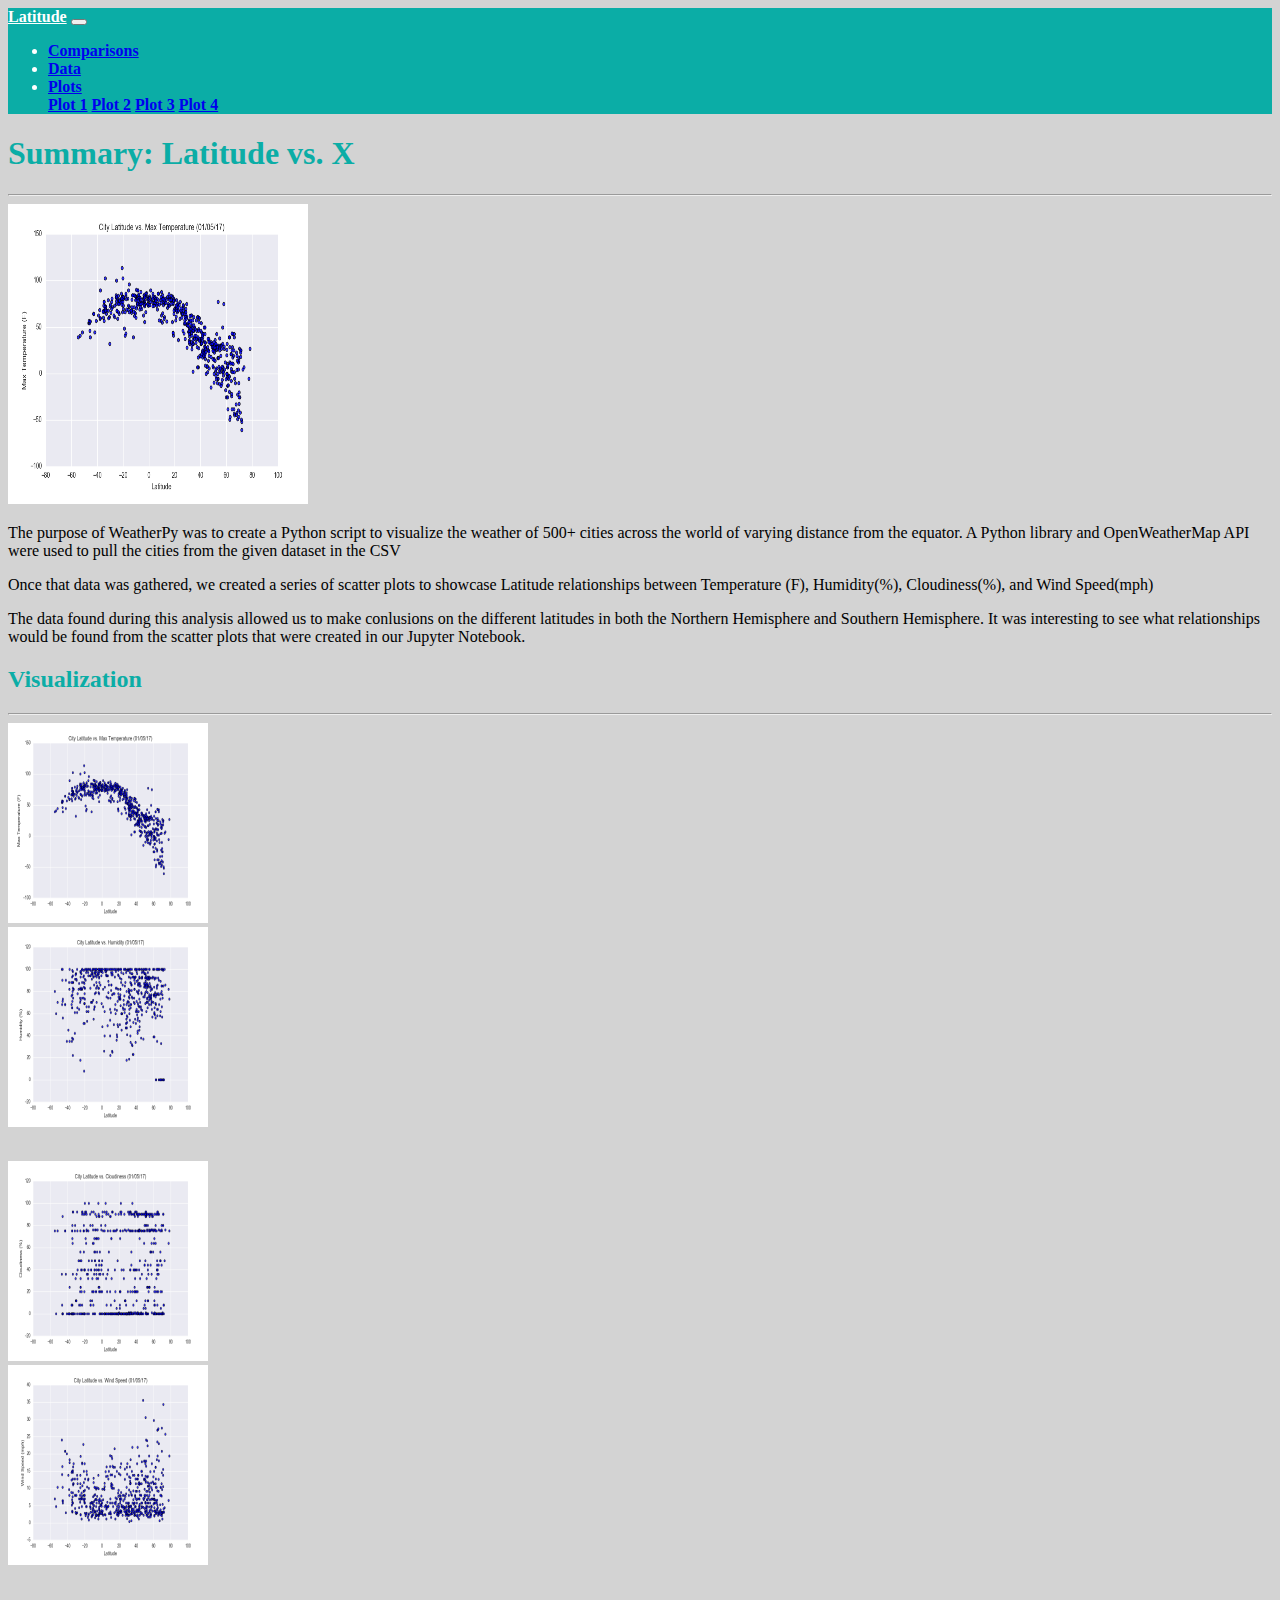
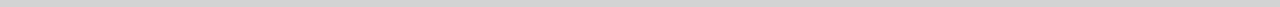
<file: index.html>
<!DOCTYPE html>
<html lang="en-us">

<head>

  <meta charset="UTF-8">
  <title>Latitude Analysis</title>
  <link rel="stylesheet" href="https://cdn.jsdelivr.net/npm/bootstrap@4.6.0/dist/css/bootstrap.min.css"
    integrity="sha384-B0vP5xmATw1+K9KRQjQERJvTumQW0nPEzvF6L/Z6nronJ3oUOFUFpCjEUQouq2+l" crossorigin="anonymous">
  <link rel="stylesheet" href="style.css">
</head>

<body >
  <nav class="navbar navbar-expand-lg navbar-light ">
    <a class="navbar-brand" style="color: white ;" href="./index.html">Latitude</a>
    <button class="navbar-toggler"  type="button" data-toggle="collapse" data-target="#navbarNavDropdown"
      aria-controls="navbarNavDropdown" aria-expanded="false" aria-label="Toggle navigation">
      <span class="navbar-toggler-icon"></span>
    </button>
    <div class="collapse navbar-collapse" id="navbarNavDropdown">
      <ul class="navbar-nav ml-auto">
        
        <li class="nav-item">
          <a class="nav-link" href="./comparisons.html">Comparisons</a>
        </li>
        <li class="nav-item">
          <a class="nav-link" href="./data.html">Data</a>
        </li>
        <li class="nav-item dropdown">
          <a class="nav-link dropdown-toggle" href="#" id="navbarDropdownMenuLink" data-toggle="dropdown"
            aria-haspopup="true" aria-expanded="false">
            Plots
          </a>
          <div class="dropdown-menu" aria-labelledby="navbarDropdownMenuLink">
            <a class="dropdown-item" href="./visualizations/plot1.html">Plot 1</a>
            <a class="dropdown-item" href="./visualizations/plot2.html">Plot 2</a>
            <a class="dropdown-item" href="./visualizations/plot3.html">Plot 3</a>
            <a class="dropdown-item" href="./visualizations/plot4.html">Plot 4</a>
          </div>
        </li>
      </ul>
    </div>
  </nav>
  <div class="content">
    <div class="container-xl pt-3">

      <div class="row">
        <div class="col-lg-6 col-sm-12 bg-light">
          <div class="box">
            <h1>Summary: Latitude vs. X </h1>
            <hr>
            <img src="./Resources/assets/images/Fig1.png" class="vizualization rounded float-left" width="300"
              height="300" alt="Max Temp">
            <p>The purpose of WeatherPy was to create a Python script to visualize the weather of 500+ cities across the
              world of varying distance from the equator. A Python library and OpenWeatherMap API were used to pull the
              cities from the given dataset in the CSV</p>
            <p>Once that data was gathered, we created a series of scatter plots to showcase Latitude relationships
              between
              Temperature (F), Humidity(%), Cloudiness(%), and Wind Speed(mph) </p>
            <p>
              The data found during this analysis allowed us to make conlusions on the different latitudes in both the
              Northern Hemisphere and Southern Hemisphere. It was interesting to see what relationships would be found
              from the scatter plots that were created in our Jupyter Notebook.
            </p>
          </div>
        </div>
        <div class="col-1"></div>
        <div class="col-lg-5 col-md-12 bg-light">
          <div class="box">
            <h2 class="title">Visualization</h2>
            <hr>

            <div class="box">
              <div class="container">
                <div class="row" style="padding-bottom: 30px;">
                  <div class="col-6">
                    <a href="./visualizations/plot1.html">
                      <img class="panel" src="./Resources/assets/images/Fig1.png" width="200" height="200"
                        alt="max temp">
                    </a>
                  </div>
                  <div class="col-6">
                    <a href="./visualizations/plot2.html">
                      <img class="panel" src="./Resources/assets/images/Fig2.png" width="200" height="200"
                        alt="humidity">
                    </a>
                  </div>

                </div>
                <div class="row" style="padding-bottom: 30px;">
                  <div class="col-6">
                    <a href="./visualizations/plot3.html">
                      <img class="panel" src="./Resources/assets/images/Fig3.png" width="200" height="200"
                        alt="Cloudiness">
                    </a>
                  </div>
                  <div class="col-6">
                    <a href="./visualizations/plot4.html">
                      <img class="panel" src="./Resources/assets/images/Fig4.png" width="200" height="200"
                        alt="Wind Speed">
                    </a>

                  </div>
                </div>
              </div>
            </div>
          </div>




        </div>

      </div>




    </div>
  </div>




  <script src="https://code.jquery.com/jquery-3.5.1.slim.min.js"
    integrity="sha384-DfXdz2htPH0lsSSs5nCTpuj/zy4C+OGpamoFVy38MVBnE+IbbVYUew+OrCXaRkfj"
    crossorigin="anonymous"></script>
  <script src="https://cdn.jsdelivr.net/npm/popper.js@1.16.1/dist/umd/popper.min.js"
    integrity="sha384-9/reFTGAW83EW2RDu2S0VKaIzap3H66lZH81PoYlFhbGU+6BZp6G7niu735Sk7lN"
    crossorigin="anonymous"></script>
  <script src="https://cdn.jsdelivr.net/npm/bootstrap@4.6.0/dist/js/bootstrap.min.js"
    integrity="sha384-+YQ4JLhjyBLPDQt//I+STsc9iw4uQqACwlvpslubQzn4u2UU2UFM80nGisd026JF"
    crossorigin="anonymous"></script>
</body>
</file>
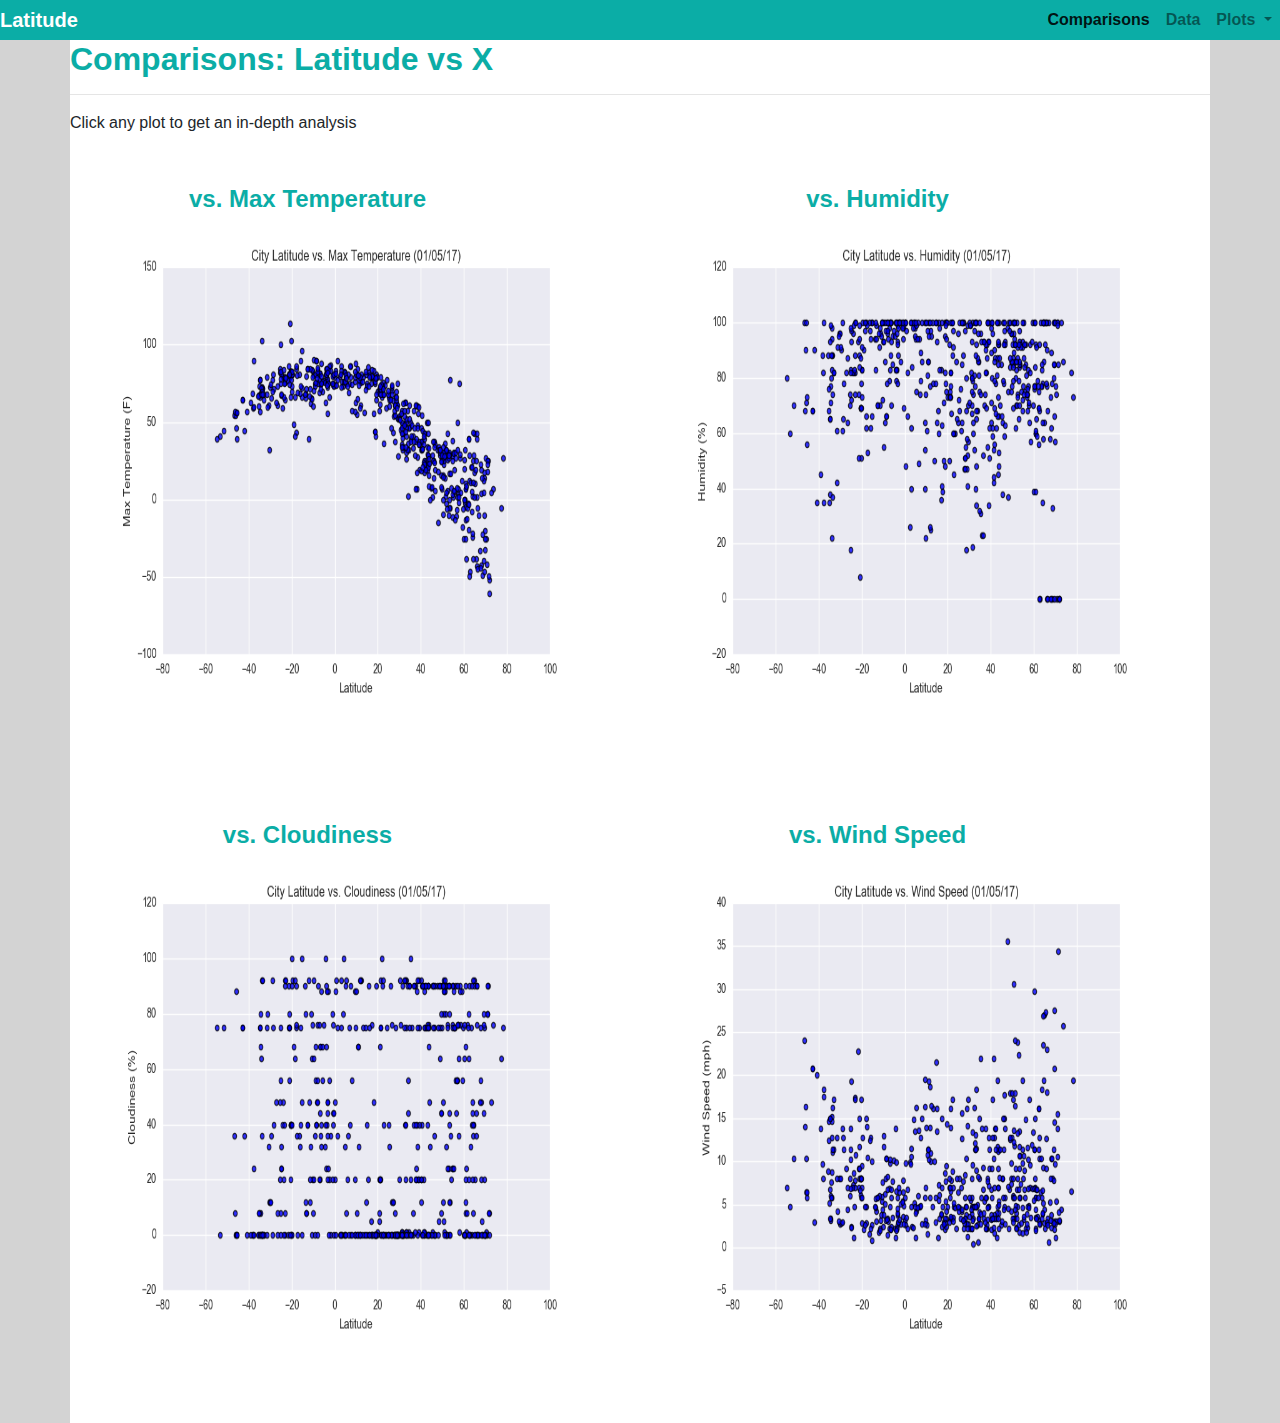
<file: comparisons.html>
<!doctype html>
<html lang="en">

<head>
  <title>Comparisons</title>
  <!-- Required meta tags -->
  <meta charset="utf-8">
  <meta name="viewport" content="width=device-width, initial-scale=1, shrink-to-fit=no">

  <!-- Bootstrap CSS -->
  <link rel="stylesheet" href="https://stackpath.bootstrapcdn.com/bootstrap/4.3.1/css/bootstrap.min.css"
    integrity="sha384-ggOyR0iXCbMQv3Xipma34MD+dH/1fQ784/j6cY/iJTQUOhcWr7x9JvoRxT2MZw1T" crossorigin="anonymous">
    <link rel="stylesheet" href="./style_comparisons.css">

</head>

<body>
  <nav class="navbar navbar-expand-lg navbar-light ">
    <a class="navbar-brand" style="color: white ;" href="./index.html">Latitude</a>
    <button class="navbar-toggler" type="button" data-toggle="collapse" data-target="#navbarNavDropdown"
      aria-controls="navbarNavDropdown" aria-expanded="false" aria-label="Toggle navigation">
      <span class="navbar-toggler-icon"></span>
    </button>
    <div class="collapse navbar-collapse" id="navbarNavDropdown">
      <ul class="navbar-nav ml-auto">
        
        <li class="nav-item active">
          <a class="nav-link" href="./comparisons.html">Comparisons</a>
        </li>
        <li class="nav-item">
          <a class="nav-link" href="./data.html">Data</a>
        </li>
        <li class="nav-item dropdown">
          <a class="nav-link dropdown-toggle" href="#" id="navbarDropdownMenuLink" data-toggle="dropdown"
            aria-haspopup="true" aria-expanded="false">
            Plots
          </a>
          <div class="dropdown-menu" aria-labelledby="navbarDropdownMenuLink">
            <a class="dropdown-item" href="./visualizations/plot1.html">Plot 1</a>
            <a class="dropdown-item" href="./visualizations/plot2.html">Plot 2</a>
            <a class="dropdown-item" href="./visualizations/plot3.html">Plot 3</a>
            <a class="dropdown-item" href="./visualizations/plot4.html">Plot 4</a>
          </div>
        </li>
      </ul>
    </div>
  </nav>
  <div class="container">
    <div class="row">
      <div class="box">
        <h1>Comparisons: Latitude vs X</h1>
        <hr>
        <p>Click any plot to get an in-depth analysis</p>
        <div class="container" style="padding-bottom: 40px;">
          <div class="row">
            <div class="col-md-5" style="padding: 30px">
              <div class="title" style="text-align: center;"> vs. Max Temperature</div>
              <a href="./visualizations/plot1.html">
                <img class="panel" src="./Resources/assets/images/Fig1.png" width="500" height="500" alt="Max Temp Graph">
              </a>
            </div>
            <div class="col-1"></div>
            <div class="col-md-5" style="padding: 30px">
              <div class="title" style="text-align: center;"> vs. Humidity</div>
              <a href="./visualizations/plot2.html">
                <img class="panel" src="./Resources/assets/images/Fig2.png" width="500" height="500" alt="HumidityGraph">
              </a>
            </div>
          </div>
        </div>
        <div class="container" style="padding-bottom: 40px;">
          <div class="row">
            <div class="col-md-5" style="padding: 30px">
              <div class="title" style="text-align: center;"> vs. Cloudiness</div>
              <a href="./visualizations/plot3.html">
                <img class="panel" src="./Resources/assets/images/Fig3.png" width="500" height="500" alt="CLoudiness Graph">
              </a>
            </div>
            <div class="col-1"></div>
            <div class="col-md-5" style="padding: 30px">
              <div class="title" style="text-align: center;"> vs. Wind Speed</div>
              <a href="./visualizations/plot4.html">
                <img class="panel" src="./Resources/assets/images/Fig4.png" width="500" height="500" alt="Wind Speed">
              </a>
            </div>
          </div>
        </div>
      </div>
    </div>
  </div>


  <!-- Optional JavaScript -->
  <!-- jQuery first, then Popper.js, then Bootstrap JS -->
  <script src="https://code.jquery.com/jquery-3.3.1.slim.min.js"
    integrity="sha384-q8i/X+965DzO0rT7abK41JStQIAqVgRVzpbzo5smXKp4YfRvH+8abtTE1Pi6jizo"
    crossorigin="anonymous"></script>
  <script src="https://cdnjs.cloudflare.com/ajax/libs/popper.js/1.14.7/umd/popper.min.js"
    integrity="sha384-UO2eT0CpHqdSJQ6hJty5KVphtPhzWj9WO1clHTMGa3JDZwrnQq4sF86dIHNDz0W1"
    crossorigin="anonymous"></script>
  <script src="https://stackpath.bootstrapcdn.com/bootstrap/4.3.1/js/bootstrap.min.js"
    integrity="sha384-JjSmVgyd0p3pXB1rRibZUAYoIIy6OrQ6VrjIEaFf/nJGzIxFDsf4x0xIM+B07jRM"
    crossorigin="anonymous"></script>
</body>

</html>
</file>
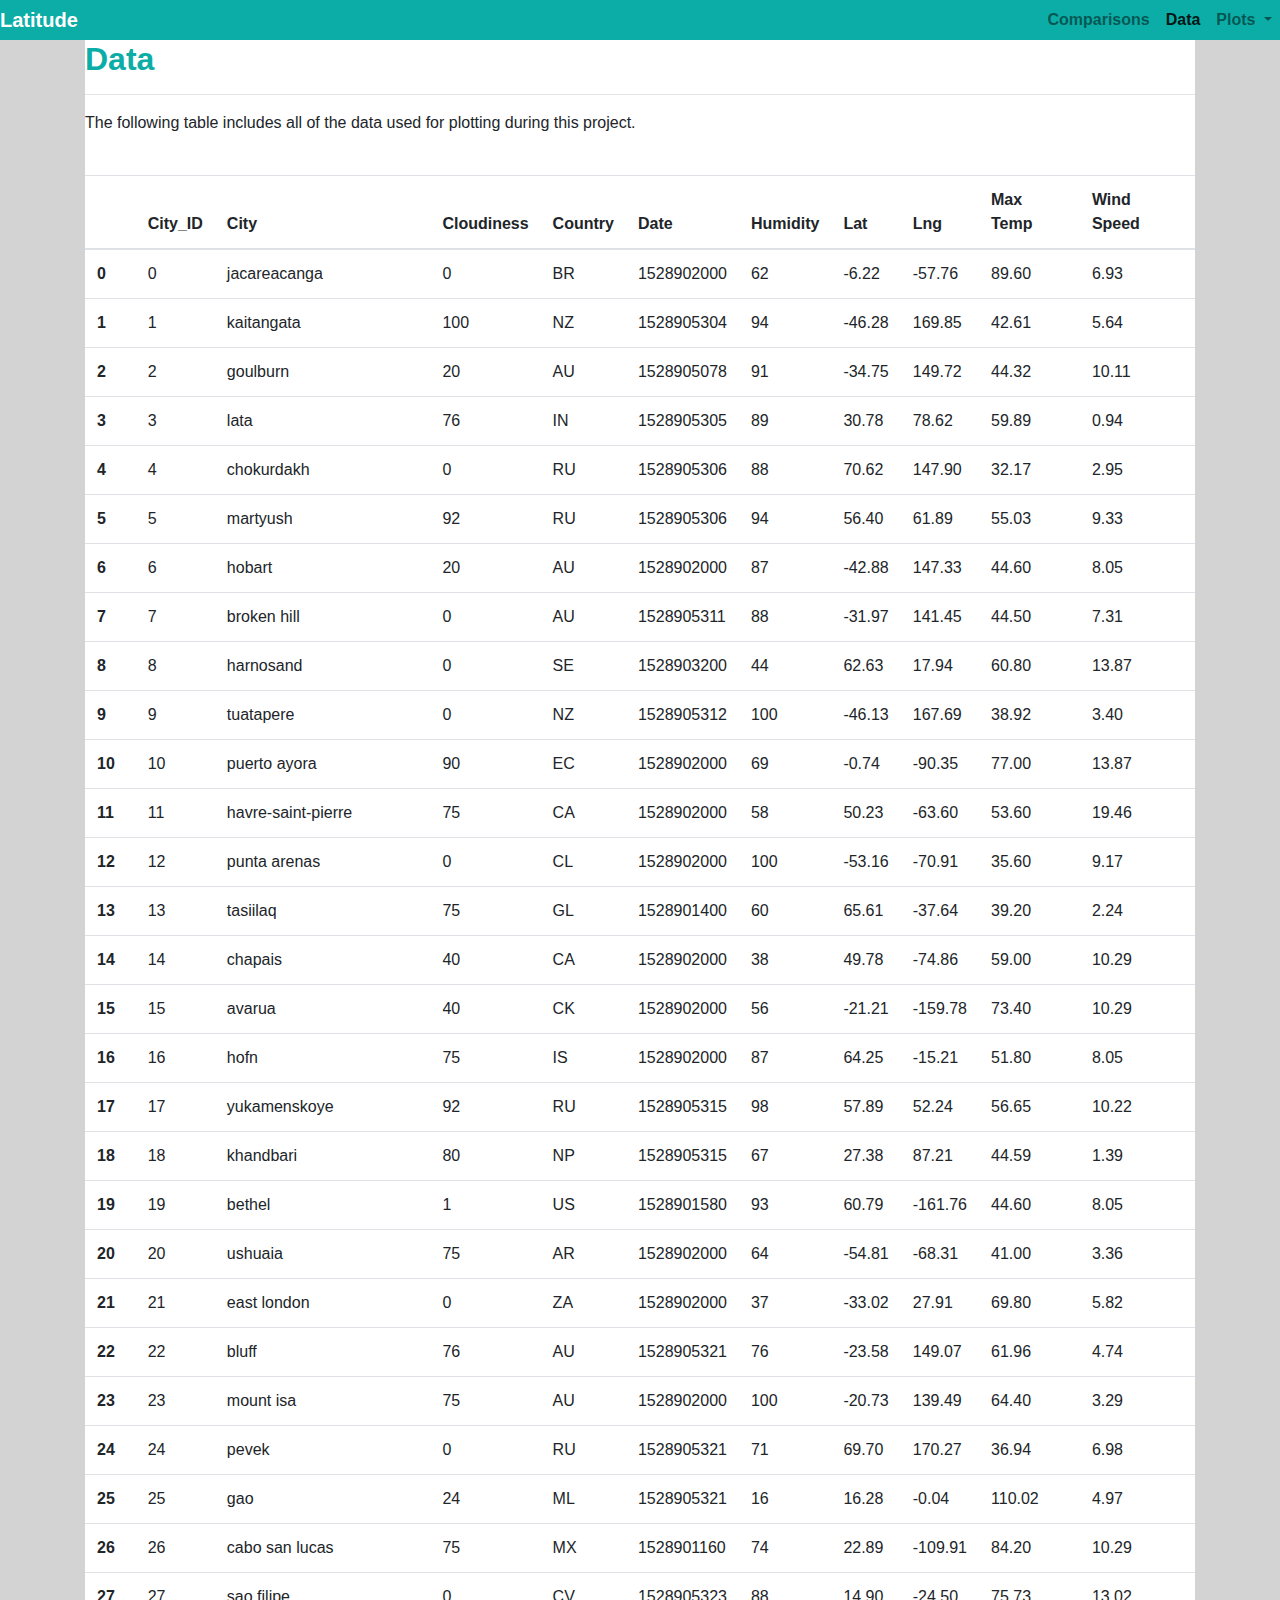
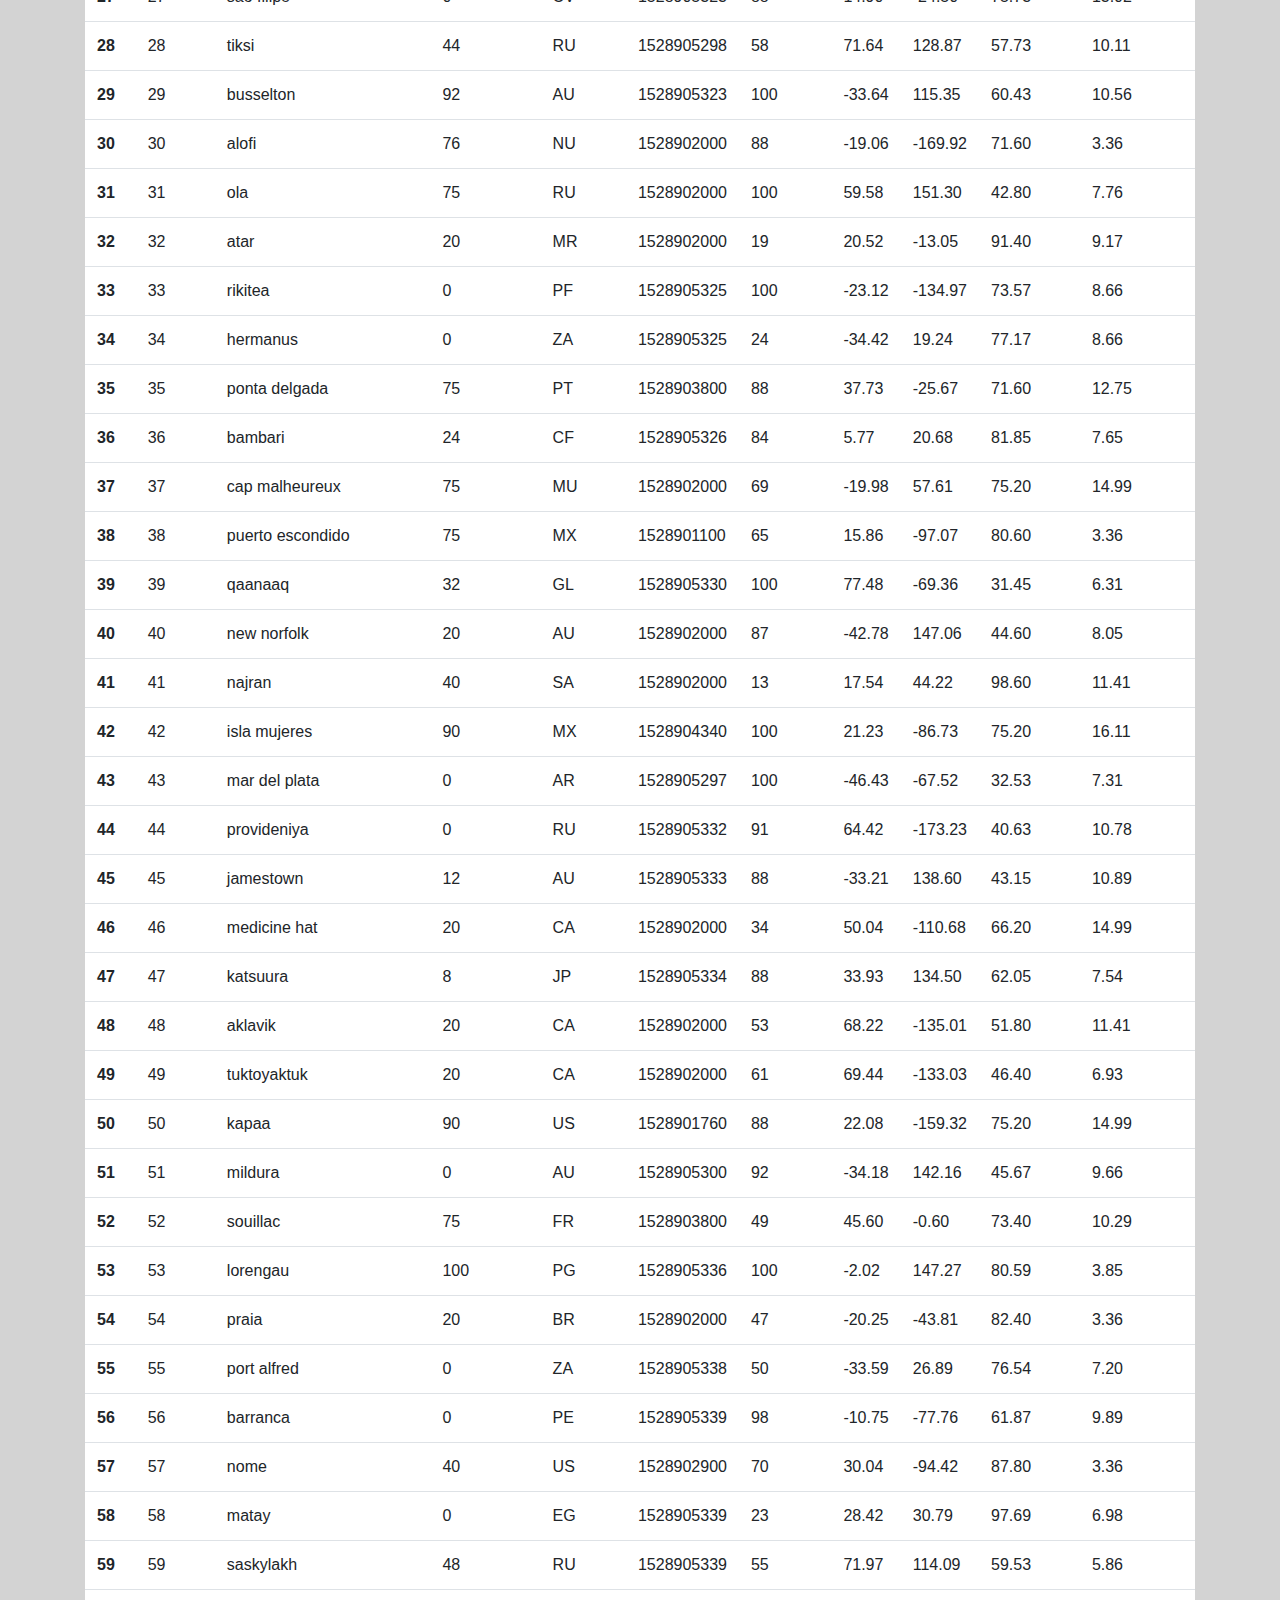
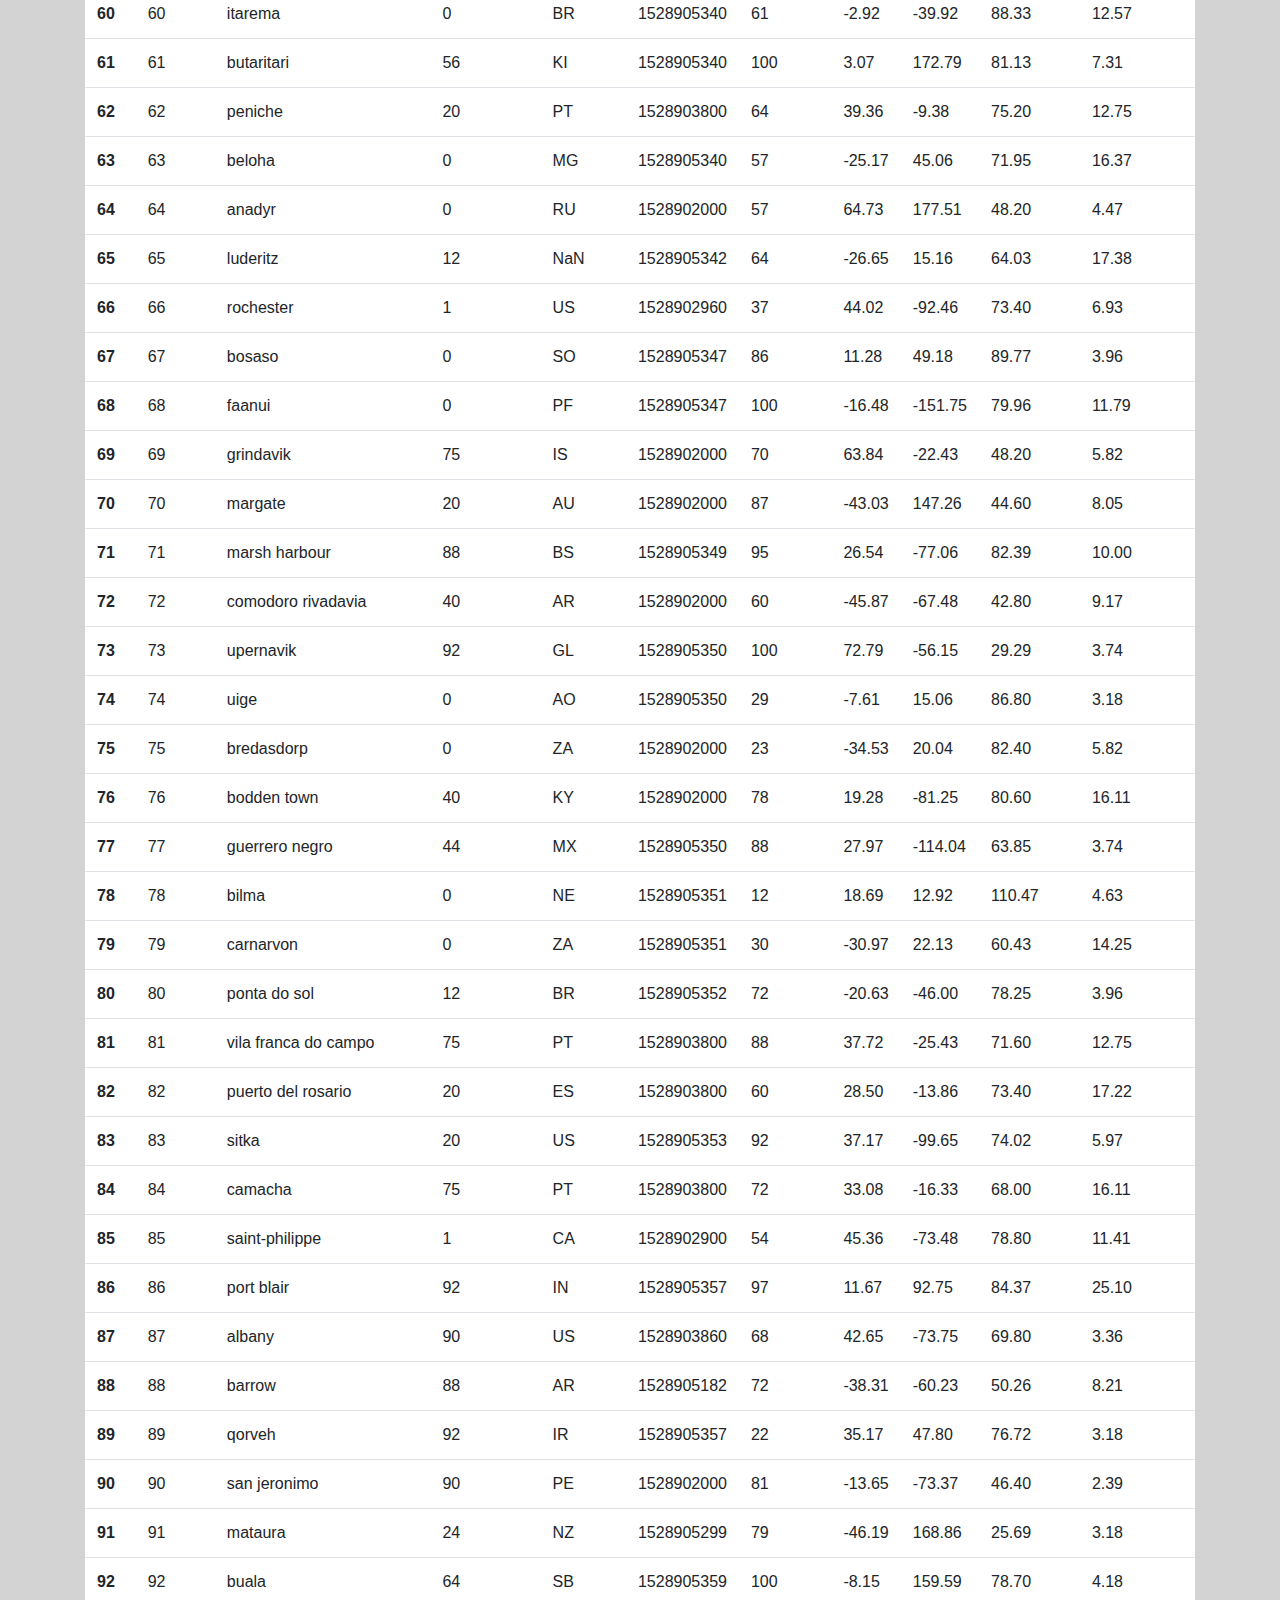
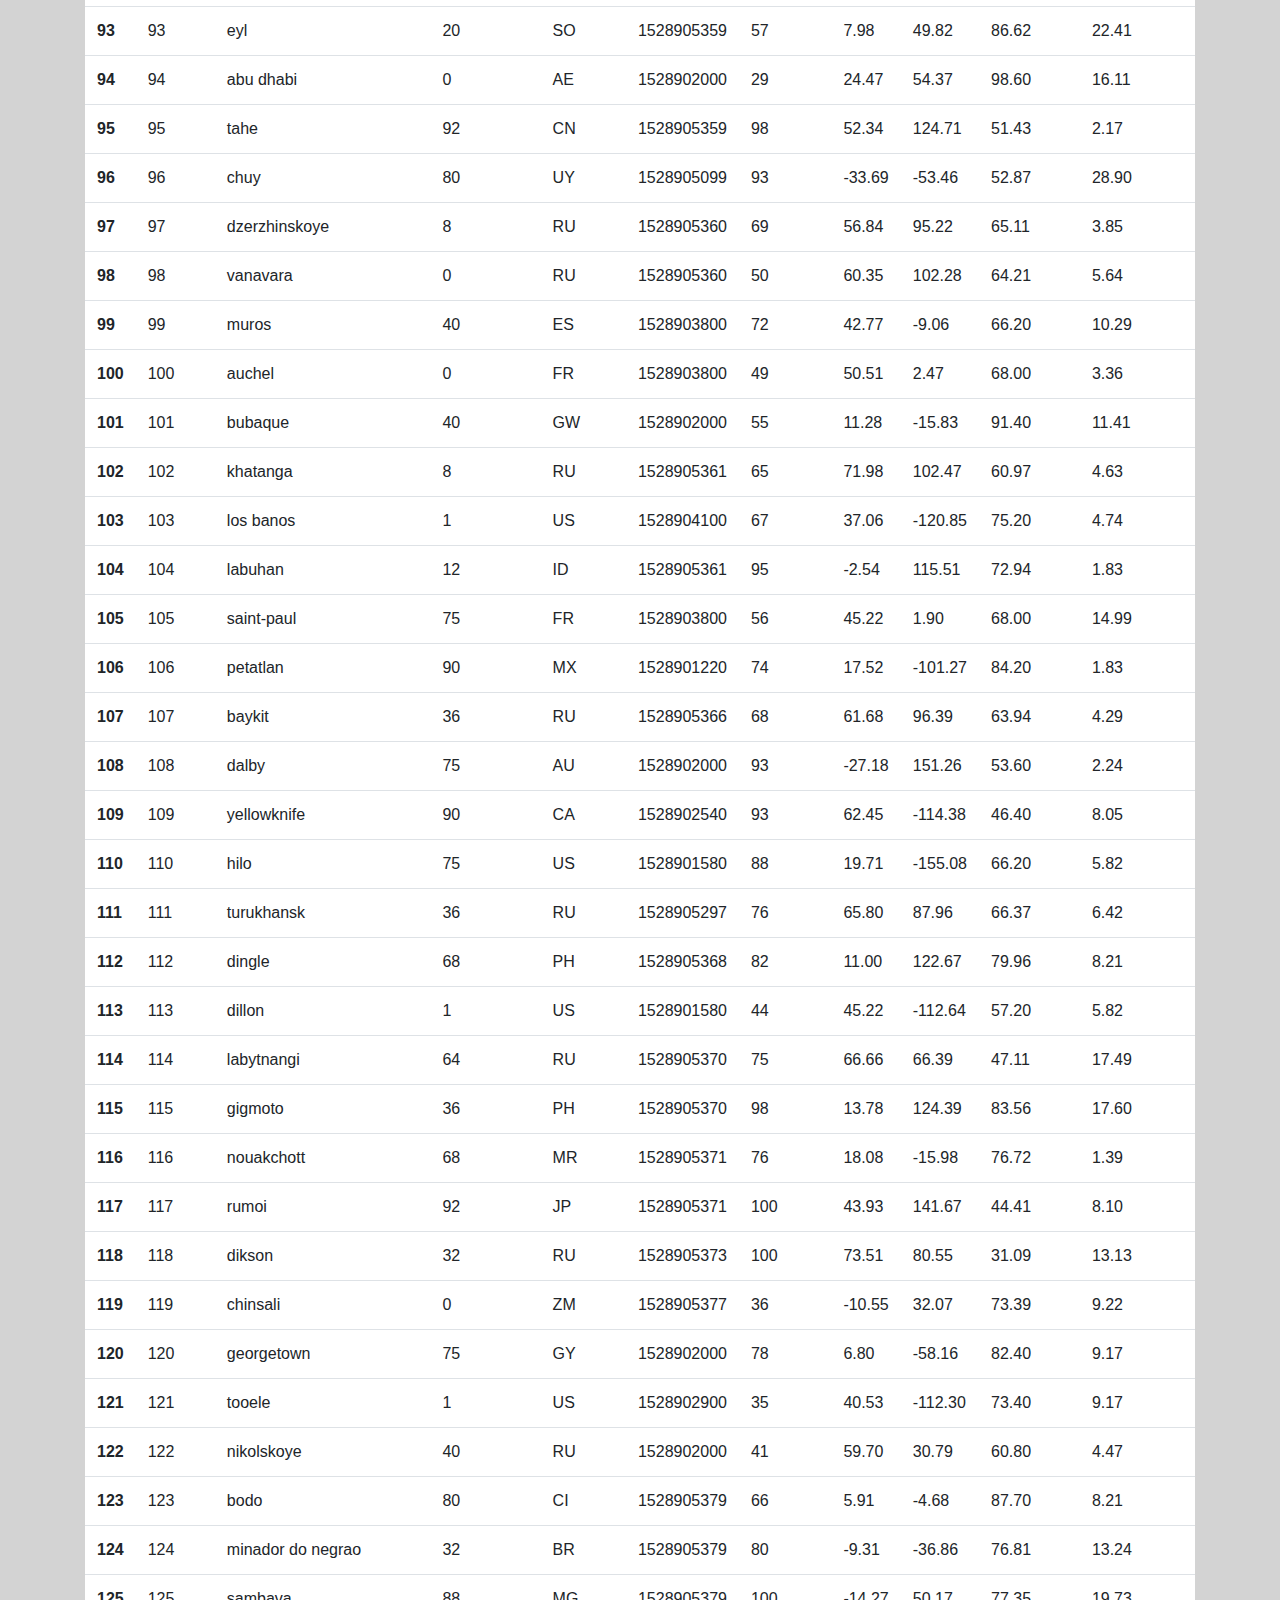
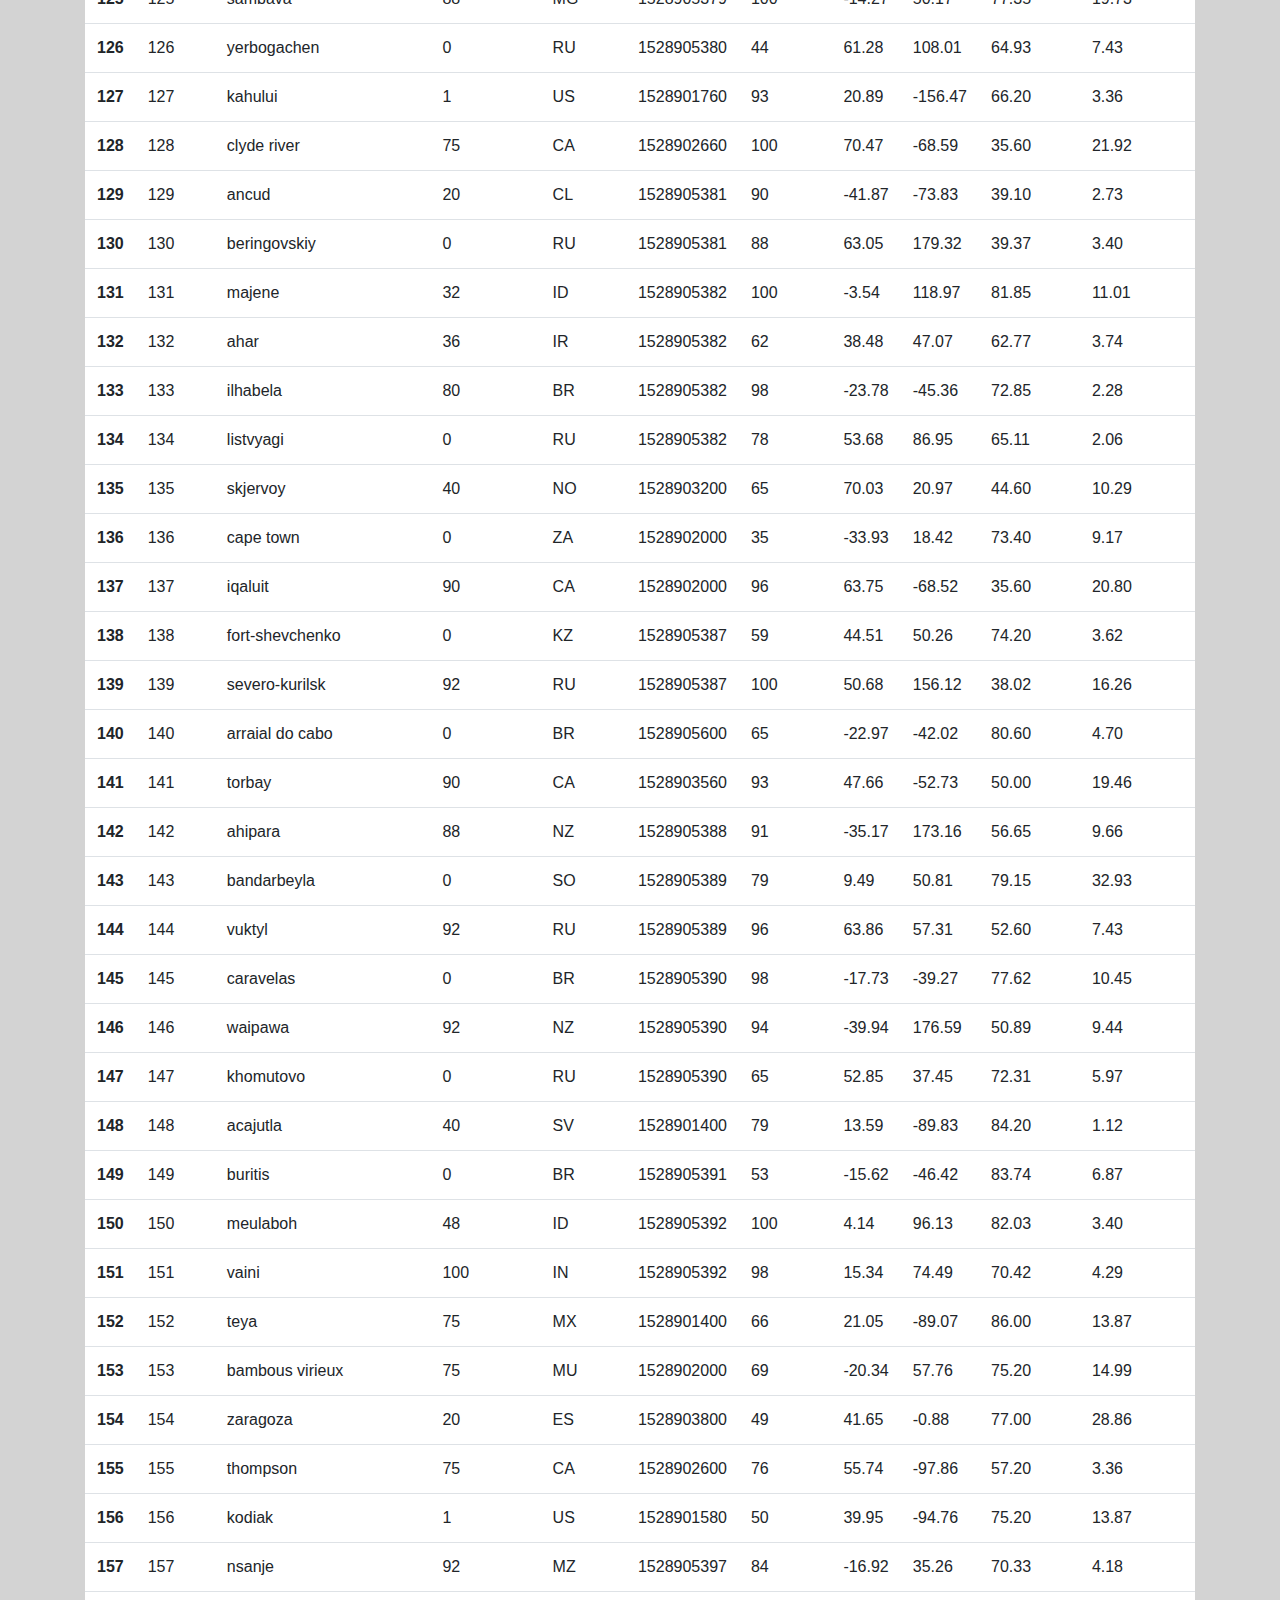
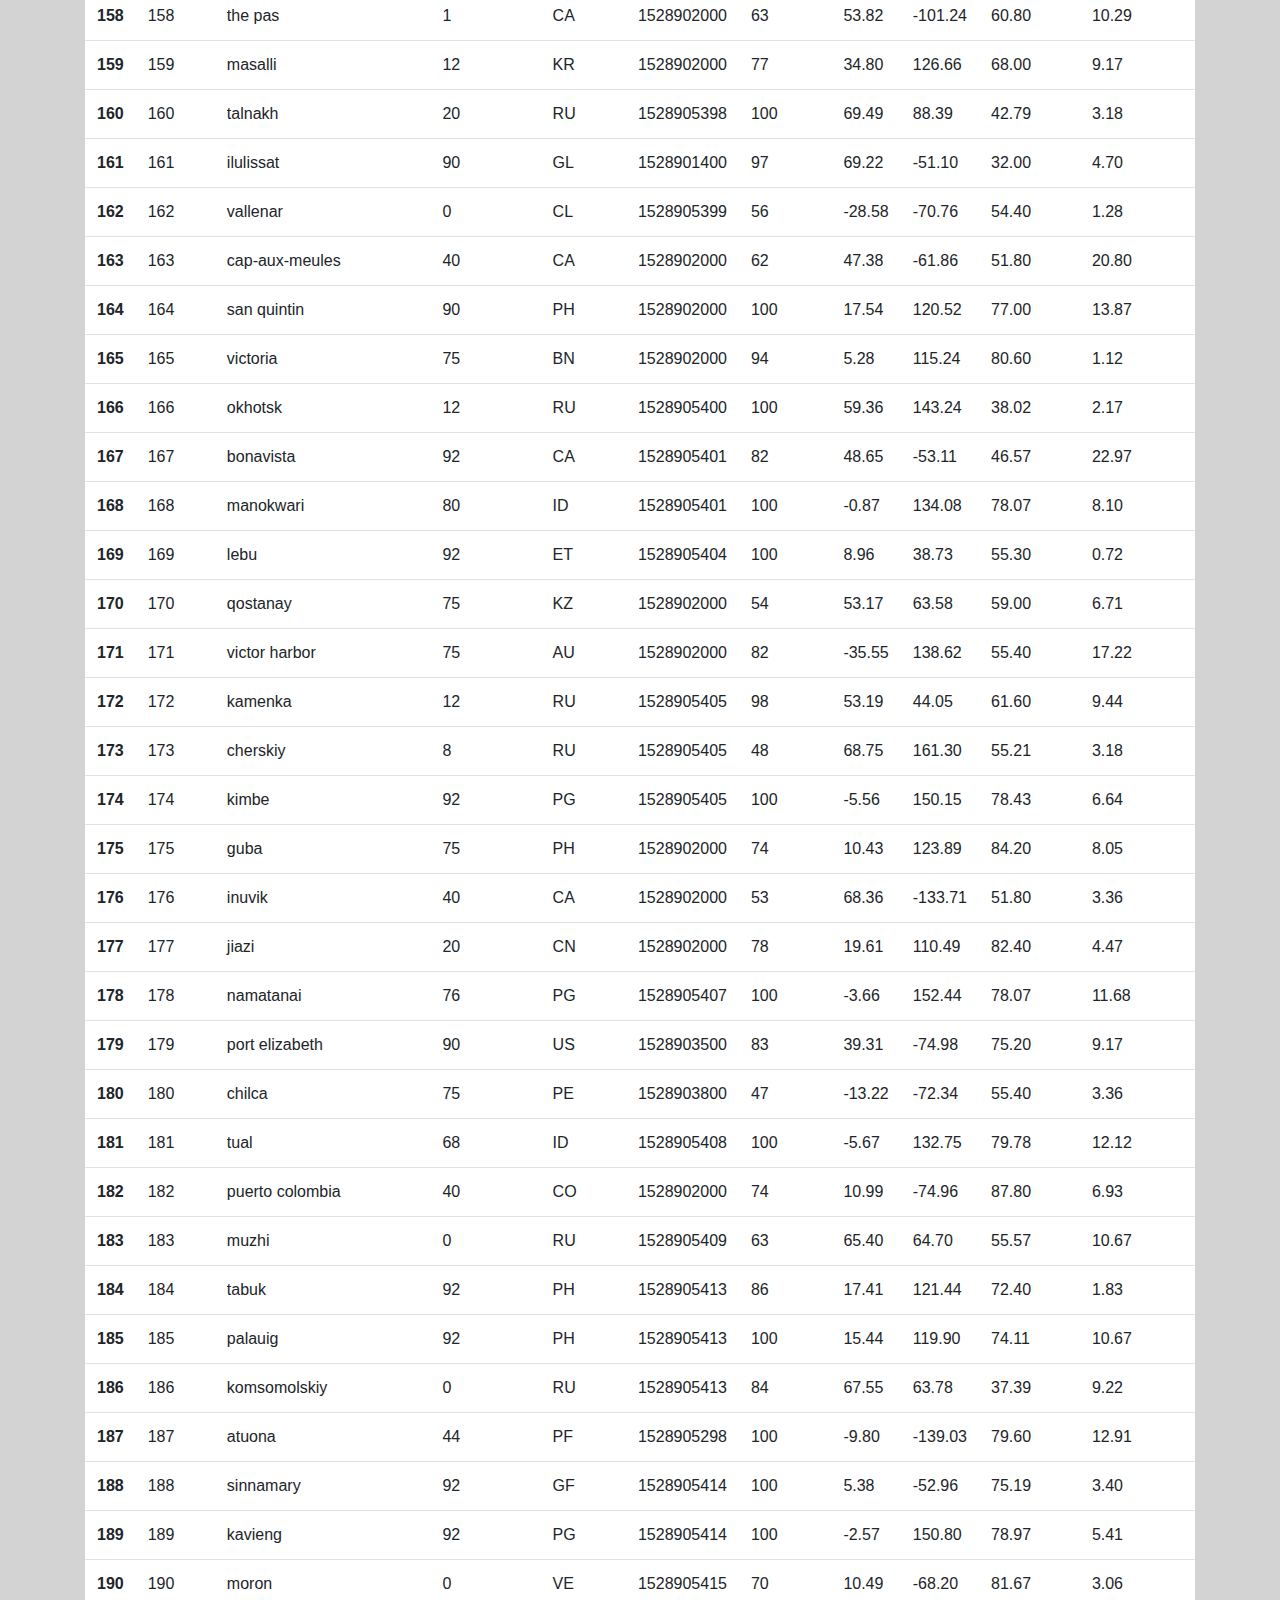
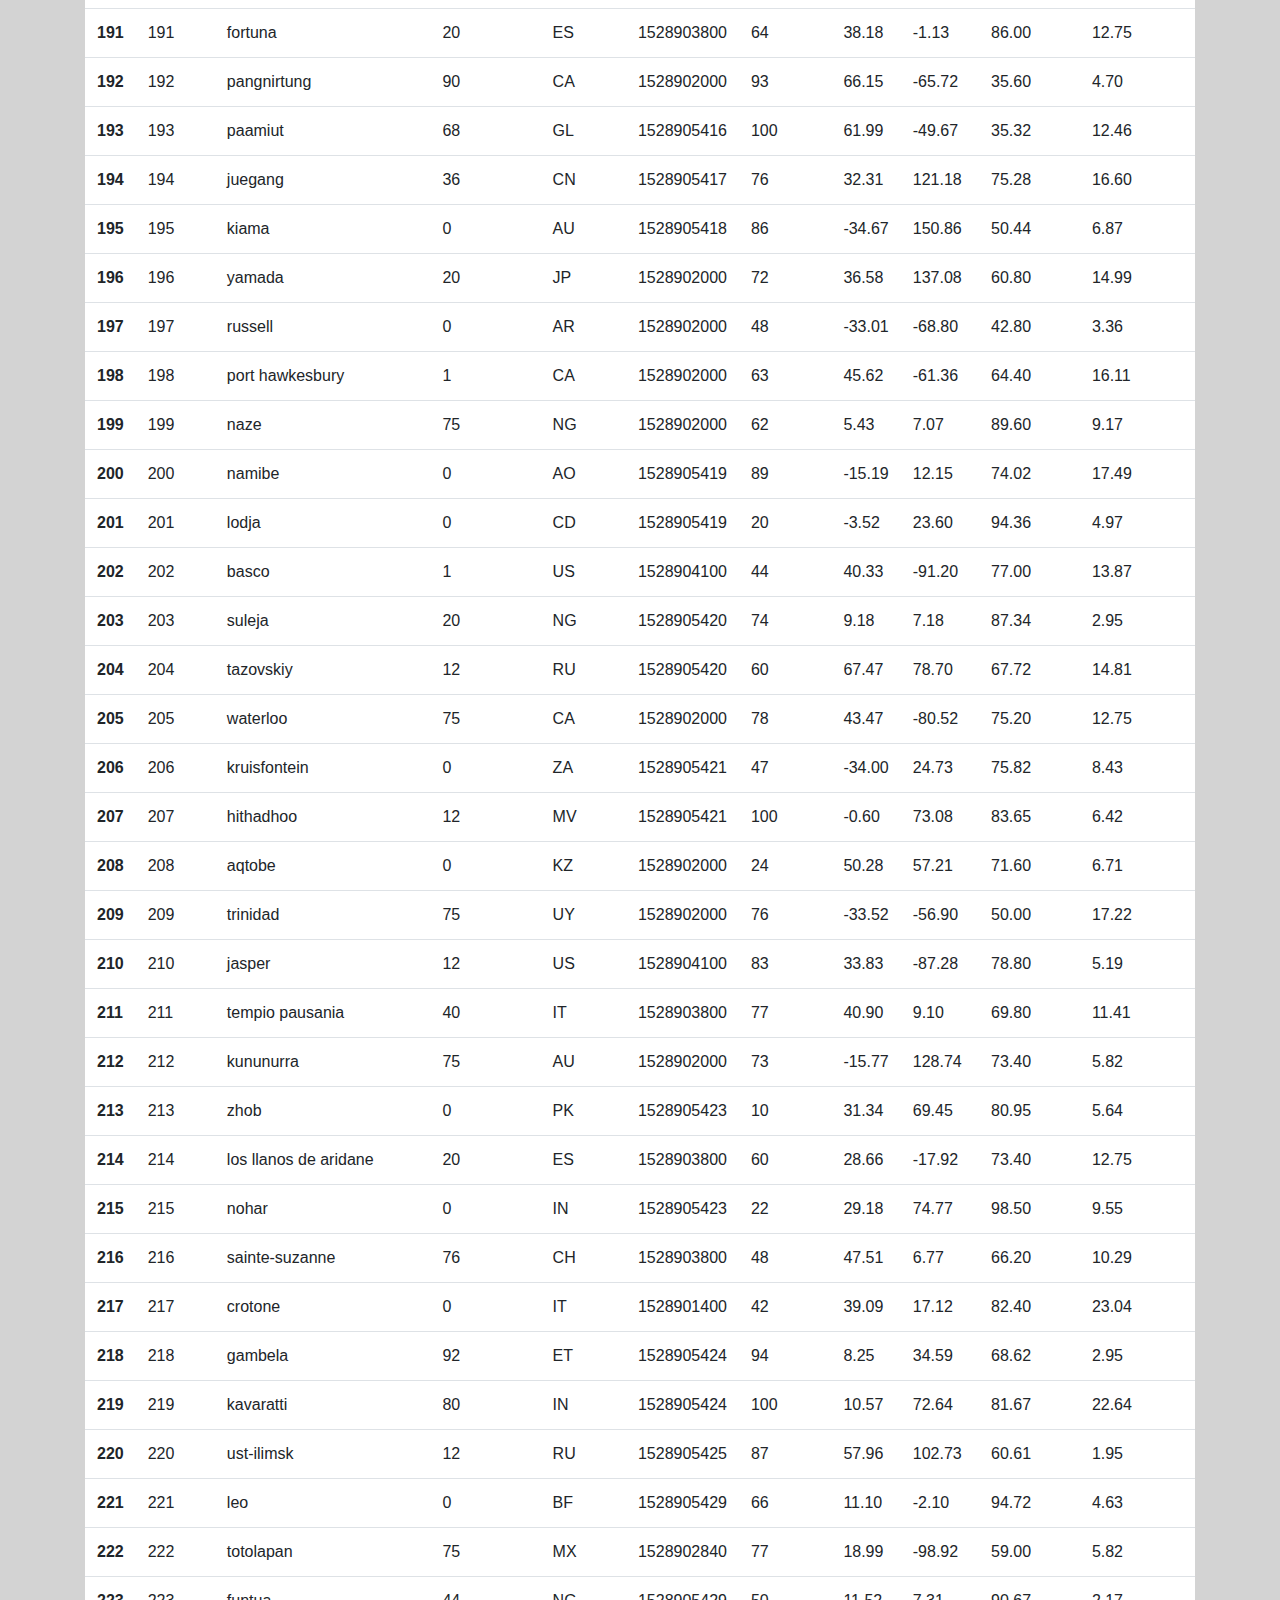
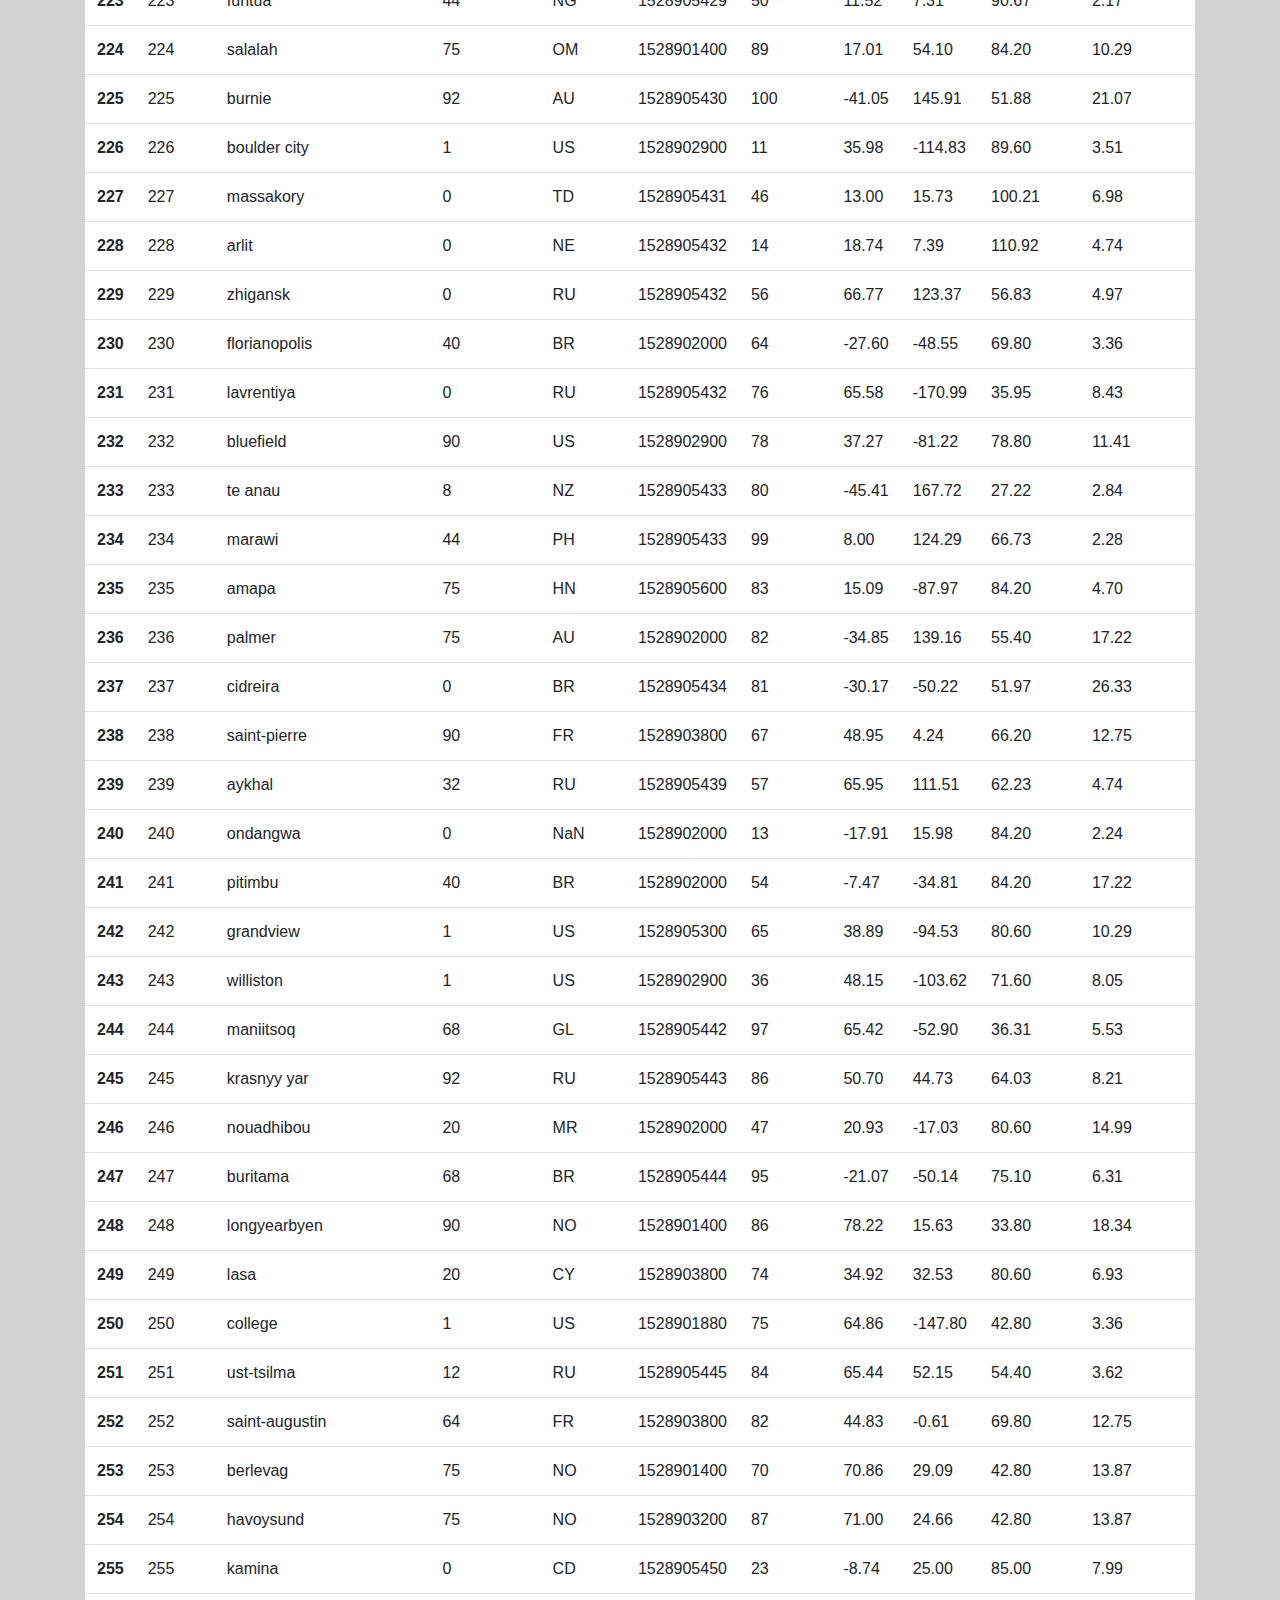
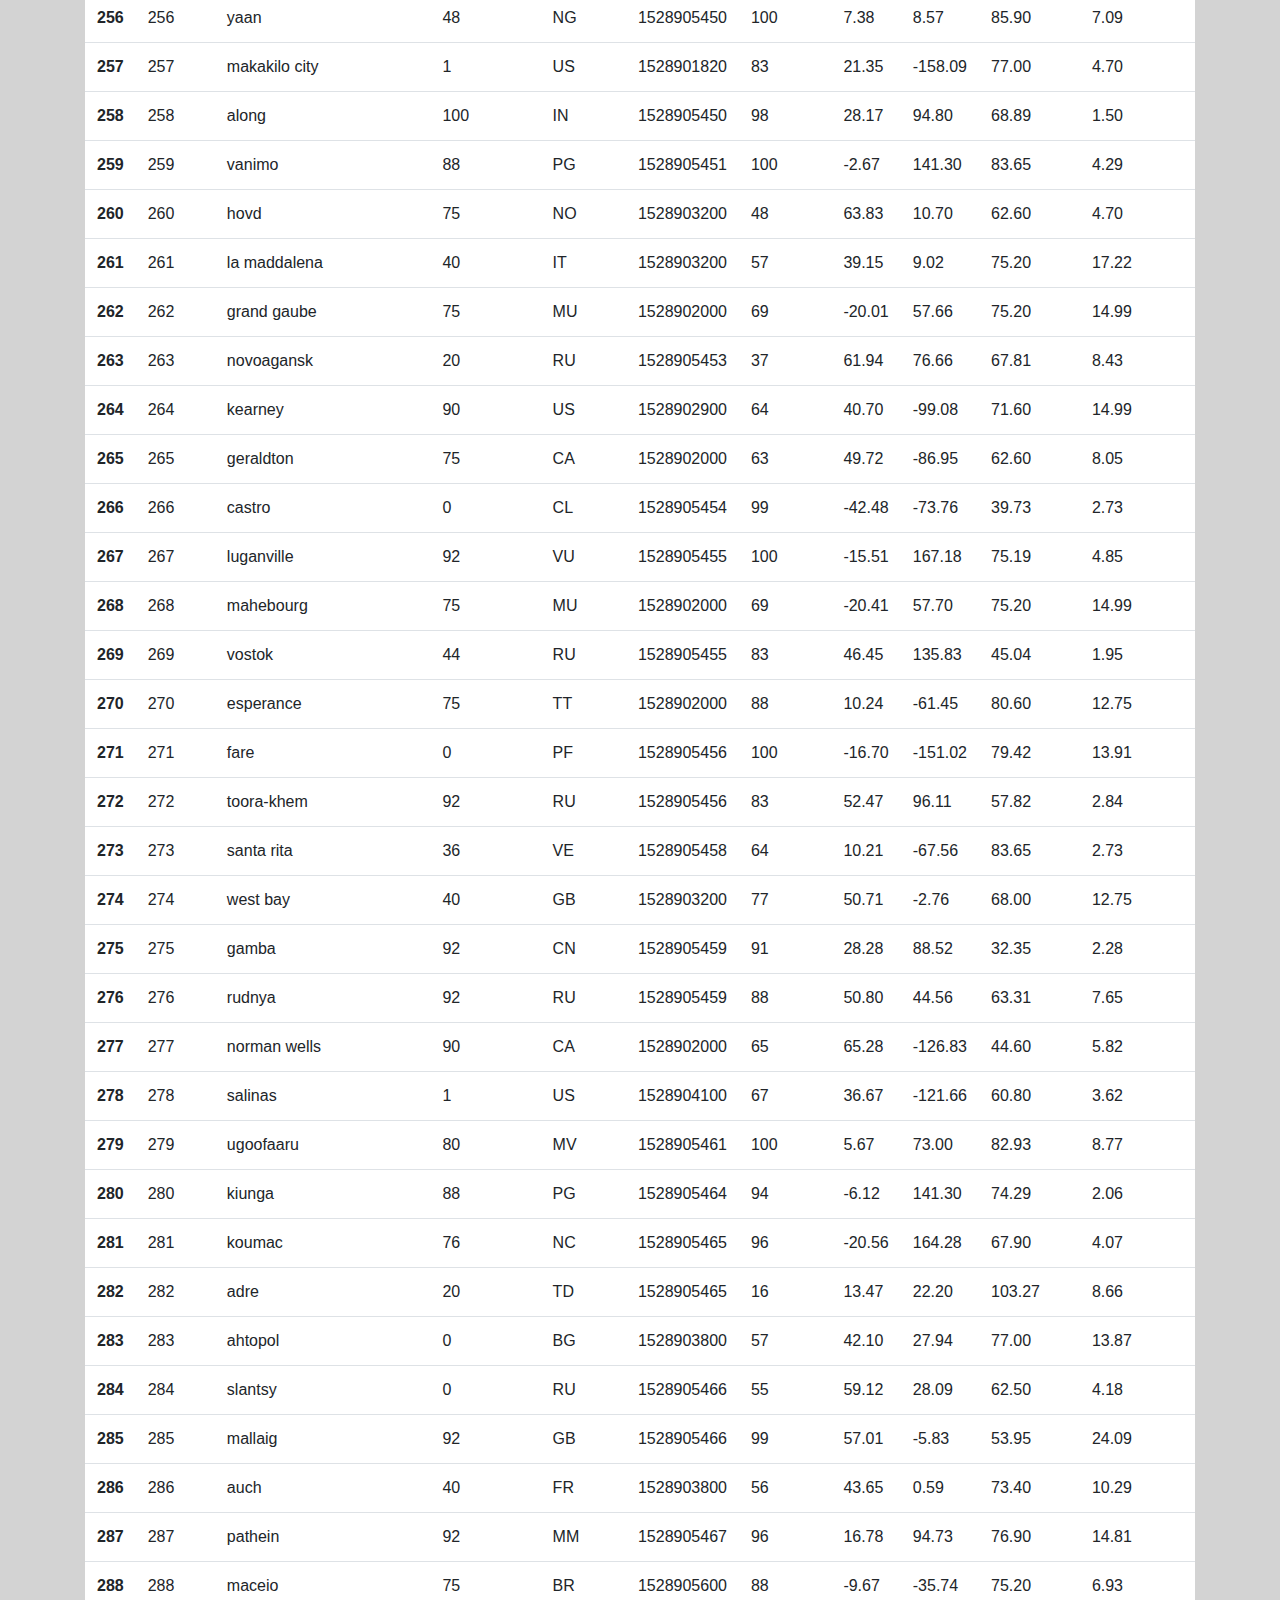
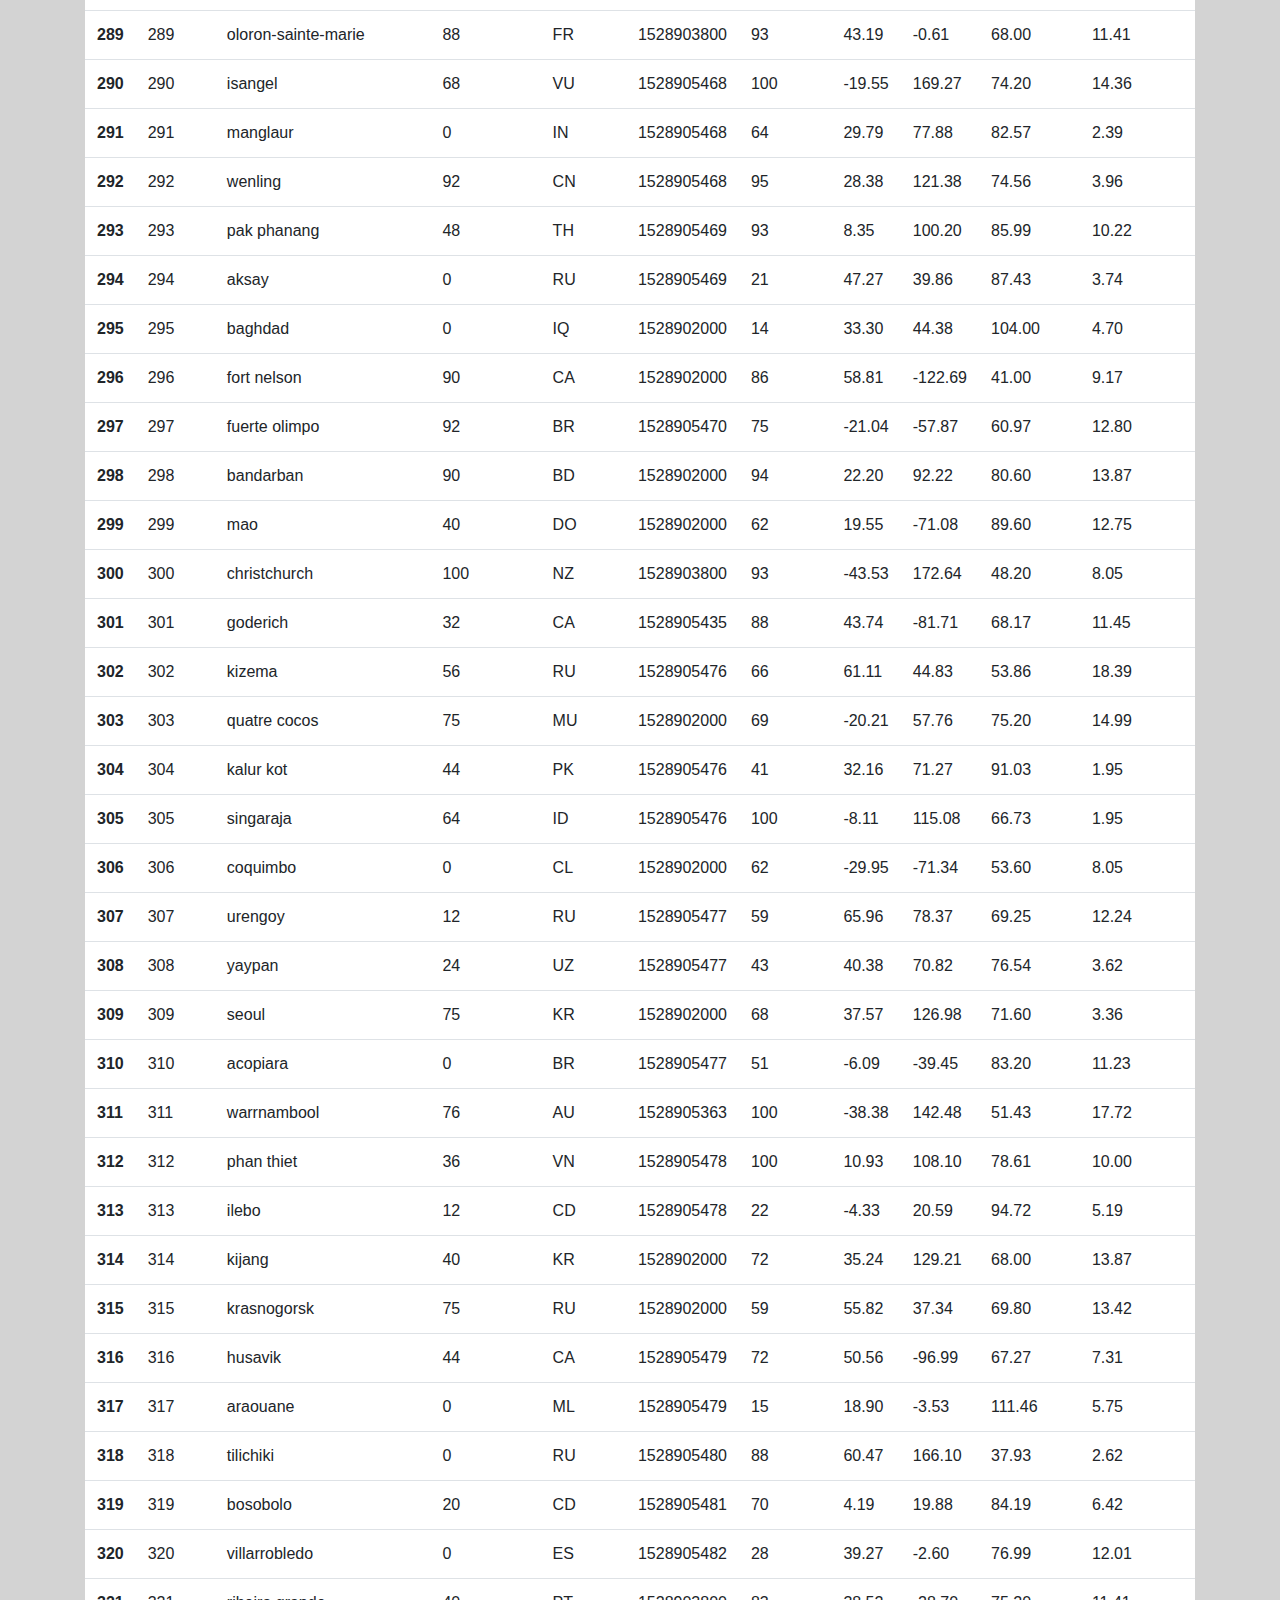
<file: data.html>
<!doctype html>
<html lang="en">

<head>
  <title>Data</title>
  <!-- Required meta tags -->
  <meta charset="utf-8">
  <meta name="viewport" content="width=device-width, initial-scale=1, shrink-to-fit=no">

  <!-- Bootstrap CSS -->
  <link rel="stylesheet" href="https://stackpath.bootstrapcdn.com/bootstrap/4.3.1/css/bootstrap.min.css"
    integrity="sha384-ggOyR0iXCbMQv3Xipma34MD+dH/1fQ784/j6cY/iJTQUOhcWr7x9JvoRxT2MZw1T" crossorigin="anonymous">
  <link rel="stylesheet" href="./style_data.css">
</head>

<body>
  <nav class="navbar navbar-expand-lg navbar-light">
    <a class="navbar-brand" style="color: white;" href="./index.html">Latitude</a>
    <button class="navbar-toggler" type="button" data-toggle="collapse" data-target="#navbarNavDropdown"
      aria-controls="navbarNavDropdown" aria-expanded="false" aria-label="Toggle navigation">
      <span class="navbar-toggler-icon"></span>
    </button>
    <div class="collapse navbar-collapse" id="navbarNavDropdown">
      <ul class="navbar-nav ml-auto">

        <li class="nav-item">
          <a class="nav-link" href="./comparisons.html">Comparisons</a>
        </li>
        <li class="nav-item active">
          <a class="nav-link" href="./data.html">Data</a>
        </li>
        <li class="nav-item dropdown">
          <a class="nav-link dropdown-toggle" href="#" id="navbarDropdownMenuLink" data-toggle="dropdown"
            aria-haspopup="true" aria-expanded="false">
            Plots
          </a>
          <div class="dropdown-menu" aria-labelledby="navbarDropdownMenuLink">
            <a class="dropdown-item" href="./visualizations/plot1.html">Plot 1</a>
            <a class="dropdown-item" href="./visualizations/plot2.html">Plot 2</a>
            <a class="dropdown-item" href="./visualizations/plot3.html">Plot 3</a>
            <a class="dropdown-item" href="./visualizations/plot4.html">Plot 4</a>
          </div>
        </li>
      </ul>
    </div>
  </nav>
  <div class="container">
    <div class="box">
      <h1>
        Data
      </h1>
      <hr>
      <p>The following table includes all of the data used for plotting during this project.</p>
      <br>
      <div class="table-responsive">
        <table class="table ">
          <thead>
            <tr>
              <th></th>
              <th>City_ID</th>
              <th>City</th>
              <th>Cloudiness</th>
              <th>Country</th>
              <th>Date</th>
              <th>Humidity</th>
              <th>Lat</th>
              <th>Lng</th>
              <th>Max Temp</th>
              <th>Wind Speed</th>
            </tr>
          </thead>
          <tbody>
            <tr>
              <th>0</th>
              <td>0</td>
              <td>jacareacanga</td>
              <td>0</td>
              <td>BR</td>
              <td>1528902000</td>
              <td>62</td>
              <td>-6.22</td>
              <td>-57.76</td>
              <td>89.60</td>
              <td>6.93</td>
            </tr>
            <tr>
              <th>1</th>
              <td>1</td>
              <td>kaitangata</td>
              <td>100</td>
              <td>NZ</td>
              <td>1528905304</td>
              <td>94</td>
              <td>-46.28</td>
              <td>169.85</td>
              <td>42.61</td>
              <td>5.64</td>
            </tr>
            <tr>
              <th>2</th>
              <td>2</td>
              <td>goulburn</td>
              <td>20</td>
              <td>AU</td>
              <td>1528905078</td>
              <td>91</td>
              <td>-34.75</td>
              <td>149.72</td>
              <td>44.32</td>
              <td>10.11</td>
            </tr>
            <tr>
              <th>3</th>
              <td>3</td>
              <td>lata</td>
              <td>76</td>
              <td>IN</td>
              <td>1528905305</td>
              <td>89</td>
              <td>30.78</td>
              <td>78.62</td>
              <td>59.89</td>
              <td>0.94</td>
            </tr>
            <tr>
              <th>4</th>
              <td>4</td>
              <td>chokurdakh</td>
              <td>0</td>
              <td>RU</td>
              <td>1528905306</td>
              <td>88</td>
              <td>70.62</td>
              <td>147.90</td>
              <td>32.17</td>
              <td>2.95</td>
            </tr>
            <tr>
              <th>5</th>
              <td>5</td>
              <td>martyush</td>
              <td>92</td>
              <td>RU</td>
              <td>1528905306</td>
              <td>94</td>
              <td>56.40</td>
              <td>61.89</td>
              <td>55.03</td>
              <td>9.33</td>
            </tr>
            <tr>
              <th>6</th>
              <td>6</td>
              <td>hobart</td>
              <td>20</td>
              <td>AU</td>
              <td>1528902000</td>
              <td>87</td>
              <td>-42.88</td>
              <td>147.33</td>
              <td>44.60</td>
              <td>8.05</td>
            </tr>
            <tr>
              <th>7</th>
              <td>7</td>
              <td>broken hill</td>
              <td>0</td>
              <td>AU</td>
              <td>1528905311</td>
              <td>88</td>
              <td>-31.97</td>
              <td>141.45</td>
              <td>44.50</td>
              <td>7.31</td>
            </tr>
            <tr>
              <th>8</th>
              <td>8</td>
              <td>harnosand</td>
              <td>0</td>
              <td>SE</td>
              <td>1528903200</td>
              <td>44</td>
              <td>62.63</td>
              <td>17.94</td>
              <td>60.80</td>
              <td>13.87</td>
            </tr>
            <tr>
              <th>9</th>
              <td>9</td>
              <td>tuatapere</td>
              <td>0</td>
              <td>NZ</td>
              <td>1528905312</td>
              <td>100</td>
              <td>-46.13</td>
              <td>167.69</td>
              <td>38.92</td>
              <td>3.40</td>
            </tr>
            <tr>
              <th>10</th>
              <td>10</td>
              <td>puerto ayora</td>
              <td>90</td>
              <td>EC</td>
              <td>1528902000</td>
              <td>69</td>
              <td>-0.74</td>
              <td>-90.35</td>
              <td>77.00</td>
              <td>13.87</td>
            </tr>
            <tr>
              <th>11</th>
              <td>11</td>
              <td>havre-saint-pierre</td>
              <td>75</td>
              <td>CA</td>
              <td>1528902000</td>
              <td>58</td>
              <td>50.23</td>
              <td>-63.60</td>
              <td>53.60</td>
              <td>19.46</td>
            </tr>
            <tr>
              <th>12</th>
              <td>12</td>
              <td>punta arenas</td>
              <td>0</td>
              <td>CL</td>
              <td>1528902000</td>
              <td>100</td>
              <td>-53.16</td>
              <td>-70.91</td>
              <td>35.60</td>
              <td>9.17</td>
            </tr>
            <tr>
              <th>13</th>
              <td>13</td>
              <td>tasiilaq</td>
              <td>75</td>
              <td>GL</td>
              <td>1528901400</td>
              <td>60</td>
              <td>65.61</td>
              <td>-37.64</td>
              <td>39.20</td>
              <td>2.24</td>
            </tr>
            <tr>
              <th>14</th>
              <td>14</td>
              <td>chapais</td>
              <td>40</td>
              <td>CA</td>
              <td>1528902000</td>
              <td>38</td>
              <td>49.78</td>
              <td>-74.86</td>
              <td>59.00</td>
              <td>10.29</td>
            </tr>
            <tr>
              <th>15</th>
              <td>15</td>
              <td>avarua</td>
              <td>40</td>
              <td>CK</td>
              <td>1528902000</td>
              <td>56</td>
              <td>-21.21</td>
              <td>-159.78</td>
              <td>73.40</td>
              <td>10.29</td>
            </tr>
            <tr>
              <th>16</th>
              <td>16</td>
              <td>hofn</td>
              <td>75</td>
              <td>IS</td>
              <td>1528902000</td>
              <td>87</td>
              <td>64.25</td>
              <td>-15.21</td>
              <td>51.80</td>
              <td>8.05</td>
            </tr>
            <tr>
              <th>17</th>
              <td>17</td>
              <td>yukamenskoye</td>
              <td>92</td>
              <td>RU</td>
              <td>1528905315</td>
              <td>98</td>
              <td>57.89</td>
              <td>52.24</td>
              <td>56.65</td>
              <td>10.22</td>
            </tr>
            <tr>
              <th>18</th>
              <td>18</td>
              <td>khandbari</td>
              <td>80</td>
              <td>NP</td>
              <td>1528905315</td>
              <td>67</td>
              <td>27.38</td>
              <td>87.21</td>
              <td>44.59</td>
              <td>1.39</td>
            </tr>
            <tr>
              <th>19</th>
              <td>19</td>
              <td>bethel</td>
              <td>1</td>
              <td>US</td>
              <td>1528901580</td>
              <td>93</td>
              <td>60.79</td>
              <td>-161.76</td>
              <td>44.60</td>
              <td>8.05</td>
            </tr>
            <tr>
              <th>20</th>
              <td>20</td>
              <td>ushuaia</td>
              <td>75</td>
              <td>AR</td>
              <td>1528902000</td>
              <td>64</td>
              <td>-54.81</td>
              <td>-68.31</td>
              <td>41.00</td>
              <td>3.36</td>
            </tr>
            <tr>
              <th>21</th>
              <td>21</td>
              <td>east london</td>
              <td>0</td>
              <td>ZA</td>
              <td>1528902000</td>
              <td>37</td>
              <td>-33.02</td>
              <td>27.91</td>
              <td>69.80</td>
              <td>5.82</td>
            </tr>
            <tr>
              <th>22</th>
              <td>22</td>
              <td>bluff</td>
              <td>76</td>
              <td>AU</td>
              <td>1528905321</td>
              <td>76</td>
              <td>-23.58</td>
              <td>149.07</td>
              <td>61.96</td>
              <td>4.74</td>
            </tr>
            <tr>
              <th>23</th>
              <td>23</td>
              <td>mount isa</td>
              <td>75</td>
              <td>AU</td>
              <td>1528902000</td>
              <td>100</td>
              <td>-20.73</td>
              <td>139.49</td>
              <td>64.40</td>
              <td>3.29</td>
            </tr>
            <tr>
              <th>24</th>
              <td>24</td>
              <td>pevek</td>
              <td>0</td>
              <td>RU</td>
              <td>1528905321</td>
              <td>71</td>
              <td>69.70</td>
              <td>170.27</td>
              <td>36.94</td>
              <td>6.98</td>
            </tr>
            <tr>
              <th>25</th>
              <td>25</td>
              <td>gao</td>
              <td>24</td>
              <td>ML</td>
              <td>1528905321</td>
              <td>16</td>
              <td>16.28</td>
              <td>-0.04</td>
              <td>110.02</td>
              <td>4.97</td>
            </tr>
            <tr>
              <th>26</th>
              <td>26</td>
              <td>cabo san lucas</td>
              <td>75</td>
              <td>MX</td>
              <td>1528901160</td>
              <td>74</td>
              <td>22.89</td>
              <td>-109.91</td>
              <td>84.20</td>
              <td>10.29</td>
            </tr>
            <tr>
              <th>27</th>
              <td>27</td>
              <td>sao filipe</td>
              <td>0</td>
              <td>CV</td>
              <td>1528905323</td>
              <td>88</td>
              <td>14.90</td>
              <td>-24.50</td>
              <td>75.73</td>
              <td>13.02</td>
            </tr>
            <tr>
              <th>28</th>
              <td>28</td>
              <td>tiksi</td>
              <td>44</td>
              <td>RU</td>
              <td>1528905298</td>
              <td>58</td>
              <td>71.64</td>
              <td>128.87</td>
              <td>57.73</td>
              <td>10.11</td>
            </tr>
            <tr>
              <th>29</th>
              <td>29</td>
              <td>busselton</td>
              <td>92</td>
              <td>AU</td>
              <td>1528905323</td>
              <td>100</td>
              <td>-33.64</td>
              <td>115.35</td>
              <td>60.43</td>
              <td>10.56</td>
            </tr>
            <tr>
              <th>30</th>
              <td>30</td>
              <td>alofi</td>
              <td>76</td>
              <td>NU</td>
              <td>1528902000</td>
              <td>88</td>
              <td>-19.06</td>
              <td>-169.92</td>
              <td>71.60</td>
              <td>3.36</td>
            </tr>
            <tr>
              <th>31</th>
              <td>31</td>
              <td>ola</td>
              <td>75</td>
              <td>RU</td>
              <td>1528902000</td>
              <td>100</td>
              <td>59.58</td>
              <td>151.30</td>
              <td>42.80</td>
              <td>7.76</td>
            </tr>
            <tr>
              <th>32</th>
              <td>32</td>
              <td>atar</td>
              <td>20</td>
              <td>MR</td>
              <td>1528902000</td>
              <td>19</td>
              <td>20.52</td>
              <td>-13.05</td>
              <td>91.40</td>
              <td>9.17</td>
            </tr>
            <tr>
              <th>33</th>
              <td>33</td>
              <td>rikitea</td>
              <td>0</td>
              <td>PF</td>
              <td>1528905325</td>
              <td>100</td>
              <td>-23.12</td>
              <td>-134.97</td>
              <td>73.57</td>
              <td>8.66</td>
            </tr>
            <tr>
              <th>34</th>
              <td>34</td>
              <td>hermanus</td>
              <td>0</td>
              <td>ZA</td>
              <td>1528905325</td>
              <td>24</td>
              <td>-34.42</td>
              <td>19.24</td>
              <td>77.17</td>
              <td>8.66</td>
            </tr>
            <tr>
              <th>35</th>
              <td>35</td>
              <td>ponta delgada</td>
              <td>75</td>
              <td>PT</td>
              <td>1528903800</td>
              <td>88</td>
              <td>37.73</td>
              <td>-25.67</td>
              <td>71.60</td>
              <td>12.75</td>
            </tr>
            <tr>
              <th>36</th>
              <td>36</td>
              <td>bambari</td>
              <td>24</td>
              <td>CF</td>
              <td>1528905326</td>
              <td>84</td>
              <td>5.77</td>
              <td>20.68</td>
              <td>81.85</td>
              <td>7.65</td>
            </tr>
            <tr>
              <th>37</th>
              <td>37</td>
              <td>cap malheureux</td>
              <td>75</td>
              <td>MU</td>
              <td>1528902000</td>
              <td>69</td>
              <td>-19.98</td>
              <td>57.61</td>
              <td>75.20</td>
              <td>14.99</td>
            </tr>
            <tr>
              <th>38</th>
              <td>38</td>
              <td>puerto escondido</td>
              <td>75</td>
              <td>MX</td>
              <td>1528901100</td>
              <td>65</td>
              <td>15.86</td>
              <td>-97.07</td>
              <td>80.60</td>
              <td>3.36</td>
            </tr>
            <tr>
              <th>39</th>
              <td>39</td>
              <td>qaanaaq</td>
              <td>32</td>
              <td>GL</td>
              <td>1528905330</td>
              <td>100</td>
              <td>77.48</td>
              <td>-69.36</td>
              <td>31.45</td>
              <td>6.31</td>
            </tr>
            <tr>
              <th>40</th>
              <td>40</td>
              <td>new norfolk</td>
              <td>20</td>
              <td>AU</td>
              <td>1528902000</td>
              <td>87</td>
              <td>-42.78</td>
              <td>147.06</td>
              <td>44.60</td>
              <td>8.05</td>
            </tr>
            <tr>
              <th>41</th>
              <td>41</td>
              <td>najran</td>
              <td>40</td>
              <td>SA</td>
              <td>1528902000</td>
              <td>13</td>
              <td>17.54</td>
              <td>44.22</td>
              <td>98.60</td>
              <td>11.41</td>
            </tr>
            <tr>
              <th>42</th>
              <td>42</td>
              <td>isla mujeres</td>
              <td>90</td>
              <td>MX</td>
              <td>1528904340</td>
              <td>100</td>
              <td>21.23</td>
              <td>-86.73</td>
              <td>75.20</td>
              <td>16.11</td>
            </tr>
            <tr>
              <th>43</th>
              <td>43</td>
              <td>mar del plata</td>
              <td>0</td>
              <td>AR</td>
              <td>1528905297</td>
              <td>100</td>
              <td>-46.43</td>
              <td>-67.52</td>
              <td>32.53</td>
              <td>7.31</td>
            </tr>
            <tr>
              <th>44</th>
              <td>44</td>
              <td>provideniya</td>
              <td>0</td>
              <td>RU</td>
              <td>1528905332</td>
              <td>91</td>
              <td>64.42</td>
              <td>-173.23</td>
              <td>40.63</td>
              <td>10.78</td>
            </tr>
            <tr>
              <th>45</th>
              <td>45</td>
              <td>jamestown</td>
              <td>12</td>
              <td>AU</td>
              <td>1528905333</td>
              <td>88</td>
              <td>-33.21</td>
              <td>138.60</td>
              <td>43.15</td>
              <td>10.89</td>
            </tr>
            <tr>
              <th>46</th>
              <td>46</td>
              <td>medicine hat</td>
              <td>20</td>
              <td>CA</td>
              <td>1528902000</td>
              <td>34</td>
              <td>50.04</td>
              <td>-110.68</td>
              <td>66.20</td>
              <td>14.99</td>
            </tr>
            <tr>
              <th>47</th>
              <td>47</td>
              <td>katsuura</td>
              <td>8</td>
              <td>JP</td>
              <td>1528905334</td>
              <td>88</td>
              <td>33.93</td>
              <td>134.50</td>
              <td>62.05</td>
              <td>7.54</td>
            </tr>
            <tr>
              <th>48</th>
              <td>48</td>
              <td>aklavik</td>
              <td>20</td>
              <td>CA</td>
              <td>1528902000</td>
              <td>53</td>
              <td>68.22</td>
              <td>-135.01</td>
              <td>51.80</td>
              <td>11.41</td>
            </tr>
            <tr>
              <th>49</th>
              <td>49</td>
              <td>tuktoyaktuk</td>
              <td>20</td>
              <td>CA</td>
              <td>1528902000</td>
              <td>61</td>
              <td>69.44</td>
              <td>-133.03</td>
              <td>46.40</td>
              <td>6.93</td>
            </tr>
            <tr>
              <th>50</th>
              <td>50</td>
              <td>kapaa</td>
              <td>90</td>
              <td>US</td>
              <td>1528901760</td>
              <td>88</td>
              <td>22.08</td>
              <td>-159.32</td>
              <td>75.20</td>
              <td>14.99</td>
            </tr>
            <tr>
              <th>51</th>
              <td>51</td>
              <td>mildura</td>
              <td>0</td>
              <td>AU</td>
              <td>1528905300</td>
              <td>92</td>
              <td>-34.18</td>
              <td>142.16</td>
              <td>45.67</td>
              <td>9.66</td>
            </tr>
            <tr>
              <th>52</th>
              <td>52</td>
              <td>souillac</td>
              <td>75</td>
              <td>FR</td>
              <td>1528903800</td>
              <td>49</td>
              <td>45.60</td>
              <td>-0.60</td>
              <td>73.40</td>
              <td>10.29</td>
            </tr>
            <tr>
              <th>53</th>
              <td>53</td>
              <td>lorengau</td>
              <td>100</td>
              <td>PG</td>
              <td>1528905336</td>
              <td>100</td>
              <td>-2.02</td>
              <td>147.27</td>
              <td>80.59</td>
              <td>3.85</td>
            </tr>
            <tr>
              <th>54</th>
              <td>54</td>
              <td>praia</td>
              <td>20</td>
              <td>BR</td>
              <td>1528902000</td>
              <td>47</td>
              <td>-20.25</td>
              <td>-43.81</td>
              <td>82.40</td>
              <td>3.36</td>
            </tr>
            <tr>
              <th>55</th>
              <td>55</td>
              <td>port alfred</td>
              <td>0</td>
              <td>ZA</td>
              <td>1528905338</td>
              <td>50</td>
              <td>-33.59</td>
              <td>26.89</td>
              <td>76.54</td>
              <td>7.20</td>
            </tr>
            <tr>
              <th>56</th>
              <td>56</td>
              <td>barranca</td>
              <td>0</td>
              <td>PE</td>
              <td>1528905339</td>
              <td>98</td>
              <td>-10.75</td>
              <td>-77.76</td>
              <td>61.87</td>
              <td>9.89</td>
            </tr>
            <tr>
              <th>57</th>
              <td>57</td>
              <td>nome</td>
              <td>40</td>
              <td>US</td>
              <td>1528902900</td>
              <td>70</td>
              <td>30.04</td>
              <td>-94.42</td>
              <td>87.80</td>
              <td>3.36</td>
            </tr>
            <tr>
              <th>58</th>
              <td>58</td>
              <td>matay</td>
              <td>0</td>
              <td>EG</td>
              <td>1528905339</td>
              <td>23</td>
              <td>28.42</td>
              <td>30.79</td>
              <td>97.69</td>
              <td>6.98</td>
            </tr>
            <tr>
              <th>59</th>
              <td>59</td>
              <td>saskylakh</td>
              <td>48</td>
              <td>RU</td>
              <td>1528905339</td>
              <td>55</td>
              <td>71.97</td>
              <td>114.09</td>
              <td>59.53</td>
              <td>5.86</td>
            </tr>
            <tr>
              <th>60</th>
              <td>60</td>
              <td>itarema</td>
              <td>0</td>
              <td>BR</td>
              <td>1528905340</td>
              <td>61</td>
              <td>-2.92</td>
              <td>-39.92</td>
              <td>88.33</td>
              <td>12.57</td>
            </tr>
            <tr>
              <th>61</th>
              <td>61</td>
              <td>butaritari</td>
              <td>56</td>
              <td>KI</td>
              <td>1528905340</td>
              <td>100</td>
              <td>3.07</td>
              <td>172.79</td>
              <td>81.13</td>
              <td>7.31</td>
            </tr>
            <tr>
              <th>62</th>
              <td>62</td>
              <td>peniche</td>
              <td>20</td>
              <td>PT</td>
              <td>1528903800</td>
              <td>64</td>
              <td>39.36</td>
              <td>-9.38</td>
              <td>75.20</td>
              <td>12.75</td>
            </tr>
            <tr>
              <th>63</th>
              <td>63</td>
              <td>beloha</td>
              <td>0</td>
              <td>MG</td>
              <td>1528905340</td>
              <td>57</td>
              <td>-25.17</td>
              <td>45.06</td>
              <td>71.95</td>
              <td>16.37</td>
            </tr>
            <tr>
              <th>64</th>
              <td>64</td>
              <td>anadyr</td>
              <td>0</td>
              <td>RU</td>
              <td>1528902000</td>
              <td>57</td>
              <td>64.73</td>
              <td>177.51</td>
              <td>48.20</td>
              <td>4.47</td>
            </tr>
            <tr>
              <th>65</th>
              <td>65</td>
              <td>luderitz</td>
              <td>12</td>
              <td>NaN</td>
              <td>1528905342</td>
              <td>64</td>
              <td>-26.65</td>
              <td>15.16</td>
              <td>64.03</td>
              <td>17.38</td>
            </tr>
            <tr>
              <th>66</th>
              <td>66</td>
              <td>rochester</td>
              <td>1</td>
              <td>US</td>
              <td>1528902960</td>
              <td>37</td>
              <td>44.02</td>
              <td>-92.46</td>
              <td>73.40</td>
              <td>6.93</td>
            </tr>
            <tr>
              <th>67</th>
              <td>67</td>
              <td>bosaso</td>
              <td>0</td>
              <td>SO</td>
              <td>1528905347</td>
              <td>86</td>
              <td>11.28</td>
              <td>49.18</td>
              <td>89.77</td>
              <td>3.96</td>
            </tr>
            <tr>
              <th>68</th>
              <td>68</td>
              <td>faanui</td>
              <td>0</td>
              <td>PF</td>
              <td>1528905347</td>
              <td>100</td>
              <td>-16.48</td>
              <td>-151.75</td>
              <td>79.96</td>
              <td>11.79</td>
            </tr>
            <tr>
              <th>69</th>
              <td>69</td>
              <td>grindavik</td>
              <td>75</td>
              <td>IS</td>
              <td>1528902000</td>
              <td>70</td>
              <td>63.84</td>
              <td>-22.43</td>
              <td>48.20</td>
              <td>5.82</td>
            </tr>
            <tr>
              <th>70</th>
              <td>70</td>
              <td>margate</td>
              <td>20</td>
              <td>AU</td>
              <td>1528902000</td>
              <td>87</td>
              <td>-43.03</td>
              <td>147.26</td>
              <td>44.60</td>
              <td>8.05</td>
            </tr>
            <tr>
              <th>71</th>
              <td>71</td>
              <td>marsh harbour</td>
              <td>88</td>
              <td>BS</td>
              <td>1528905349</td>
              <td>95</td>
              <td>26.54</td>
              <td>-77.06</td>
              <td>82.39</td>
              <td>10.00</td>
            </tr>
            <tr>
              <th>72</th>
              <td>72</td>
              <td>comodoro rivadavia</td>
              <td>40</td>
              <td>AR</td>
              <td>1528902000</td>
              <td>60</td>
              <td>-45.87</td>
              <td>-67.48</td>
              <td>42.80</td>
              <td>9.17</td>
            </tr>
            <tr>
              <th>73</th>
              <td>73</td>
              <td>upernavik</td>
              <td>92</td>
              <td>GL</td>
              <td>1528905350</td>
              <td>100</td>
              <td>72.79</td>
              <td>-56.15</td>
              <td>29.29</td>
              <td>3.74</td>
            </tr>
            <tr>
              <th>74</th>
              <td>74</td>
              <td>uige</td>
              <td>0</td>
              <td>AO</td>
              <td>1528905350</td>
              <td>29</td>
              <td>-7.61</td>
              <td>15.06</td>
              <td>86.80</td>
              <td>3.18</td>
            </tr>
            <tr>
              <th>75</th>
              <td>75</td>
              <td>bredasdorp</td>
              <td>0</td>
              <td>ZA</td>
              <td>1528902000</td>
              <td>23</td>
              <td>-34.53</td>
              <td>20.04</td>
              <td>82.40</td>
              <td>5.82</td>
            </tr>
            <tr>
              <th>76</th>
              <td>76</td>
              <td>bodden town</td>
              <td>40</td>
              <td>KY</td>
              <td>1528902000</td>
              <td>78</td>
              <td>19.28</td>
              <td>-81.25</td>
              <td>80.60</td>
              <td>16.11</td>
            </tr>
            <tr>
              <th>77</th>
              <td>77</td>
              <td>guerrero negro</td>
              <td>44</td>
              <td>MX</td>
              <td>1528905350</td>
              <td>88</td>
              <td>27.97</td>
              <td>-114.04</td>
              <td>63.85</td>
              <td>3.74</td>
            </tr>
            <tr>
              <th>78</th>
              <td>78</td>
              <td>bilma</td>
              <td>0</td>
              <td>NE</td>
              <td>1528905351</td>
              <td>12</td>
              <td>18.69</td>
              <td>12.92</td>
              <td>110.47</td>
              <td>4.63</td>
            </tr>
            <tr>
              <th>79</th>
              <td>79</td>
              <td>carnarvon</td>
              <td>0</td>
              <td>ZA</td>
              <td>1528905351</td>
              <td>30</td>
              <td>-30.97</td>
              <td>22.13</td>
              <td>60.43</td>
              <td>14.25</td>
            </tr>
            <tr>
              <th>80</th>
              <td>80</td>
              <td>ponta do sol</td>
              <td>12</td>
              <td>BR</td>
              <td>1528905352</td>
              <td>72</td>
              <td>-20.63</td>
              <td>-46.00</td>
              <td>78.25</td>
              <td>3.96</td>
            </tr>
            <tr>
              <th>81</th>
              <td>81</td>
              <td>vila franca do campo</td>
              <td>75</td>
              <td>PT</td>
              <td>1528903800</td>
              <td>88</td>
              <td>37.72</td>
              <td>-25.43</td>
              <td>71.60</td>
              <td>12.75</td>
            </tr>
            <tr>
              <th>82</th>
              <td>82</td>
              <td>puerto del rosario</td>
              <td>20</td>
              <td>ES</td>
              <td>1528903800</td>
              <td>60</td>
              <td>28.50</td>
              <td>-13.86</td>
              <td>73.40</td>
              <td>17.22</td>
            </tr>
            <tr>
              <th>83</th>
              <td>83</td>
              <td>sitka</td>
              <td>20</td>
              <td>US</td>
              <td>1528905353</td>
              <td>92</td>
              <td>37.17</td>
              <td>-99.65</td>
              <td>74.02</td>
              <td>5.97</td>
            </tr>
            <tr>
              <th>84</th>
              <td>84</td>
              <td>camacha</td>
              <td>75</td>
              <td>PT</td>
              <td>1528903800</td>
              <td>72</td>
              <td>33.08</td>
              <td>-16.33</td>
              <td>68.00</td>
              <td>16.11</td>
            </tr>
            <tr>
              <th>85</th>
              <td>85</td>
              <td>saint-philippe</td>
              <td>1</td>
              <td>CA</td>
              <td>1528902900</td>
              <td>54</td>
              <td>45.36</td>
              <td>-73.48</td>
              <td>78.80</td>
              <td>11.41</td>
            </tr>
            <tr>
              <th>86</th>
              <td>86</td>
              <td>port blair</td>
              <td>92</td>
              <td>IN</td>
              <td>1528905357</td>
              <td>97</td>
              <td>11.67</td>
              <td>92.75</td>
              <td>84.37</td>
              <td>25.10</td>
            </tr>
            <tr>
              <th>87</th>
              <td>87</td>
              <td>albany</td>
              <td>90</td>
              <td>US</td>
              <td>1528903860</td>
              <td>68</td>
              <td>42.65</td>
              <td>-73.75</td>
              <td>69.80</td>
              <td>3.36</td>
            </tr>
            <tr>
              <th>88</th>
              <td>88</td>
              <td>barrow</td>
              <td>88</td>
              <td>AR</td>
              <td>1528905182</td>
              <td>72</td>
              <td>-38.31</td>
              <td>-60.23</td>
              <td>50.26</td>
              <td>8.21</td>
            </tr>
            <tr>
              <th>89</th>
              <td>89</td>
              <td>qorveh</td>
              <td>92</td>
              <td>IR</td>
              <td>1528905357</td>
              <td>22</td>
              <td>35.17</td>
              <td>47.80</td>
              <td>76.72</td>
              <td>3.18</td>
            </tr>
            <tr>
              <th>90</th>
              <td>90</td>
              <td>san jeronimo</td>
              <td>90</td>
              <td>PE</td>
              <td>1528902000</td>
              <td>81</td>
              <td>-13.65</td>
              <td>-73.37</td>
              <td>46.40</td>
              <td>2.39</td>
            </tr>
            <tr>
              <th>91</th>
              <td>91</td>
              <td>mataura</td>
              <td>24</td>
              <td>NZ</td>
              <td>1528905299</td>
              <td>79</td>
              <td>-46.19</td>
              <td>168.86</td>
              <td>25.69</td>
              <td>3.18</td>
            </tr>
            <tr>
              <th>92</th>
              <td>92</td>
              <td>buala</td>
              <td>64</td>
              <td>SB</td>
              <td>1528905359</td>
              <td>100</td>
              <td>-8.15</td>
              <td>159.59</td>
              <td>78.70</td>
              <td>4.18</td>
            </tr>
            <tr>
              <th>93</th>
              <td>93</td>
              <td>eyl</td>
              <td>20</td>
              <td>SO</td>
              <td>1528905359</td>
              <td>57</td>
              <td>7.98</td>
              <td>49.82</td>
              <td>86.62</td>
              <td>22.41</td>
            </tr>
            <tr>
              <th>94</th>
              <td>94</td>
              <td>abu dhabi</td>
              <td>0</td>
              <td>AE</td>
              <td>1528902000</td>
              <td>29</td>
              <td>24.47</td>
              <td>54.37</td>
              <td>98.60</td>
              <td>16.11</td>
            </tr>
            <tr>
              <th>95</th>
              <td>95</td>
              <td>tahe</td>
              <td>92</td>
              <td>CN</td>
              <td>1528905359</td>
              <td>98</td>
              <td>52.34</td>
              <td>124.71</td>
              <td>51.43</td>
              <td>2.17</td>
            </tr>
            <tr>
              <th>96</th>
              <td>96</td>
              <td>chuy</td>
              <td>80</td>
              <td>UY</td>
              <td>1528905099</td>
              <td>93</td>
              <td>-33.69</td>
              <td>-53.46</td>
              <td>52.87</td>
              <td>28.90</td>
            </tr>
            <tr>
              <th>97</th>
              <td>97</td>
              <td>dzerzhinskoye</td>
              <td>8</td>
              <td>RU</td>
              <td>1528905360</td>
              <td>69</td>
              <td>56.84</td>
              <td>95.22</td>
              <td>65.11</td>
              <td>3.85</td>
            </tr>
            <tr>
              <th>98</th>
              <td>98</td>
              <td>vanavara</td>
              <td>0</td>
              <td>RU</td>
              <td>1528905360</td>
              <td>50</td>
              <td>60.35</td>
              <td>102.28</td>
              <td>64.21</td>
              <td>5.64</td>
            </tr>
            <tr>
              <th>99</th>
              <td>99</td>
              <td>muros</td>
              <td>40</td>
              <td>ES</td>
              <td>1528903800</td>
              <td>72</td>
              <td>42.77</td>
              <td>-9.06</td>
              <td>66.20</td>
              <td>10.29</td>
            </tr>
            <tr>
              <th>100</th>
              <td>100</td>
              <td>auchel</td>
              <td>0</td>
              <td>FR</td>
              <td>1528903800</td>
              <td>49</td>
              <td>50.51</td>
              <td>2.47</td>
              <td>68.00</td>
              <td>3.36</td>
            </tr>
            <tr>
              <th>101</th>
              <td>101</td>
              <td>bubaque</td>
              <td>40</td>
              <td>GW</td>
              <td>1528902000</td>
              <td>55</td>
              <td>11.28</td>
              <td>-15.83</td>
              <td>91.40</td>
              <td>11.41</td>
            </tr>
            <tr>
              <th>102</th>
              <td>102</td>
              <td>khatanga</td>
              <td>8</td>
              <td>RU</td>
              <td>1528905361</td>
              <td>65</td>
              <td>71.98</td>
              <td>102.47</td>
              <td>60.97</td>
              <td>4.63</td>
            </tr>
            <tr>
              <th>103</th>
              <td>103</td>
              <td>los banos</td>
              <td>1</td>
              <td>US</td>
              <td>1528904100</td>
              <td>67</td>
              <td>37.06</td>
              <td>-120.85</td>
              <td>75.20</td>
              <td>4.74</td>
            </tr>
            <tr>
              <th>104</th>
              <td>104</td>
              <td>labuhan</td>
              <td>12</td>
              <td>ID</td>
              <td>1528905361</td>
              <td>95</td>
              <td>-2.54</td>
              <td>115.51</td>
              <td>72.94</td>
              <td>1.83</td>
            </tr>
            <tr>
              <th>105</th>
              <td>105</td>
              <td>saint-paul</td>
              <td>75</td>
              <td>FR</td>
              <td>1528903800</td>
              <td>56</td>
              <td>45.22</td>
              <td>1.90</td>
              <td>68.00</td>
              <td>14.99</td>
            </tr>
            <tr>
              <th>106</th>
              <td>106</td>
              <td>petatlan</td>
              <td>90</td>
              <td>MX</td>
              <td>1528901220</td>
              <td>74</td>
              <td>17.52</td>
              <td>-101.27</td>
              <td>84.20</td>
              <td>1.83</td>
            </tr>
            <tr>
              <th>107</th>
              <td>107</td>
              <td>baykit</td>
              <td>36</td>
              <td>RU</td>
              <td>1528905366</td>
              <td>68</td>
              <td>61.68</td>
              <td>96.39</td>
              <td>63.94</td>
              <td>4.29</td>
            </tr>
            <tr>
              <th>108</th>
              <td>108</td>
              <td>dalby</td>
              <td>75</td>
              <td>AU</td>
              <td>1528902000</td>
              <td>93</td>
              <td>-27.18</td>
              <td>151.26</td>
              <td>53.60</td>
              <td>2.24</td>
            </tr>
            <tr>
              <th>109</th>
              <td>109</td>
              <td>yellowknife</td>
              <td>90</td>
              <td>CA</td>
              <td>1528902540</td>
              <td>93</td>
              <td>62.45</td>
              <td>-114.38</td>
              <td>46.40</td>
              <td>8.05</td>
            </tr>
            <tr>
              <th>110</th>
              <td>110</td>
              <td>hilo</td>
              <td>75</td>
              <td>US</td>
              <td>1528901580</td>
              <td>88</td>
              <td>19.71</td>
              <td>-155.08</td>
              <td>66.20</td>
              <td>5.82</td>
            </tr>
            <tr>
              <th>111</th>
              <td>111</td>
              <td>turukhansk</td>
              <td>36</td>
              <td>RU</td>
              <td>1528905297</td>
              <td>76</td>
              <td>65.80</td>
              <td>87.96</td>
              <td>66.37</td>
              <td>6.42</td>
            </tr>
            <tr>
              <th>112</th>
              <td>112</td>
              <td>dingle</td>
              <td>68</td>
              <td>PH</td>
              <td>1528905368</td>
              <td>82</td>
              <td>11.00</td>
              <td>122.67</td>
              <td>79.96</td>
              <td>8.21</td>
            </tr>
            <tr>
              <th>113</th>
              <td>113</td>
              <td>dillon</td>
              <td>1</td>
              <td>US</td>
              <td>1528901580</td>
              <td>44</td>
              <td>45.22</td>
              <td>-112.64</td>
              <td>57.20</td>
              <td>5.82</td>
            </tr>
            <tr>
              <th>114</th>
              <td>114</td>
              <td>labytnangi</td>
              <td>64</td>
              <td>RU</td>
              <td>1528905370</td>
              <td>75</td>
              <td>66.66</td>
              <td>66.39</td>
              <td>47.11</td>
              <td>17.49</td>
            </tr>
            <tr>
              <th>115</th>
              <td>115</td>
              <td>gigmoto</td>
              <td>36</td>
              <td>PH</td>
              <td>1528905370</td>
              <td>98</td>
              <td>13.78</td>
              <td>124.39</td>
              <td>83.56</td>
              <td>17.60</td>
            </tr>
            <tr>
              <th>116</th>
              <td>116</td>
              <td>nouakchott</td>
              <td>68</td>
              <td>MR</td>
              <td>1528905371</td>
              <td>76</td>
              <td>18.08</td>
              <td>-15.98</td>
              <td>76.72</td>
              <td>1.39</td>
            </tr>
            <tr>
              <th>117</th>
              <td>117</td>
              <td>rumoi</td>
              <td>92</td>
              <td>JP</td>
              <td>1528905371</td>
              <td>100</td>
              <td>43.93</td>
              <td>141.67</td>
              <td>44.41</td>
              <td>8.10</td>
            </tr>
            <tr>
              <th>118</th>
              <td>118</td>
              <td>dikson</td>
              <td>32</td>
              <td>RU</td>
              <td>1528905373</td>
              <td>100</td>
              <td>73.51</td>
              <td>80.55</td>
              <td>31.09</td>
              <td>13.13</td>
            </tr>
            <tr>
              <th>119</th>
              <td>119</td>
              <td>chinsali</td>
              <td>0</td>
              <td>ZM</td>
              <td>1528905377</td>
              <td>36</td>
              <td>-10.55</td>
              <td>32.07</td>
              <td>73.39</td>
              <td>9.22</td>
            </tr>
            <tr>
              <th>120</th>
              <td>120</td>
              <td>georgetown</td>
              <td>75</td>
              <td>GY</td>
              <td>1528902000</td>
              <td>78</td>
              <td>6.80</td>
              <td>-58.16</td>
              <td>82.40</td>
              <td>9.17</td>
            </tr>
            <tr>
              <th>121</th>
              <td>121</td>
              <td>tooele</td>
              <td>1</td>
              <td>US</td>
              <td>1528902900</td>
              <td>35</td>
              <td>40.53</td>
              <td>-112.30</td>
              <td>73.40</td>
              <td>9.17</td>
            </tr>
            <tr>
              <th>122</th>
              <td>122</td>
              <td>nikolskoye</td>
              <td>40</td>
              <td>RU</td>
              <td>1528902000</td>
              <td>41</td>
              <td>59.70</td>
              <td>30.79</td>
              <td>60.80</td>
              <td>4.47</td>
            </tr>
            <tr>
              <th>123</th>
              <td>123</td>
              <td>bodo</td>
              <td>80</td>
              <td>CI</td>
              <td>1528905379</td>
              <td>66</td>
              <td>5.91</td>
              <td>-4.68</td>
              <td>87.70</td>
              <td>8.21</td>
            </tr>
            <tr>
              <th>124</th>
              <td>124</td>
              <td>minador do negrao</td>
              <td>32</td>
              <td>BR</td>
              <td>1528905379</td>
              <td>80</td>
              <td>-9.31</td>
              <td>-36.86</td>
              <td>76.81</td>
              <td>13.24</td>
            </tr>
            <tr>
              <th>125</th>
              <td>125</td>
              <td>sambava</td>
              <td>88</td>
              <td>MG</td>
              <td>1528905379</td>
              <td>100</td>
              <td>-14.27</td>
              <td>50.17</td>
              <td>77.35</td>
              <td>19.73</td>
            </tr>
            <tr>
              <th>126</th>
              <td>126</td>
              <td>yerbogachen</td>
              <td>0</td>
              <td>RU</td>
              <td>1528905380</td>
              <td>44</td>
              <td>61.28</td>
              <td>108.01</td>
              <td>64.93</td>
              <td>7.43</td>
            </tr>
            <tr>
              <th>127</th>
              <td>127</td>
              <td>kahului</td>
              <td>1</td>
              <td>US</td>
              <td>1528901760</td>
              <td>93</td>
              <td>20.89</td>
              <td>-156.47</td>
              <td>66.20</td>
              <td>3.36</td>
            </tr>
            <tr>
              <th>128</th>
              <td>128</td>
              <td>clyde river</td>
              <td>75</td>
              <td>CA</td>
              <td>1528902660</td>
              <td>100</td>
              <td>70.47</td>
              <td>-68.59</td>
              <td>35.60</td>
              <td>21.92</td>
            </tr>
            <tr>
              <th>129</th>
              <td>129</td>
              <td>ancud</td>
              <td>20</td>
              <td>CL</td>
              <td>1528905381</td>
              <td>90</td>
              <td>-41.87</td>
              <td>-73.83</td>
              <td>39.10</td>
              <td>2.73</td>
            </tr>
            <tr>
              <th>130</th>
              <td>130</td>
              <td>beringovskiy</td>
              <td>0</td>
              <td>RU</td>
              <td>1528905381</td>
              <td>88</td>
              <td>63.05</td>
              <td>179.32</td>
              <td>39.37</td>
              <td>3.40</td>
            </tr>
            <tr>
              <th>131</th>
              <td>131</td>
              <td>majene</td>
              <td>32</td>
              <td>ID</td>
              <td>1528905382</td>
              <td>100</td>
              <td>-3.54</td>
              <td>118.97</td>
              <td>81.85</td>
              <td>11.01</td>
            </tr>
            <tr>
              <th>132</th>
              <td>132</td>
              <td>ahar</td>
              <td>36</td>
              <td>IR</td>
              <td>1528905382</td>
              <td>62</td>
              <td>38.48</td>
              <td>47.07</td>
              <td>62.77</td>
              <td>3.74</td>
            </tr>
            <tr>
              <th>133</th>
              <td>133</td>
              <td>ilhabela</td>
              <td>80</td>
              <td>BR</td>
              <td>1528905382</td>
              <td>98</td>
              <td>-23.78</td>
              <td>-45.36</td>
              <td>72.85</td>
              <td>2.28</td>
            </tr>
            <tr>
              <th>134</th>
              <td>134</td>
              <td>listvyagi</td>
              <td>0</td>
              <td>RU</td>
              <td>1528905382</td>
              <td>78</td>
              <td>53.68</td>
              <td>86.95</td>
              <td>65.11</td>
              <td>2.06</td>
            </tr>
            <tr>
              <th>135</th>
              <td>135</td>
              <td>skjervoy</td>
              <td>40</td>
              <td>NO</td>
              <td>1528903200</td>
              <td>65</td>
              <td>70.03</td>
              <td>20.97</td>
              <td>44.60</td>
              <td>10.29</td>
            </tr>
            <tr>
              <th>136</th>
              <td>136</td>
              <td>cape town</td>
              <td>0</td>
              <td>ZA</td>
              <td>1528902000</td>
              <td>35</td>
              <td>-33.93</td>
              <td>18.42</td>
              <td>73.40</td>
              <td>9.17</td>
            </tr>
            <tr>
              <th>137</th>
              <td>137</td>
              <td>iqaluit</td>
              <td>90</td>
              <td>CA</td>
              <td>1528902000</td>
              <td>96</td>
              <td>63.75</td>
              <td>-68.52</td>
              <td>35.60</td>
              <td>20.80</td>
            </tr>
            <tr>
              <th>138</th>
              <td>138</td>
              <td>fort-shevchenko</td>
              <td>0</td>
              <td>KZ</td>
              <td>1528905387</td>
              <td>59</td>
              <td>44.51</td>
              <td>50.26</td>
              <td>74.20</td>
              <td>3.62</td>
            </tr>
            <tr>
              <th>139</th>
              <td>139</td>
              <td>severo-kurilsk</td>
              <td>92</td>
              <td>RU</td>
              <td>1528905387</td>
              <td>100</td>
              <td>50.68</td>
              <td>156.12</td>
              <td>38.02</td>
              <td>16.26</td>
            </tr>
            <tr>
              <th>140</th>
              <td>140</td>
              <td>arraial do cabo</td>
              <td>0</td>
              <td>BR</td>
              <td>1528905600</td>
              <td>65</td>
              <td>-22.97</td>
              <td>-42.02</td>
              <td>80.60</td>
              <td>4.70</td>
            </tr>
            <tr>
              <th>141</th>
              <td>141</td>
              <td>torbay</td>
              <td>90</td>
              <td>CA</td>
              <td>1528903560</td>
              <td>93</td>
              <td>47.66</td>
              <td>-52.73</td>
              <td>50.00</td>
              <td>19.46</td>
            </tr>
            <tr>
              <th>142</th>
              <td>142</td>
              <td>ahipara</td>
              <td>88</td>
              <td>NZ</td>
              <td>1528905388</td>
              <td>91</td>
              <td>-35.17</td>
              <td>173.16</td>
              <td>56.65</td>
              <td>9.66</td>
            </tr>
            <tr>
              <th>143</th>
              <td>143</td>
              <td>bandarbeyla</td>
              <td>0</td>
              <td>SO</td>
              <td>1528905389</td>
              <td>79</td>
              <td>9.49</td>
              <td>50.81</td>
              <td>79.15</td>
              <td>32.93</td>
            </tr>
            <tr>
              <th>144</th>
              <td>144</td>
              <td>vuktyl</td>
              <td>92</td>
              <td>RU</td>
              <td>1528905389</td>
              <td>96</td>
              <td>63.86</td>
              <td>57.31</td>
              <td>52.60</td>
              <td>7.43</td>
            </tr>
            <tr>
              <th>145</th>
              <td>145</td>
              <td>caravelas</td>
              <td>0</td>
              <td>BR</td>
              <td>1528905390</td>
              <td>98</td>
              <td>-17.73</td>
              <td>-39.27</td>
              <td>77.62</td>
              <td>10.45</td>
            </tr>
            <tr>
              <th>146</th>
              <td>146</td>
              <td>waipawa</td>
              <td>92</td>
              <td>NZ</td>
              <td>1528905390</td>
              <td>94</td>
              <td>-39.94</td>
              <td>176.59</td>
              <td>50.89</td>
              <td>9.44</td>
            </tr>
            <tr>
              <th>147</th>
              <td>147</td>
              <td>khomutovo</td>
              <td>0</td>
              <td>RU</td>
              <td>1528905390</td>
              <td>65</td>
              <td>52.85</td>
              <td>37.45</td>
              <td>72.31</td>
              <td>5.97</td>
            </tr>
            <tr>
              <th>148</th>
              <td>148</td>
              <td>acajutla</td>
              <td>40</td>
              <td>SV</td>
              <td>1528901400</td>
              <td>79</td>
              <td>13.59</td>
              <td>-89.83</td>
              <td>84.20</td>
              <td>1.12</td>
            </tr>
            <tr>
              <th>149</th>
              <td>149</td>
              <td>buritis</td>
              <td>0</td>
              <td>BR</td>
              <td>1528905391</td>
              <td>53</td>
              <td>-15.62</td>
              <td>-46.42</td>
              <td>83.74</td>
              <td>6.87</td>
            </tr>
            <tr>
              <th>150</th>
              <td>150</td>
              <td>meulaboh</td>
              <td>48</td>
              <td>ID</td>
              <td>1528905392</td>
              <td>100</td>
              <td>4.14</td>
              <td>96.13</td>
              <td>82.03</td>
              <td>3.40</td>
            </tr>
            <tr>
              <th>151</th>
              <td>151</td>
              <td>vaini</td>
              <td>100</td>
              <td>IN</td>
              <td>1528905392</td>
              <td>98</td>
              <td>15.34</td>
              <td>74.49</td>
              <td>70.42</td>
              <td>4.29</td>
            </tr>
            <tr>
              <th>152</th>
              <td>152</td>
              <td>teya</td>
              <td>75</td>
              <td>MX</td>
              <td>1528901400</td>
              <td>66</td>
              <td>21.05</td>
              <td>-89.07</td>
              <td>86.00</td>
              <td>13.87</td>
            </tr>
            <tr>
              <th>153</th>
              <td>153</td>
              <td>bambous virieux</td>
              <td>75</td>
              <td>MU</td>
              <td>1528902000</td>
              <td>69</td>
              <td>-20.34</td>
              <td>57.76</td>
              <td>75.20</td>
              <td>14.99</td>
            </tr>
            <tr>
              <th>154</th>
              <td>154</td>
              <td>zaragoza</td>
              <td>20</td>
              <td>ES</td>
              <td>1528903800</td>
              <td>49</td>
              <td>41.65</td>
              <td>-0.88</td>
              <td>77.00</td>
              <td>28.86</td>
            </tr>
            <tr>
              <th>155</th>
              <td>155</td>
              <td>thompson</td>
              <td>75</td>
              <td>CA</td>
              <td>1528902600</td>
              <td>76</td>
              <td>55.74</td>
              <td>-97.86</td>
              <td>57.20</td>
              <td>3.36</td>
            </tr>
            <tr>
              <th>156</th>
              <td>156</td>
              <td>kodiak</td>
              <td>1</td>
              <td>US</td>
              <td>1528901580</td>
              <td>50</td>
              <td>39.95</td>
              <td>-94.76</td>
              <td>75.20</td>
              <td>13.87</td>
            </tr>
            <tr>
              <th>157</th>
              <td>157</td>
              <td>nsanje</td>
              <td>92</td>
              <td>MZ</td>
              <td>1528905397</td>
              <td>84</td>
              <td>-16.92</td>
              <td>35.26</td>
              <td>70.33</td>
              <td>4.18</td>
            </tr>
            <tr>
              <th>158</th>
              <td>158</td>
              <td>the pas</td>
              <td>1</td>
              <td>CA</td>
              <td>1528902000</td>
              <td>63</td>
              <td>53.82</td>
              <td>-101.24</td>
              <td>60.80</td>
              <td>10.29</td>
            </tr>
            <tr>
              <th>159</th>
              <td>159</td>
              <td>masalli</td>
              <td>12</td>
              <td>KR</td>
              <td>1528902000</td>
              <td>77</td>
              <td>34.80</td>
              <td>126.66</td>
              <td>68.00</td>
              <td>9.17</td>
            </tr>
            <tr>
              <th>160</th>
              <td>160</td>
              <td>talnakh</td>
              <td>20</td>
              <td>RU</td>
              <td>1528905398</td>
              <td>100</td>
              <td>69.49</td>
              <td>88.39</td>
              <td>42.79</td>
              <td>3.18</td>
            </tr>
            <tr>
              <th>161</th>
              <td>161</td>
              <td>ilulissat</td>
              <td>90</td>
              <td>GL</td>
              <td>1528901400</td>
              <td>97</td>
              <td>69.22</td>
              <td>-51.10</td>
              <td>32.00</td>
              <td>4.70</td>
            </tr>
            <tr>
              <th>162</th>
              <td>162</td>
              <td>vallenar</td>
              <td>0</td>
              <td>CL</td>
              <td>1528905399</td>
              <td>56</td>
              <td>-28.58</td>
              <td>-70.76</td>
              <td>54.40</td>
              <td>1.28</td>
            </tr>
            <tr>
              <th>163</th>
              <td>163</td>
              <td>cap-aux-meules</td>
              <td>40</td>
              <td>CA</td>
              <td>1528902000</td>
              <td>62</td>
              <td>47.38</td>
              <td>-61.86</td>
              <td>51.80</td>
              <td>20.80</td>
            </tr>
            <tr>
              <th>164</th>
              <td>164</td>
              <td>san quintin</td>
              <td>90</td>
              <td>PH</td>
              <td>1528902000</td>
              <td>100</td>
              <td>17.54</td>
              <td>120.52</td>
              <td>77.00</td>
              <td>13.87</td>
            </tr>
            <tr>
              <th>165</th>
              <td>165</td>
              <td>victoria</td>
              <td>75</td>
              <td>BN</td>
              <td>1528902000</td>
              <td>94</td>
              <td>5.28</td>
              <td>115.24</td>
              <td>80.60</td>
              <td>1.12</td>
            </tr>
            <tr>
              <th>166</th>
              <td>166</td>
              <td>okhotsk</td>
              <td>12</td>
              <td>RU</td>
              <td>1528905400</td>
              <td>100</td>
              <td>59.36</td>
              <td>143.24</td>
              <td>38.02</td>
              <td>2.17</td>
            </tr>
            <tr>
              <th>167</th>
              <td>167</td>
              <td>bonavista</td>
              <td>92</td>
              <td>CA</td>
              <td>1528905401</td>
              <td>82</td>
              <td>48.65</td>
              <td>-53.11</td>
              <td>46.57</td>
              <td>22.97</td>
            </tr>
            <tr>
              <th>168</th>
              <td>168</td>
              <td>manokwari</td>
              <td>80</td>
              <td>ID</td>
              <td>1528905401</td>
              <td>100</td>
              <td>-0.87</td>
              <td>134.08</td>
              <td>78.07</td>
              <td>8.10</td>
            </tr>
            <tr>
              <th>169</th>
              <td>169</td>
              <td>lebu</td>
              <td>92</td>
              <td>ET</td>
              <td>1528905404</td>
              <td>100</td>
              <td>8.96</td>
              <td>38.73</td>
              <td>55.30</td>
              <td>0.72</td>
            </tr>
            <tr>
              <th>170</th>
              <td>170</td>
              <td>qostanay</td>
              <td>75</td>
              <td>KZ</td>
              <td>1528902000</td>
              <td>54</td>
              <td>53.17</td>
              <td>63.58</td>
              <td>59.00</td>
              <td>6.71</td>
            </tr>
            <tr>
              <th>171</th>
              <td>171</td>
              <td>victor harbor</td>
              <td>75</td>
              <td>AU</td>
              <td>1528902000</td>
              <td>82</td>
              <td>-35.55</td>
              <td>138.62</td>
              <td>55.40</td>
              <td>17.22</td>
            </tr>
            <tr>
              <th>172</th>
              <td>172</td>
              <td>kamenka</td>
              <td>12</td>
              <td>RU</td>
              <td>1528905405</td>
              <td>98</td>
              <td>53.19</td>
              <td>44.05</td>
              <td>61.60</td>
              <td>9.44</td>
            </tr>
            <tr>
              <th>173</th>
              <td>173</td>
              <td>cherskiy</td>
              <td>8</td>
              <td>RU</td>
              <td>1528905405</td>
              <td>48</td>
              <td>68.75</td>
              <td>161.30</td>
              <td>55.21</td>
              <td>3.18</td>
            </tr>
            <tr>
              <th>174</th>
              <td>174</td>
              <td>kimbe</td>
              <td>92</td>
              <td>PG</td>
              <td>1528905405</td>
              <td>100</td>
              <td>-5.56</td>
              <td>150.15</td>
              <td>78.43</td>
              <td>6.64</td>
            </tr>
            <tr>
              <th>175</th>
              <td>175</td>
              <td>guba</td>
              <td>75</td>
              <td>PH</td>
              <td>1528902000</td>
              <td>74</td>
              <td>10.43</td>
              <td>123.89</td>
              <td>84.20</td>
              <td>8.05</td>
            </tr>
            <tr>
              <th>176</th>
              <td>176</td>
              <td>inuvik</td>
              <td>40</td>
              <td>CA</td>
              <td>1528902000</td>
              <td>53</td>
              <td>68.36</td>
              <td>-133.71</td>
              <td>51.80</td>
              <td>3.36</td>
            </tr>
            <tr>
              <th>177</th>
              <td>177</td>
              <td>jiazi</td>
              <td>20</td>
              <td>CN</td>
              <td>1528902000</td>
              <td>78</td>
              <td>19.61</td>
              <td>110.49</td>
              <td>82.40</td>
              <td>4.47</td>
            </tr>
            <tr>
              <th>178</th>
              <td>178</td>
              <td>namatanai</td>
              <td>76</td>
              <td>PG</td>
              <td>1528905407</td>
              <td>100</td>
              <td>-3.66</td>
              <td>152.44</td>
              <td>78.07</td>
              <td>11.68</td>
            </tr>
            <tr>
              <th>179</th>
              <td>179</td>
              <td>port elizabeth</td>
              <td>90</td>
              <td>US</td>
              <td>1528903500</td>
              <td>83</td>
              <td>39.31</td>
              <td>-74.98</td>
              <td>75.20</td>
              <td>9.17</td>
            </tr>
            <tr>
              <th>180</th>
              <td>180</td>
              <td>chilca</td>
              <td>75</td>
              <td>PE</td>
              <td>1528903800</td>
              <td>47</td>
              <td>-13.22</td>
              <td>-72.34</td>
              <td>55.40</td>
              <td>3.36</td>
            </tr>
            <tr>
              <th>181</th>
              <td>181</td>
              <td>tual</td>
              <td>68</td>
              <td>ID</td>
              <td>1528905408</td>
              <td>100</td>
              <td>-5.67</td>
              <td>132.75</td>
              <td>79.78</td>
              <td>12.12</td>
            </tr>
            <tr>
              <th>182</th>
              <td>182</td>
              <td>puerto colombia</td>
              <td>40</td>
              <td>CO</td>
              <td>1528902000</td>
              <td>74</td>
              <td>10.99</td>
              <td>-74.96</td>
              <td>87.80</td>
              <td>6.93</td>
            </tr>
            <tr>
              <th>183</th>
              <td>183</td>
              <td>muzhi</td>
              <td>0</td>
              <td>RU</td>
              <td>1528905409</td>
              <td>63</td>
              <td>65.40</td>
              <td>64.70</td>
              <td>55.57</td>
              <td>10.67</td>
            </tr>
            <tr>
              <th>184</th>
              <td>184</td>
              <td>tabuk</td>
              <td>92</td>
              <td>PH</td>
              <td>1528905413</td>
              <td>86</td>
              <td>17.41</td>
              <td>121.44</td>
              <td>72.40</td>
              <td>1.83</td>
            </tr>
            <tr>
              <th>185</th>
              <td>185</td>
              <td>palauig</td>
              <td>92</td>
              <td>PH</td>
              <td>1528905413</td>
              <td>100</td>
              <td>15.44</td>
              <td>119.90</td>
              <td>74.11</td>
              <td>10.67</td>
            </tr>
            <tr>
              <th>186</th>
              <td>186</td>
              <td>komsomolskiy</td>
              <td>0</td>
              <td>RU</td>
              <td>1528905413</td>
              <td>84</td>
              <td>67.55</td>
              <td>63.78</td>
              <td>37.39</td>
              <td>9.22</td>
            </tr>
            <tr>
              <th>187</th>
              <td>187</td>
              <td>atuona</td>
              <td>44</td>
              <td>PF</td>
              <td>1528905298</td>
              <td>100</td>
              <td>-9.80</td>
              <td>-139.03</td>
              <td>79.60</td>
              <td>12.91</td>
            </tr>
            <tr>
              <th>188</th>
              <td>188</td>
              <td>sinnamary</td>
              <td>92</td>
              <td>GF</td>
              <td>1528905414</td>
              <td>100</td>
              <td>5.38</td>
              <td>-52.96</td>
              <td>75.19</td>
              <td>3.40</td>
            </tr>
            <tr>
              <th>189</th>
              <td>189</td>
              <td>kavieng</td>
              <td>92</td>
              <td>PG</td>
              <td>1528905414</td>
              <td>100</td>
              <td>-2.57</td>
              <td>150.80</td>
              <td>78.97</td>
              <td>5.41</td>
            </tr>
            <tr>
              <th>190</th>
              <td>190</td>
              <td>moron</td>
              <td>0</td>
              <td>VE</td>
              <td>1528905415</td>
              <td>70</td>
              <td>10.49</td>
              <td>-68.20</td>
              <td>81.67</td>
              <td>3.06</td>
            </tr>
            <tr>
              <th>191</th>
              <td>191</td>
              <td>fortuna</td>
              <td>20</td>
              <td>ES</td>
              <td>1528903800</td>
              <td>64</td>
              <td>38.18</td>
              <td>-1.13</td>
              <td>86.00</td>
              <td>12.75</td>
            </tr>
            <tr>
              <th>192</th>
              <td>192</td>
              <td>pangnirtung</td>
              <td>90</td>
              <td>CA</td>
              <td>1528902000</td>
              <td>93</td>
              <td>66.15</td>
              <td>-65.72</td>
              <td>35.60</td>
              <td>4.70</td>
            </tr>
            <tr>
              <th>193</th>
              <td>193</td>
              <td>paamiut</td>
              <td>68</td>
              <td>GL</td>
              <td>1528905416</td>
              <td>100</td>
              <td>61.99</td>
              <td>-49.67</td>
              <td>35.32</td>
              <td>12.46</td>
            </tr>
            <tr>
              <th>194</th>
              <td>194</td>
              <td>juegang</td>
              <td>36</td>
              <td>CN</td>
              <td>1528905417</td>
              <td>76</td>
              <td>32.31</td>
              <td>121.18</td>
              <td>75.28</td>
              <td>16.60</td>
            </tr>
            <tr>
              <th>195</th>
              <td>195</td>
              <td>kiama</td>
              <td>0</td>
              <td>AU</td>
              <td>1528905418</td>
              <td>86</td>
              <td>-34.67</td>
              <td>150.86</td>
              <td>50.44</td>
              <td>6.87</td>
            </tr>
            <tr>
              <th>196</th>
              <td>196</td>
              <td>yamada</td>
              <td>20</td>
              <td>JP</td>
              <td>1528902000</td>
              <td>72</td>
              <td>36.58</td>
              <td>137.08</td>
              <td>60.80</td>
              <td>14.99</td>
            </tr>
            <tr>
              <th>197</th>
              <td>197</td>
              <td>russell</td>
              <td>0</td>
              <td>AR</td>
              <td>1528902000</td>
              <td>48</td>
              <td>-33.01</td>
              <td>-68.80</td>
              <td>42.80</td>
              <td>3.36</td>
            </tr>
            <tr>
              <th>198</th>
              <td>198</td>
              <td>port hawkesbury</td>
              <td>1</td>
              <td>CA</td>
              <td>1528902000</td>
              <td>63</td>
              <td>45.62</td>
              <td>-61.36</td>
              <td>64.40</td>
              <td>16.11</td>
            </tr>
            <tr>
              <th>199</th>
              <td>199</td>
              <td>naze</td>
              <td>75</td>
              <td>NG</td>
              <td>1528902000</td>
              <td>62</td>
              <td>5.43</td>
              <td>7.07</td>
              <td>89.60</td>
              <td>9.17</td>
            </tr>
            <tr>
              <th>200</th>
              <td>200</td>
              <td>namibe</td>
              <td>0</td>
              <td>AO</td>
              <td>1528905419</td>
              <td>89</td>
              <td>-15.19</td>
              <td>12.15</td>
              <td>74.02</td>
              <td>17.49</td>
            </tr>
            <tr>
              <th>201</th>
              <td>201</td>
              <td>lodja</td>
              <td>0</td>
              <td>CD</td>
              <td>1528905419</td>
              <td>20</td>
              <td>-3.52</td>
              <td>23.60</td>
              <td>94.36</td>
              <td>4.97</td>
            </tr>
            <tr>
              <th>202</th>
              <td>202</td>
              <td>basco</td>
              <td>1</td>
              <td>US</td>
              <td>1528904100</td>
              <td>44</td>
              <td>40.33</td>
              <td>-91.20</td>
              <td>77.00</td>
              <td>13.87</td>
            </tr>
            <tr>
              <th>203</th>
              <td>203</td>
              <td>suleja</td>
              <td>20</td>
              <td>NG</td>
              <td>1528905420</td>
              <td>74</td>
              <td>9.18</td>
              <td>7.18</td>
              <td>87.34</td>
              <td>2.95</td>
            </tr>
            <tr>
              <th>204</th>
              <td>204</td>
              <td>tazovskiy</td>
              <td>12</td>
              <td>RU</td>
              <td>1528905420</td>
              <td>60</td>
              <td>67.47</td>
              <td>78.70</td>
              <td>67.72</td>
              <td>14.81</td>
            </tr>
            <tr>
              <th>205</th>
              <td>205</td>
              <td>waterloo</td>
              <td>75</td>
              <td>CA</td>
              <td>1528902000</td>
              <td>78</td>
              <td>43.47</td>
              <td>-80.52</td>
              <td>75.20</td>
              <td>12.75</td>
            </tr>
            <tr>
              <th>206</th>
              <td>206</td>
              <td>kruisfontein</td>
              <td>0</td>
              <td>ZA</td>
              <td>1528905421</td>
              <td>47</td>
              <td>-34.00</td>
              <td>24.73</td>
              <td>75.82</td>
              <td>8.43</td>
            </tr>
            <tr>
              <th>207</th>
              <td>207</td>
              <td>hithadhoo</td>
              <td>12</td>
              <td>MV</td>
              <td>1528905421</td>
              <td>100</td>
              <td>-0.60</td>
              <td>73.08</td>
              <td>83.65</td>
              <td>6.42</td>
            </tr>
            <tr>
              <th>208</th>
              <td>208</td>
              <td>aqtobe</td>
              <td>0</td>
              <td>KZ</td>
              <td>1528902000</td>
              <td>24</td>
              <td>50.28</td>
              <td>57.21</td>
              <td>71.60</td>
              <td>6.71</td>
            </tr>
            <tr>
              <th>209</th>
              <td>209</td>
              <td>trinidad</td>
              <td>75</td>
              <td>UY</td>
              <td>1528902000</td>
              <td>76</td>
              <td>-33.52</td>
              <td>-56.90</td>
              <td>50.00</td>
              <td>17.22</td>
            </tr>
            <tr>
              <th>210</th>
              <td>210</td>
              <td>jasper</td>
              <td>12</td>
              <td>US</td>
              <td>1528904100</td>
              <td>83</td>
              <td>33.83</td>
              <td>-87.28</td>
              <td>78.80</td>
              <td>5.19</td>
            </tr>
            <tr>
              <th>211</th>
              <td>211</td>
              <td>tempio pausania</td>
              <td>40</td>
              <td>IT</td>
              <td>1528903800</td>
              <td>77</td>
              <td>40.90</td>
              <td>9.10</td>
              <td>69.80</td>
              <td>11.41</td>
            </tr>
            <tr>
              <th>212</th>
              <td>212</td>
              <td>kununurra</td>
              <td>75</td>
              <td>AU</td>
              <td>1528902000</td>
              <td>73</td>
              <td>-15.77</td>
              <td>128.74</td>
              <td>73.40</td>
              <td>5.82</td>
            </tr>
            <tr>
              <th>213</th>
              <td>213</td>
              <td>zhob</td>
              <td>0</td>
              <td>PK</td>
              <td>1528905423</td>
              <td>10</td>
              <td>31.34</td>
              <td>69.45</td>
              <td>80.95</td>
              <td>5.64</td>
            </tr>
            <tr>
              <th>214</th>
              <td>214</td>
              <td>los llanos de aridane</td>
              <td>20</td>
              <td>ES</td>
              <td>1528903800</td>
              <td>60</td>
              <td>28.66</td>
              <td>-17.92</td>
              <td>73.40</td>
              <td>12.75</td>
            </tr>
            <tr>
              <th>215</th>
              <td>215</td>
              <td>nohar</td>
              <td>0</td>
              <td>IN</td>
              <td>1528905423</td>
              <td>22</td>
              <td>29.18</td>
              <td>74.77</td>
              <td>98.50</td>
              <td>9.55</td>
            </tr>
            <tr>
              <th>216</th>
              <td>216</td>
              <td>sainte-suzanne</td>
              <td>76</td>
              <td>CH</td>
              <td>1528903800</td>
              <td>48</td>
              <td>47.51</td>
              <td>6.77</td>
              <td>66.20</td>
              <td>10.29</td>
            </tr>
            <tr>
              <th>217</th>
              <td>217</td>
              <td>crotone</td>
              <td>0</td>
              <td>IT</td>
              <td>1528901400</td>
              <td>42</td>
              <td>39.09</td>
              <td>17.12</td>
              <td>82.40</td>
              <td>23.04</td>
            </tr>
            <tr>
              <th>218</th>
              <td>218</td>
              <td>gambela</td>
              <td>92</td>
              <td>ET</td>
              <td>1528905424</td>
              <td>94</td>
              <td>8.25</td>
              <td>34.59</td>
              <td>68.62</td>
              <td>2.95</td>
            </tr>
            <tr>
              <th>219</th>
              <td>219</td>
              <td>kavaratti</td>
              <td>80</td>
              <td>IN</td>
              <td>1528905424</td>
              <td>100</td>
              <td>10.57</td>
              <td>72.64</td>
              <td>81.67</td>
              <td>22.64</td>
            </tr>
            <tr>
              <th>220</th>
              <td>220</td>
              <td>ust-ilimsk</td>
              <td>12</td>
              <td>RU</td>
              <td>1528905425</td>
              <td>87</td>
              <td>57.96</td>
              <td>102.73</td>
              <td>60.61</td>
              <td>1.95</td>
            </tr>
            <tr>
              <th>221</th>
              <td>221</td>
              <td>leo</td>
              <td>0</td>
              <td>BF</td>
              <td>1528905429</td>
              <td>66</td>
              <td>11.10</td>
              <td>-2.10</td>
              <td>94.72</td>
              <td>4.63</td>
            </tr>
            <tr>
              <th>222</th>
              <td>222</td>
              <td>totolapan</td>
              <td>75</td>
              <td>MX</td>
              <td>1528902840</td>
              <td>77</td>
              <td>18.99</td>
              <td>-98.92</td>
              <td>59.00</td>
              <td>5.82</td>
            </tr>
            <tr>
              <th>223</th>
              <td>223</td>
              <td>funtua</td>
              <td>44</td>
              <td>NG</td>
              <td>1528905429</td>
              <td>50</td>
              <td>11.52</td>
              <td>7.31</td>
              <td>90.67</td>
              <td>2.17</td>
            </tr>
            <tr>
              <th>224</th>
              <td>224</td>
              <td>salalah</td>
              <td>75</td>
              <td>OM</td>
              <td>1528901400</td>
              <td>89</td>
              <td>17.01</td>
              <td>54.10</td>
              <td>84.20</td>
              <td>10.29</td>
            </tr>
            <tr>
              <th>225</th>
              <td>225</td>
              <td>burnie</td>
              <td>92</td>
              <td>AU</td>
              <td>1528905430</td>
              <td>100</td>
              <td>-41.05</td>
              <td>145.91</td>
              <td>51.88</td>
              <td>21.07</td>
            </tr>
            <tr>
              <th>226</th>
              <td>226</td>
              <td>boulder city</td>
              <td>1</td>
              <td>US</td>
              <td>1528902900</td>
              <td>11</td>
              <td>35.98</td>
              <td>-114.83</td>
              <td>89.60</td>
              <td>3.51</td>
            </tr>
            <tr>
              <th>227</th>
              <td>227</td>
              <td>massakory</td>
              <td>0</td>
              <td>TD</td>
              <td>1528905431</td>
              <td>46</td>
              <td>13.00</td>
              <td>15.73</td>
              <td>100.21</td>
              <td>6.98</td>
            </tr>
            <tr>
              <th>228</th>
              <td>228</td>
              <td>arlit</td>
              <td>0</td>
              <td>NE</td>
              <td>1528905432</td>
              <td>14</td>
              <td>18.74</td>
              <td>7.39</td>
              <td>110.92</td>
              <td>4.74</td>
            </tr>
            <tr>
              <th>229</th>
              <td>229</td>
              <td>zhigansk</td>
              <td>0</td>
              <td>RU</td>
              <td>1528905432</td>
              <td>56</td>
              <td>66.77</td>
              <td>123.37</td>
              <td>56.83</td>
              <td>4.97</td>
            </tr>
            <tr>
              <th>230</th>
              <td>230</td>
              <td>florianopolis</td>
              <td>40</td>
              <td>BR</td>
              <td>1528902000</td>
              <td>64</td>
              <td>-27.60</td>
              <td>-48.55</td>
              <td>69.80</td>
              <td>3.36</td>
            </tr>
            <tr>
              <th>231</th>
              <td>231</td>
              <td>lavrentiya</td>
              <td>0</td>
              <td>RU</td>
              <td>1528905432</td>
              <td>76</td>
              <td>65.58</td>
              <td>-170.99</td>
              <td>35.95</td>
              <td>8.43</td>
            </tr>
            <tr>
              <th>232</th>
              <td>232</td>
              <td>bluefield</td>
              <td>90</td>
              <td>US</td>
              <td>1528902900</td>
              <td>78</td>
              <td>37.27</td>
              <td>-81.22</td>
              <td>78.80</td>
              <td>11.41</td>
            </tr>
            <tr>
              <th>233</th>
              <td>233</td>
              <td>te anau</td>
              <td>8</td>
              <td>NZ</td>
              <td>1528905433</td>
              <td>80</td>
              <td>-45.41</td>
              <td>167.72</td>
              <td>27.22</td>
              <td>2.84</td>
            </tr>
            <tr>
              <th>234</th>
              <td>234</td>
              <td>marawi</td>
              <td>44</td>
              <td>PH</td>
              <td>1528905433</td>
              <td>99</td>
              <td>8.00</td>
              <td>124.29</td>
              <td>66.73</td>
              <td>2.28</td>
            </tr>
            <tr>
              <th>235</th>
              <td>235</td>
              <td>amapa</td>
              <td>75</td>
              <td>HN</td>
              <td>1528905600</td>
              <td>83</td>
              <td>15.09</td>
              <td>-87.97</td>
              <td>84.20</td>
              <td>4.70</td>
            </tr>
            <tr>
              <th>236</th>
              <td>236</td>
              <td>palmer</td>
              <td>75</td>
              <td>AU</td>
              <td>1528902000</td>
              <td>82</td>
              <td>-34.85</td>
              <td>139.16</td>
              <td>55.40</td>
              <td>17.22</td>
            </tr>
            <tr>
              <th>237</th>
              <td>237</td>
              <td>cidreira</td>
              <td>0</td>
              <td>BR</td>
              <td>1528905434</td>
              <td>81</td>
              <td>-30.17</td>
              <td>-50.22</td>
              <td>51.97</td>
              <td>26.33</td>
            </tr>
            <tr>
              <th>238</th>
              <td>238</td>
              <td>saint-pierre</td>
              <td>90</td>
              <td>FR</td>
              <td>1528903800</td>
              <td>67</td>
              <td>48.95</td>
              <td>4.24</td>
              <td>66.20</td>
              <td>12.75</td>
            </tr>
            <tr>
              <th>239</th>
              <td>239</td>
              <td>aykhal</td>
              <td>32</td>
              <td>RU</td>
              <td>1528905439</td>
              <td>57</td>
              <td>65.95</td>
              <td>111.51</td>
              <td>62.23</td>
              <td>4.74</td>
            </tr>
            <tr>
              <th>240</th>
              <td>240</td>
              <td>ondangwa</td>
              <td>0</td>
              <td>NaN</td>
              <td>1528902000</td>
              <td>13</td>
              <td>-17.91</td>
              <td>15.98</td>
              <td>84.20</td>
              <td>2.24</td>
            </tr>
            <tr>
              <th>241</th>
              <td>241</td>
              <td>pitimbu</td>
              <td>40</td>
              <td>BR</td>
              <td>1528902000</td>
              <td>54</td>
              <td>-7.47</td>
              <td>-34.81</td>
              <td>84.20</td>
              <td>17.22</td>
            </tr>
            <tr>
              <th>242</th>
              <td>242</td>
              <td>grandview</td>
              <td>1</td>
              <td>US</td>
              <td>1528905300</td>
              <td>65</td>
              <td>38.89</td>
              <td>-94.53</td>
              <td>80.60</td>
              <td>10.29</td>
            </tr>
            <tr>
              <th>243</th>
              <td>243</td>
              <td>williston</td>
              <td>1</td>
              <td>US</td>
              <td>1528902900</td>
              <td>36</td>
              <td>48.15</td>
              <td>-103.62</td>
              <td>71.60</td>
              <td>8.05</td>
            </tr>
            <tr>
              <th>244</th>
              <td>244</td>
              <td>maniitsoq</td>
              <td>68</td>
              <td>GL</td>
              <td>1528905442</td>
              <td>97</td>
              <td>65.42</td>
              <td>-52.90</td>
              <td>36.31</td>
              <td>5.53</td>
            </tr>
            <tr>
              <th>245</th>
              <td>245</td>
              <td>krasnyy yar</td>
              <td>92</td>
              <td>RU</td>
              <td>1528905443</td>
              <td>86</td>
              <td>50.70</td>
              <td>44.73</td>
              <td>64.03</td>
              <td>8.21</td>
            </tr>
            <tr>
              <th>246</th>
              <td>246</td>
              <td>nouadhibou</td>
              <td>20</td>
              <td>MR</td>
              <td>1528902000</td>
              <td>47</td>
              <td>20.93</td>
              <td>-17.03</td>
              <td>80.60</td>
              <td>14.99</td>
            </tr>
            <tr>
              <th>247</th>
              <td>247</td>
              <td>buritama</td>
              <td>68</td>
              <td>BR</td>
              <td>1528905444</td>
              <td>95</td>
              <td>-21.07</td>
              <td>-50.14</td>
              <td>75.10</td>
              <td>6.31</td>
            </tr>
            <tr>
              <th>248</th>
              <td>248</td>
              <td>longyearbyen</td>
              <td>90</td>
              <td>NO</td>
              <td>1528901400</td>
              <td>86</td>
              <td>78.22</td>
              <td>15.63</td>
              <td>33.80</td>
              <td>18.34</td>
            </tr>
            <tr>
              <th>249</th>
              <td>249</td>
              <td>lasa</td>
              <td>20</td>
              <td>CY</td>
              <td>1528903800</td>
              <td>74</td>
              <td>34.92</td>
              <td>32.53</td>
              <td>80.60</td>
              <td>6.93</td>
            </tr>
            <tr>
              <th>250</th>
              <td>250</td>
              <td>college</td>
              <td>1</td>
              <td>US</td>
              <td>1528901880</td>
              <td>75</td>
              <td>64.86</td>
              <td>-147.80</td>
              <td>42.80</td>
              <td>3.36</td>
            </tr>
            <tr>
              <th>251</th>
              <td>251</td>
              <td>ust-tsilma</td>
              <td>12</td>
              <td>RU</td>
              <td>1528905445</td>
              <td>84</td>
              <td>65.44</td>
              <td>52.15</td>
              <td>54.40</td>
              <td>3.62</td>
            </tr>
            <tr>
              <th>252</th>
              <td>252</td>
              <td>saint-augustin</td>
              <td>64</td>
              <td>FR</td>
              <td>1528903800</td>
              <td>82</td>
              <td>44.83</td>
              <td>-0.61</td>
              <td>69.80</td>
              <td>12.75</td>
            </tr>
            <tr>
              <th>253</th>
              <td>253</td>
              <td>berlevag</td>
              <td>75</td>
              <td>NO</td>
              <td>1528901400</td>
              <td>70</td>
              <td>70.86</td>
              <td>29.09</td>
              <td>42.80</td>
              <td>13.87</td>
            </tr>
            <tr>
              <th>254</th>
              <td>254</td>
              <td>havoysund</td>
              <td>75</td>
              <td>NO</td>
              <td>1528903200</td>
              <td>87</td>
              <td>71.00</td>
              <td>24.66</td>
              <td>42.80</td>
              <td>13.87</td>
            </tr>
            <tr>
              <th>255</th>
              <td>255</td>
              <td>kamina</td>
              <td>0</td>
              <td>CD</td>
              <td>1528905450</td>
              <td>23</td>
              <td>-8.74</td>
              <td>25.00</td>
              <td>85.00</td>
              <td>7.99</td>
            </tr>
            <tr>
              <th>256</th>
              <td>256</td>
              <td>yaan</td>
              <td>48</td>
              <td>NG</td>
              <td>1528905450</td>
              <td>100</td>
              <td>7.38</td>
              <td>8.57</td>
              <td>85.90</td>
              <td>7.09</td>
            </tr>
            <tr>
              <th>257</th>
              <td>257</td>
              <td>makakilo city</td>
              <td>1</td>
              <td>US</td>
              <td>1528901820</td>
              <td>83</td>
              <td>21.35</td>
              <td>-158.09</td>
              <td>77.00</td>
              <td>4.70</td>
            </tr>
            <tr>
              <th>258</th>
              <td>258</td>
              <td>along</td>
              <td>100</td>
              <td>IN</td>
              <td>1528905450</td>
              <td>98</td>
              <td>28.17</td>
              <td>94.80</td>
              <td>68.89</td>
              <td>1.50</td>
            </tr>
            <tr>
              <th>259</th>
              <td>259</td>
              <td>vanimo</td>
              <td>88</td>
              <td>PG</td>
              <td>1528905451</td>
              <td>100</td>
              <td>-2.67</td>
              <td>141.30</td>
              <td>83.65</td>
              <td>4.29</td>
            </tr>
            <tr>
              <th>260</th>
              <td>260</td>
              <td>hovd</td>
              <td>75</td>
              <td>NO</td>
              <td>1528903200</td>
              <td>48</td>
              <td>63.83</td>
              <td>10.70</td>
              <td>62.60</td>
              <td>4.70</td>
            </tr>
            <tr>
              <th>261</th>
              <td>261</td>
              <td>la maddalena</td>
              <td>40</td>
              <td>IT</td>
              <td>1528903200</td>
              <td>57</td>
              <td>39.15</td>
              <td>9.02</td>
              <td>75.20</td>
              <td>17.22</td>
            </tr>
            <tr>
              <th>262</th>
              <td>262</td>
              <td>grand gaube</td>
              <td>75</td>
              <td>MU</td>
              <td>1528902000</td>
              <td>69</td>
              <td>-20.01</td>
              <td>57.66</td>
              <td>75.20</td>
              <td>14.99</td>
            </tr>
            <tr>
              <th>263</th>
              <td>263</td>
              <td>novoagansk</td>
              <td>20</td>
              <td>RU</td>
              <td>1528905453</td>
              <td>37</td>
              <td>61.94</td>
              <td>76.66</td>
              <td>67.81</td>
              <td>8.43</td>
            </tr>
            <tr>
              <th>264</th>
              <td>264</td>
              <td>kearney</td>
              <td>90</td>
              <td>US</td>
              <td>1528902900</td>
              <td>64</td>
              <td>40.70</td>
              <td>-99.08</td>
              <td>71.60</td>
              <td>14.99</td>
            </tr>
            <tr>
              <th>265</th>
              <td>265</td>
              <td>geraldton</td>
              <td>75</td>
              <td>CA</td>
              <td>1528902000</td>
              <td>63</td>
              <td>49.72</td>
              <td>-86.95</td>
              <td>62.60</td>
              <td>8.05</td>
            </tr>
            <tr>
              <th>266</th>
              <td>266</td>
              <td>castro</td>
              <td>0</td>
              <td>CL</td>
              <td>1528905454</td>
              <td>99</td>
              <td>-42.48</td>
              <td>-73.76</td>
              <td>39.73</td>
              <td>2.73</td>
            </tr>
            <tr>
              <th>267</th>
              <td>267</td>
              <td>luganville</td>
              <td>92</td>
              <td>VU</td>
              <td>1528905455</td>
              <td>100</td>
              <td>-15.51</td>
              <td>167.18</td>
              <td>75.19</td>
              <td>4.85</td>
            </tr>
            <tr>
              <th>268</th>
              <td>268</td>
              <td>mahebourg</td>
              <td>75</td>
              <td>MU</td>
              <td>1528902000</td>
              <td>69</td>
              <td>-20.41</td>
              <td>57.70</td>
              <td>75.20</td>
              <td>14.99</td>
            </tr>
            <tr>
              <th>269</th>
              <td>269</td>
              <td>vostok</td>
              <td>44</td>
              <td>RU</td>
              <td>1528905455</td>
              <td>83</td>
              <td>46.45</td>
              <td>135.83</td>
              <td>45.04</td>
              <td>1.95</td>
            </tr>
            <tr>
              <th>270</th>
              <td>270</td>
              <td>esperance</td>
              <td>75</td>
              <td>TT</td>
              <td>1528902000</td>
              <td>88</td>
              <td>10.24</td>
              <td>-61.45</td>
              <td>80.60</td>
              <td>12.75</td>
            </tr>
            <tr>
              <th>271</th>
              <td>271</td>
              <td>fare</td>
              <td>0</td>
              <td>PF</td>
              <td>1528905456</td>
              <td>100</td>
              <td>-16.70</td>
              <td>-151.02</td>
              <td>79.42</td>
              <td>13.91</td>
            </tr>
            <tr>
              <th>272</th>
              <td>272</td>
              <td>toora-khem</td>
              <td>92</td>
              <td>RU</td>
              <td>1528905456</td>
              <td>83</td>
              <td>52.47</td>
              <td>96.11</td>
              <td>57.82</td>
              <td>2.84</td>
            </tr>
            <tr>
              <th>273</th>
              <td>273</td>
              <td>santa rita</td>
              <td>36</td>
              <td>VE</td>
              <td>1528905458</td>
              <td>64</td>
              <td>10.21</td>
              <td>-67.56</td>
              <td>83.65</td>
              <td>2.73</td>
            </tr>
            <tr>
              <th>274</th>
              <td>274</td>
              <td>west bay</td>
              <td>40</td>
              <td>GB</td>
              <td>1528903200</td>
              <td>77</td>
              <td>50.71</td>
              <td>-2.76</td>
              <td>68.00</td>
              <td>12.75</td>
            </tr>
            <tr>
              <th>275</th>
              <td>275</td>
              <td>gamba</td>
              <td>92</td>
              <td>CN</td>
              <td>1528905459</td>
              <td>91</td>
              <td>28.28</td>
              <td>88.52</td>
              <td>32.35</td>
              <td>2.28</td>
            </tr>
            <tr>
              <th>276</th>
              <td>276</td>
              <td>rudnya</td>
              <td>92</td>
              <td>RU</td>
              <td>1528905459</td>
              <td>88</td>
              <td>50.80</td>
              <td>44.56</td>
              <td>63.31</td>
              <td>7.65</td>
            </tr>
            <tr>
              <th>277</th>
              <td>277</td>
              <td>norman wells</td>
              <td>90</td>
              <td>CA</td>
              <td>1528902000</td>
              <td>65</td>
              <td>65.28</td>
              <td>-126.83</td>
              <td>44.60</td>
              <td>5.82</td>
            </tr>
            <tr>
              <th>278</th>
              <td>278</td>
              <td>salinas</td>
              <td>1</td>
              <td>US</td>
              <td>1528904100</td>
              <td>67</td>
              <td>36.67</td>
              <td>-121.66</td>
              <td>60.80</td>
              <td>3.62</td>
            </tr>
            <tr>
              <th>279</th>
              <td>279</td>
              <td>ugoofaaru</td>
              <td>80</td>
              <td>MV</td>
              <td>1528905461</td>
              <td>100</td>
              <td>5.67</td>
              <td>73.00</td>
              <td>82.93</td>
              <td>8.77</td>
            </tr>
            <tr>
              <th>280</th>
              <td>280</td>
              <td>kiunga</td>
              <td>88</td>
              <td>PG</td>
              <td>1528905464</td>
              <td>94</td>
              <td>-6.12</td>
              <td>141.30</td>
              <td>74.29</td>
              <td>2.06</td>
            </tr>
            <tr>
              <th>281</th>
              <td>281</td>
              <td>koumac</td>
              <td>76</td>
              <td>NC</td>
              <td>1528905465</td>
              <td>96</td>
              <td>-20.56</td>
              <td>164.28</td>
              <td>67.90</td>
              <td>4.07</td>
            </tr>
            <tr>
              <th>282</th>
              <td>282</td>
              <td>adre</td>
              <td>20</td>
              <td>TD</td>
              <td>1528905465</td>
              <td>16</td>
              <td>13.47</td>
              <td>22.20</td>
              <td>103.27</td>
              <td>8.66</td>
            </tr>
            <tr>
              <th>283</th>
              <td>283</td>
              <td>ahtopol</td>
              <td>0</td>
              <td>BG</td>
              <td>1528903800</td>
              <td>57</td>
              <td>42.10</td>
              <td>27.94</td>
              <td>77.00</td>
              <td>13.87</td>
            </tr>
            <tr>
              <th>284</th>
              <td>284</td>
              <td>slantsy</td>
              <td>0</td>
              <td>RU</td>
              <td>1528905466</td>
              <td>55</td>
              <td>59.12</td>
              <td>28.09</td>
              <td>62.50</td>
              <td>4.18</td>
            </tr>
            <tr>
              <th>285</th>
              <td>285</td>
              <td>mallaig</td>
              <td>92</td>
              <td>GB</td>
              <td>1528905466</td>
              <td>99</td>
              <td>57.01</td>
              <td>-5.83</td>
              <td>53.95</td>
              <td>24.09</td>
            </tr>
            <tr>
              <th>286</th>
              <td>286</td>
              <td>auch</td>
              <td>40</td>
              <td>FR</td>
              <td>1528903800</td>
              <td>56</td>
              <td>43.65</td>
              <td>0.59</td>
              <td>73.40</td>
              <td>10.29</td>
            </tr>
            <tr>
              <th>287</th>
              <td>287</td>
              <td>pathein</td>
              <td>92</td>
              <td>MM</td>
              <td>1528905467</td>
              <td>96</td>
              <td>16.78</td>
              <td>94.73</td>
              <td>76.90</td>
              <td>14.81</td>
            </tr>
            <tr>
              <th>288</th>
              <td>288</td>
              <td>maceio</td>
              <td>75</td>
              <td>BR</td>
              <td>1528905600</td>
              <td>88</td>
              <td>-9.67</td>
              <td>-35.74</td>
              <td>75.20</td>
              <td>6.93</td>
            </tr>
            <tr>
              <th>289</th>
              <td>289</td>
              <td>oloron-sainte-marie</td>
              <td>88</td>
              <td>FR</td>
              <td>1528903800</td>
              <td>93</td>
              <td>43.19</td>
              <td>-0.61</td>
              <td>68.00</td>
              <td>11.41</td>
            </tr>
            <tr>
              <th>290</th>
              <td>290</td>
              <td>isangel</td>
              <td>68</td>
              <td>VU</td>
              <td>1528905468</td>
              <td>100</td>
              <td>-19.55</td>
              <td>169.27</td>
              <td>74.20</td>
              <td>14.36</td>
            </tr>
            <tr>
              <th>291</th>
              <td>291</td>
              <td>manglaur</td>
              <td>0</td>
              <td>IN</td>
              <td>1528905468</td>
              <td>64</td>
              <td>29.79</td>
              <td>77.88</td>
              <td>82.57</td>
              <td>2.39</td>
            </tr>
            <tr>
              <th>292</th>
              <td>292</td>
              <td>wenling</td>
              <td>92</td>
              <td>CN</td>
              <td>1528905468</td>
              <td>95</td>
              <td>28.38</td>
              <td>121.38</td>
              <td>74.56</td>
              <td>3.96</td>
            </tr>
            <tr>
              <th>293</th>
              <td>293</td>
              <td>pak phanang</td>
              <td>48</td>
              <td>TH</td>
              <td>1528905469</td>
              <td>93</td>
              <td>8.35</td>
              <td>100.20</td>
              <td>85.99</td>
              <td>10.22</td>
            </tr>
            <tr>
              <th>294</th>
              <td>294</td>
              <td>aksay</td>
              <td>0</td>
              <td>RU</td>
              <td>1528905469</td>
              <td>21</td>
              <td>47.27</td>
              <td>39.86</td>
              <td>87.43</td>
              <td>3.74</td>
            </tr>
            <tr>
              <th>295</th>
              <td>295</td>
              <td>baghdad</td>
              <td>0</td>
              <td>IQ</td>
              <td>1528902000</td>
              <td>14</td>
              <td>33.30</td>
              <td>44.38</td>
              <td>104.00</td>
              <td>4.70</td>
            </tr>
            <tr>
              <th>296</th>
              <td>296</td>
              <td>fort nelson</td>
              <td>90</td>
              <td>CA</td>
              <td>1528902000</td>
              <td>86</td>
              <td>58.81</td>
              <td>-122.69</td>
              <td>41.00</td>
              <td>9.17</td>
            </tr>
            <tr>
              <th>297</th>
              <td>297</td>
              <td>fuerte olimpo</td>
              <td>92</td>
              <td>BR</td>
              <td>1528905470</td>
              <td>75</td>
              <td>-21.04</td>
              <td>-57.87</td>
              <td>60.97</td>
              <td>12.80</td>
            </tr>
            <tr>
              <th>298</th>
              <td>298</td>
              <td>bandarban</td>
              <td>90</td>
              <td>BD</td>
              <td>1528902000</td>
              <td>94</td>
              <td>22.20</td>
              <td>92.22</td>
              <td>80.60</td>
              <td>13.87</td>
            </tr>
            <tr>
              <th>299</th>
              <td>299</td>
              <td>mao</td>
              <td>40</td>
              <td>DO</td>
              <td>1528902000</td>
              <td>62</td>
              <td>19.55</td>
              <td>-71.08</td>
              <td>89.60</td>
              <td>12.75</td>
            </tr>
            <tr>
              <th>300</th>
              <td>300</td>
              <td>christchurch</td>
              <td>100</td>
              <td>NZ</td>
              <td>1528903800</td>
              <td>93</td>
              <td>-43.53</td>
              <td>172.64</td>
              <td>48.20</td>
              <td>8.05</td>
            </tr>
            <tr>
              <th>301</th>
              <td>301</td>
              <td>goderich</td>
              <td>32</td>
              <td>CA</td>
              <td>1528905435</td>
              <td>88</td>
              <td>43.74</td>
              <td>-81.71</td>
              <td>68.17</td>
              <td>11.45</td>
            </tr>
            <tr>
              <th>302</th>
              <td>302</td>
              <td>kizema</td>
              <td>56</td>
              <td>RU</td>
              <td>1528905476</td>
              <td>66</td>
              <td>61.11</td>
              <td>44.83</td>
              <td>53.86</td>
              <td>18.39</td>
            </tr>
            <tr>
              <th>303</th>
              <td>303</td>
              <td>quatre cocos</td>
              <td>75</td>
              <td>MU</td>
              <td>1528902000</td>
              <td>69</td>
              <td>-20.21</td>
              <td>57.76</td>
              <td>75.20</td>
              <td>14.99</td>
            </tr>
            <tr>
              <th>304</th>
              <td>304</td>
              <td>kalur kot</td>
              <td>44</td>
              <td>PK</td>
              <td>1528905476</td>
              <td>41</td>
              <td>32.16</td>
              <td>71.27</td>
              <td>91.03</td>
              <td>1.95</td>
            </tr>
            <tr>
              <th>305</th>
              <td>305</td>
              <td>singaraja</td>
              <td>64</td>
              <td>ID</td>
              <td>1528905476</td>
              <td>100</td>
              <td>-8.11</td>
              <td>115.08</td>
              <td>66.73</td>
              <td>1.95</td>
            </tr>
            <tr>
              <th>306</th>
              <td>306</td>
              <td>coquimbo</td>
              <td>0</td>
              <td>CL</td>
              <td>1528902000</td>
              <td>62</td>
              <td>-29.95</td>
              <td>-71.34</td>
              <td>53.60</td>
              <td>8.05</td>
            </tr>
            <tr>
              <th>307</th>
              <td>307</td>
              <td>urengoy</td>
              <td>12</td>
              <td>RU</td>
              <td>1528905477</td>
              <td>59</td>
              <td>65.96</td>
              <td>78.37</td>
              <td>69.25</td>
              <td>12.24</td>
            </tr>
            <tr>
              <th>308</th>
              <td>308</td>
              <td>yaypan</td>
              <td>24</td>
              <td>UZ</td>
              <td>1528905477</td>
              <td>43</td>
              <td>40.38</td>
              <td>70.82</td>
              <td>76.54</td>
              <td>3.62</td>
            </tr>
            <tr>
              <th>309</th>
              <td>309</td>
              <td>seoul</td>
              <td>75</td>
              <td>KR</td>
              <td>1528902000</td>
              <td>68</td>
              <td>37.57</td>
              <td>126.98</td>
              <td>71.60</td>
              <td>3.36</td>
            </tr>
            <tr>
              <th>310</th>
              <td>310</td>
              <td>acopiara</td>
              <td>0</td>
              <td>BR</td>
              <td>1528905477</td>
              <td>51</td>
              <td>-6.09</td>
              <td>-39.45</td>
              <td>83.20</td>
              <td>11.23</td>
            </tr>
            <tr>
              <th>311</th>
              <td>311</td>
              <td>warrnambool</td>
              <td>76</td>
              <td>AU</td>
              <td>1528905363</td>
              <td>100</td>
              <td>-38.38</td>
              <td>142.48</td>
              <td>51.43</td>
              <td>17.72</td>
            </tr>
            <tr>
              <th>312</th>
              <td>312</td>
              <td>phan thiet</td>
              <td>36</td>
              <td>VN</td>
              <td>1528905478</td>
              <td>100</td>
              <td>10.93</td>
              <td>108.10</td>
              <td>78.61</td>
              <td>10.00</td>
            </tr>
            <tr>
              <th>313</th>
              <td>313</td>
              <td>ilebo</td>
              <td>12</td>
              <td>CD</td>
              <td>1528905478</td>
              <td>22</td>
              <td>-4.33</td>
              <td>20.59</td>
              <td>94.72</td>
              <td>5.19</td>
            </tr>
            <tr>
              <th>314</th>
              <td>314</td>
              <td>kijang</td>
              <td>40</td>
              <td>KR</td>
              <td>1528902000</td>
              <td>72</td>
              <td>35.24</td>
              <td>129.21</td>
              <td>68.00</td>
              <td>13.87</td>
            </tr>
            <tr>
              <th>315</th>
              <td>315</td>
              <td>krasnogorsk</td>
              <td>75</td>
              <td>RU</td>
              <td>1528902000</td>
              <td>59</td>
              <td>55.82</td>
              <td>37.34</td>
              <td>69.80</td>
              <td>13.42</td>
            </tr>
            <tr>
              <th>316</th>
              <td>316</td>
              <td>husavik</td>
              <td>44</td>
              <td>CA</td>
              <td>1528905479</td>
              <td>72</td>
              <td>50.56</td>
              <td>-96.99</td>
              <td>67.27</td>
              <td>7.31</td>
            </tr>
            <tr>
              <th>317</th>
              <td>317</td>
              <td>araouane</td>
              <td>0</td>
              <td>ML</td>
              <td>1528905479</td>
              <td>15</td>
              <td>18.90</td>
              <td>-3.53</td>
              <td>111.46</td>
              <td>5.75</td>
            </tr>
            <tr>
              <th>318</th>
              <td>318</td>
              <td>tilichiki</td>
              <td>0</td>
              <td>RU</td>
              <td>1528905480</td>
              <td>88</td>
              <td>60.47</td>
              <td>166.10</td>
              <td>37.93</td>
              <td>2.62</td>
            </tr>
            <tr>
              <th>319</th>
              <td>319</td>
              <td>bosobolo</td>
              <td>20</td>
              <td>CD</td>
              <td>1528905481</td>
              <td>70</td>
              <td>4.19</td>
              <td>19.88</td>
              <td>84.19</td>
              <td>6.42</td>
            </tr>
            <tr>
              <th>320</th>
              <td>320</td>
              <td>villarrobledo</td>
              <td>0</td>
              <td>ES</td>
              <td>1528905482</td>
              <td>28</td>
              <td>39.27</td>
              <td>-2.60</td>
              <td>76.99</td>
              <td>12.01</td>
            </tr>
            <tr>
              <th>321</th>
              <td>321</td>
              <td>ribeira grande</td>
              <td>40</td>
              <td>PT</td>
              <td>1528903800</td>
              <td>83</td>
              <td>38.52</td>
              <td>-28.70</td>
              <td>75.20</td>
              <td>11.41</td>
            </tr>
            <tr>
              <th>322</th>
              <td>322</td>
              <td>shakawe</td>
              <td>0</td>
              <td>BW</td>
              <td>1528905485</td>
              <td>23</td>
              <td>-18.36</td>
              <td>21.84</td>
              <td>73.93</td>
              <td>5.19</td>
            </tr>
            <tr>
              <th>323</th>
              <td>323</td>
              <td>nemuro</td>
              <td>80</td>
              <td>JP</td>
              <td>1528905486</td>
              <td>100</td>
              <td>43.32</td>
              <td>145.57</td>
              <td>48.64</td>
              <td>17.83</td>
            </tr>
            <tr>
              <th>324</th>
              <td>324</td>
              <td>miramar</td>
              <td>0</td>
              <td>CR</td>
              <td>1528902000</td>
              <td>61</td>
              <td>10.09</td>
              <td>-84.73</td>
              <td>80.60</td>
              <td>3.36</td>
            </tr>
            <tr>
              <th>325</th>
              <td>325</td>
              <td>kerman</td>
              <td>20</td>
              <td>IR</td>
              <td>1528902000</td>
              <td>5</td>
              <td>30.29</td>
              <td>57.06</td>
              <td>91.40</td>
              <td>13.87</td>
            </tr>
            <tr>
              <th>326</th>
              <td>326</td>
              <td>davidson</td>
              <td>40</td>
              <td>US</td>
              <td>1528905600</td>
              <td>65</td>
              <td>35.50</td>
              <td>-80.85</td>
              <td>78.80</td>
              <td>4.70</td>
            </tr>
            <tr>
              <th>327</th>
              <td>327</td>
              <td>oksfjord</td>
              <td>40</td>
              <td>NO</td>
              <td>1528903200</td>
              <td>65</td>
              <td>70.24</td>
              <td>22.35</td>
              <td>46.40</td>
              <td>10.29</td>
            </tr>
            <tr>
              <th>328</th>
              <td>328</td>
              <td>wattegama</td>
              <td>92</td>
              <td>LK</td>
              <td>1528905487</td>
              <td>97</td>
              <td>7.35</td>
              <td>80.68</td>
              <td>71.41</td>
              <td>5.75</td>
            </tr>
            <tr>
              <th>329</th>
              <td>329</td>
              <td>inyonga</td>
              <td>0</td>
              <td>TZ</td>
              <td>1528905487</td>
              <td>32</td>
              <td>-6.72</td>
              <td>32.06</td>
              <td>79.42</td>
              <td>3.18</td>
            </tr>
            <tr>
              <th>330</th>
              <td>330</td>
              <td>saint george</td>
              <td>40</td>
              <td>GR</td>
              <td>1528903200</td>
              <td>54</td>
              <td>39.45</td>
              <td>22.34</td>
              <td>80.60</td>
              <td>8.05</td>
            </tr>
            <tr>
              <th>331</th>
              <td>331</td>
              <td>jabinyanah</td>
              <td>0</td>
              <td>TN</td>
              <td>1528902000</td>
              <td>47</td>
              <td>35.03</td>
              <td>10.91</td>
              <td>80.60</td>
              <td>13.87</td>
            </tr>
            <tr>
              <th>332</th>
              <td>332</td>
              <td>siddipet</td>
              <td>56</td>
              <td>IN</td>
              <td>1528905488</td>
              <td>58</td>
              <td>18.10</td>
              <td>78.85</td>
              <td>84.10</td>
              <td>11.68</td>
            </tr>
            <tr>
              <th>333</th>
              <td>333</td>
              <td>praia da vitoria</td>
              <td>40</td>
              <td>PT</td>
              <td>1528902000</td>
              <td>78</td>
              <td>38.73</td>
              <td>-27.07</td>
              <td>75.20</td>
              <td>10.22</td>
            </tr>
            <tr>
              <th>334</th>
              <td>334</td>
              <td>duluth</td>
              <td>1</td>
              <td>US</td>
              <td>1528904100</td>
              <td>46</td>
              <td>46.77</td>
              <td>-92.13</td>
              <td>73.40</td>
              <td>8.05</td>
            </tr>
            <tr>
              <th>335</th>
              <td>335</td>
              <td>oistins</td>
              <td>20</td>
              <td>BB</td>
              <td>1528902000</td>
              <td>66</td>
              <td>13.07</td>
              <td>-59.53</td>
              <td>86.00</td>
              <td>25.28</td>
            </tr>
            <tr>
              <th>336</th>
              <td>336</td>
              <td>san onofre</td>
              <td>0</td>
              <td>CO</td>
              <td>1528905495</td>
              <td>93</td>
              <td>9.74</td>
              <td>-75.52</td>
              <td>86.44</td>
              <td>5.30</td>
            </tr>
            <tr>
              <th>337</th>
              <td>337</td>
              <td>avera</td>
              <td>90</td>
              <td>US</td>
              <td>1528904100</td>
              <td>83</td>
              <td>33.19</td>
              <td>-82.53</td>
              <td>78.80</td>
              <td>3.74</td>
            </tr>
            <tr>
              <th>338</th>
              <td>338</td>
              <td>alizai</td>
              <td>0</td>
              <td>PK</td>
              <td>1528905496</td>
              <td>30</td>
              <td>33.94</td>
              <td>71.55</td>
              <td>89.77</td>
              <td>3.29</td>
            </tr>
            <tr>
              <th>339</th>
              <td>339</td>
              <td>bela</td>
              <td>36</td>
              <td>PK</td>
              <td>1528905496</td>
              <td>29</td>
              <td>26.23</td>
              <td>66.31</td>
              <td>93.37</td>
              <td>10.33</td>
            </tr>
            <tr>
              <th>340</th>
              <td>340</td>
              <td>kalas</td>
              <td>0</td>
              <td>PK</td>
              <td>1528903800</td>
              <td>25</td>
              <td>33.49</td>
              <td>72.96</td>
              <td>98.60</td>
              <td>4.97</td>
            </tr>
            <tr>
              <th>341</th>
              <td>341</td>
              <td>gisborne</td>
              <td>12</td>
              <td>NZ</td>
              <td>1528905498</td>
              <td>86</td>
              <td>-38.66</td>
              <td>178.02</td>
              <td>52.60</td>
              <td>10.67</td>
            </tr>
            <tr>
              <th>342</th>
              <td>342</td>
              <td>yuryevets</td>
              <td>24</td>
              <td>RU</td>
              <td>1528905498</td>
              <td>69</td>
              <td>57.32</td>
              <td>43.11</td>
              <td>60.70</td>
              <td>15.03</td>
            </tr>
            <tr>
              <th>343</th>
              <td>343</td>
              <td>bundaberg</td>
              <td>88</td>
              <td>AU</td>
              <td>1528905498</td>
              <td>100</td>
              <td>-24.87</td>
              <td>152.35</td>
              <td>64.66</td>
              <td>12.01</td>
            </tr>
            <tr>
              <th>344</th>
              <td>344</td>
              <td>griffith</td>
              <td>80</td>
              <td>AU</td>
              <td>1528905499</td>
              <td>90</td>
              <td>-34.29</td>
              <td>146.06</td>
              <td>50.62</td>
              <td>8.88</td>
            </tr>
            <tr>
              <th>345</th>
              <td>345</td>
              <td>raudeberg</td>
              <td>75</td>
              <td>NO</td>
              <td>1528903200</td>
              <td>71</td>
              <td>61.99</td>
              <td>5.14</td>
              <td>60.80</td>
              <td>11.41</td>
            </tr>
            <tr>
              <th>346</th>
              <td>346</td>
              <td>rio gallegos</td>
              <td>20</td>
              <td>AR</td>
              <td>1528902000</td>
              <td>86</td>
              <td>-51.62</td>
              <td>-69.22</td>
              <td>33.80</td>
              <td>5.82</td>
            </tr>
            <tr>
              <th>347</th>
              <td>347</td>
              <td>antalaha</td>
              <td>88</td>
              <td>MG</td>
              <td>1528905500</td>
              <td>85</td>
              <td>-14.90</td>
              <td>50.28</td>
              <td>75.01</td>
              <td>14.14</td>
            </tr>
            <tr>
              <th>348</th>
              <td>348</td>
              <td>houma</td>
              <td>0</td>
              <td>CN</td>
              <td>1528905500</td>
              <td>58</td>
              <td>35.63</td>
              <td>111.36</td>
              <td>62.32</td>
              <td>2.51</td>
            </tr>
            <tr>
              <th>349</th>
              <td>349</td>
              <td>verkhoyansk</td>
              <td>0</td>
              <td>RU</td>
              <td>1528905500</td>
              <td>63</td>
              <td>67.55</td>
              <td>133.39</td>
              <td>56.29</td>
              <td>2.62</td>
            </tr>
            <tr>
              <th>350</th>
              <td>350</td>
              <td>donskoye</td>
              <td>0</td>
              <td>RU</td>
              <td>1528902000</td>
              <td>30</td>
              <td>45.45</td>
              <td>41.98</td>
              <td>80.60</td>
              <td>6.71</td>
            </tr>
            <tr>
              <th>351</th>
              <td>351</td>
              <td>mogadishu</td>
              <td>64</td>
              <td>SO</td>
              <td>1528905402</td>
              <td>100</td>
              <td>2.04</td>
              <td>45.34</td>
              <td>78.25</td>
              <td>22.08</td>
            </tr>
            <tr>
              <th>352</th>
              <td>352</td>
              <td>lewistown</td>
              <td>1</td>
              <td>US</td>
              <td>1528904100</td>
              <td>53</td>
              <td>40.39</td>
              <td>-90.15</td>
              <td>78.80</td>
              <td>12.75</td>
            </tr>
            <tr>
              <th>353</th>
              <td>353</td>
              <td>leningradskiy</td>
              <td>0</td>
              <td>RU</td>
              <td>1528905501</td>
              <td>88</td>
              <td>69.38</td>
              <td>178.42</td>
              <td>33.79</td>
              <td>21.74</td>
            </tr>
            <tr>
              <th>354</th>
              <td>354</td>
              <td>airai</td>
              <td>76</td>
              <td>TL</td>
              <td>1528905503</td>
              <td>93</td>
              <td>-8.93</td>
              <td>125.41</td>
              <td>68.98</td>
              <td>1.72</td>
            </tr>
            <tr>
              <th>355</th>
              <td>355</td>
              <td>nantucket</td>
              <td>90</td>
              <td>US</td>
              <td>1528904100</td>
              <td>77</td>
              <td>41.28</td>
              <td>-70.10</td>
              <td>69.80</td>
              <td>17.22</td>
            </tr>
            <tr>
              <th>356</th>
              <td>356</td>
              <td>mount gambier</td>
              <td>92</td>
              <td>AU</td>
              <td>1528905506</td>
              <td>81</td>
              <td>-37.83</td>
              <td>140.78</td>
              <td>49.72</td>
              <td>6.87</td>
            </tr>
            <tr>
              <th>357</th>
              <td>357</td>
              <td>katobu</td>
              <td>24</td>
              <td>ID</td>
              <td>1528905506</td>
              <td>100</td>
              <td>-4.94</td>
              <td>122.53</td>
              <td>77.98</td>
              <td>2.62</td>
            </tr>
            <tr>
              <th>358</th>
              <td>358</td>
              <td>baiyin</td>
              <td>0</td>
              <td>CN</td>
              <td>1528902000</td>
              <td>31</td>
              <td>36.55</td>
              <td>104.13</td>
              <td>60.80</td>
              <td>4.47</td>
            </tr>
            <tr>
              <th>359</th>
              <td>359</td>
              <td>jumla</td>
              <td>88</td>
              <td>NP</td>
              <td>1528905507</td>
              <td>95</td>
              <td>29.28</td>
              <td>82.18</td>
              <td>37.75</td>
              <td>2.51</td>
            </tr>
            <tr>
              <th>360</th>
              <td>360</td>
              <td>voh</td>
              <td>8</td>
              <td>NC</td>
              <td>1528905507</td>
              <td>100</td>
              <td>-20.95</td>
              <td>164.69</td>
              <td>71.59</td>
              <td>14.81</td>
            </tr>
            <tr>
              <th>361</th>
              <td>361</td>
              <td>kamaishi</td>
              <td>0</td>
              <td>JP</td>
              <td>1528905507</td>
              <td>78</td>
              <td>39.28</td>
              <td>141.86</td>
              <td>53.95</td>
              <td>12.80</td>
            </tr>
            <tr>
              <th>362</th>
              <td>362</td>
              <td>jurm</td>
              <td>56</td>
              <td>AF</td>
              <td>1528905508</td>
              <td>100</td>
              <td>36.86</td>
              <td>70.83</td>
              <td>40.09</td>
              <td>1.61</td>
            </tr>
            <tr>
              <th>363</th>
              <td>363</td>
              <td>la ronge</td>
              <td>75</td>
              <td>CA</td>
              <td>1528902000</td>
              <td>76</td>
              <td>55.10</td>
              <td>-105.30</td>
              <td>53.60</td>
              <td>8.05</td>
            </tr>
            <tr>
              <th>364</th>
              <td>364</td>
              <td>paragominas</td>
              <td>20</td>
              <td>BR</td>
              <td>1528905508</td>
              <td>56</td>
              <td>-3.00</td>
              <td>-47.35</td>
              <td>91.93</td>
              <td>5.41</td>
            </tr>
            <tr>
              <th>365</th>
              <td>365</td>
              <td>fairbanks</td>
              <td>1</td>
              <td>US</td>
              <td>1528901880</td>
              <td>75</td>
              <td>64.84</td>
              <td>-147.72</td>
              <td>42.80</td>
              <td>3.36</td>
            </tr>
            <tr>
              <th>366</th>
              <td>366</td>
              <td>poum</td>
              <td>40</td>
              <td>MK</td>
              <td>1528903800</td>
              <td>47</td>
              <td>41.28</td>
              <td>20.71</td>
              <td>78.80</td>
              <td>8.05</td>
            </tr>
            <tr>
              <th>367</th>
              <td>367</td>
              <td>boyle</td>
              <td>75</td>
              <td>IE</td>
              <td>1528902000</td>
              <td>100</td>
              <td>53.97</td>
              <td>-8.30</td>
              <td>55.40</td>
              <td>18.34</td>
            </tr>
            <tr>
              <th>368</th>
              <td>368</td>
              <td>klaksvik</td>
              <td>92</td>
              <td>FO</td>
              <td>1528903200</td>
              <td>93</td>
              <td>62.23</td>
              <td>-6.59</td>
              <td>48.20</td>
              <td>19.46</td>
            </tr>
            <tr>
              <th>369</th>
              <td>369</td>
              <td>aleksandro-nevskiy</td>
              <td>0</td>
              <td>RU</td>
              <td>1528905510</td>
              <td>49</td>
              <td>53.48</td>
              <td>40.21</td>
              <td>74.20</td>
              <td>9.78</td>
            </tr>
            <tr>
              <th>370</th>
              <td>370</td>
              <td>graham</td>
              <td>75</td>
              <td>US</td>
              <td>1528905240</td>
              <td>78</td>
              <td>36.07</td>
              <td>-79.40</td>
              <td>75.20</td>
              <td>9.17</td>
            </tr>
            <tr>
              <th>371</th>
              <td>371</td>
              <td>paraiso</td>
              <td>75</td>
              <td>MX</td>
              <td>1528901040</td>
              <td>68</td>
              <td>24.01</td>
              <td>-104.61</td>
              <td>66.20</td>
              <td>3.36</td>
            </tr>
            <tr>
              <th>372</th>
              <td>372</td>
              <td>nishihara</td>
              <td>75</td>
              <td>JP</td>
              <td>1528902000</td>
              <td>68</td>
              <td>35.74</td>
              <td>139.53</td>
              <td>69.80</td>
              <td>3.36</td>
            </tr>
            <tr>
              <th>373</th>
              <td>373</td>
              <td>charyshskoye</td>
              <td>8</td>
              <td>RU</td>
              <td>1528905511</td>
              <td>37</td>
              <td>51.40</td>
              <td>83.56</td>
              <td>69.70</td>
              <td>3.40</td>
            </tr>
            <tr>
              <th>374</th>
              <td>374</td>
              <td>struer</td>
              <td>8</td>
              <td>DK</td>
              <td>1528903200</td>
              <td>63</td>
              <td>56.48</td>
              <td>8.60</td>
              <td>60.80</td>
              <td>17.22</td>
            </tr>
            <tr>
              <th>375</th>
              <td>375</td>
              <td>hualmay</td>
              <td>12</td>
              <td>PE</td>
              <td>1528905511</td>
              <td>77</td>
              <td>-11.10</td>
              <td>-77.61</td>
              <td>65.02</td>
              <td>3.62</td>
            </tr>
            <tr>
              <th>376</th>
              <td>376</td>
              <td>ystad</td>
              <td>75</td>
              <td>SE</td>
              <td>1528903200</td>
              <td>60</td>
              <td>55.43</td>
              <td>13.82</td>
              <td>68.00</td>
              <td>13.87</td>
            </tr>
            <tr>
              <th>377</th>
              <td>377</td>
              <td>buin</td>
              <td>0</td>
              <td>CL</td>
              <td>1528905600</td>
              <td>65</td>
              <td>-33.73</td>
              <td>-70.74</td>
              <td>46.40</td>
              <td>3.36</td>
            </tr>
            <tr>
              <th>378</th>
              <td>378</td>
              <td>gamboma</td>
              <td>0</td>
              <td>CG</td>
              <td>1528905516</td>
              <td>64</td>
              <td>-1.87</td>
              <td>15.88</td>
              <td>87.34</td>
              <td>6.53</td>
            </tr>
            <tr>
              <th>379</th>
              <td>379</td>
              <td>bristol</td>
              <td>75</td>
              <td>GB</td>
              <td>1528903200</td>
              <td>77</td>
              <td>51.45</td>
              <td>-2.60</td>
              <td>68.00</td>
              <td>10.29</td>
            </tr>
            <tr>
              <th>380</th>
              <td>380</td>
              <td>imbituba</td>
              <td>40</td>
              <td>BR</td>
              <td>1528902000</td>
              <td>64</td>
              <td>-28.24</td>
              <td>-48.67</td>
              <td>69.80</td>
              <td>3.36</td>
            </tr>
            <tr>
              <th>381</th>
              <td>381</td>
              <td>comrie</td>
              <td>40</td>
              <td>GB</td>
              <td>1528903200</td>
              <td>72</td>
              <td>56.09</td>
              <td>-3.58</td>
              <td>60.80</td>
              <td>14.99</td>
            </tr>
            <tr>
              <th>382</th>
              <td>382</td>
              <td>esil</td>
              <td>0</td>
              <td>KZ</td>
              <td>1528905517</td>
              <td>50</td>
              <td>51.96</td>
              <td>66.41</td>
              <td>60.25</td>
              <td>7.65</td>
            </tr>
            <tr>
              <th>383</th>
              <td>383</td>
              <td>lompoc</td>
              <td>1</td>
              <td>US</td>
              <td>1528904100</td>
              <td>63</td>
              <td>34.64</td>
              <td>-120.46</td>
              <td>62.60</td>
              <td>2.51</td>
            </tr>
            <tr>
              <th>384</th>
              <td>384</td>
              <td>coihaique</td>
              <td>80</td>
              <td>CL</td>
              <td>1528902000</td>
              <td>85</td>
              <td>-45.58</td>
              <td>-72.07</td>
              <td>33.80</td>
              <td>2.24</td>
            </tr>
            <tr>
              <th>385</th>
              <td>385</td>
              <td>hamilton</td>
              <td>40</td>
              <td>BM</td>
              <td>1528901700</td>
              <td>73</td>
              <td>32.30</td>
              <td>-64.78</td>
              <td>77.00</td>
              <td>10.29</td>
            </tr>
            <tr>
              <th>386</th>
              <td>386</td>
              <td>hasaki</td>
              <td>75</td>
              <td>JP</td>
              <td>1528902000</td>
              <td>93</td>
              <td>35.73</td>
              <td>140.83</td>
              <td>64.40</td>
              <td>3.36</td>
            </tr>
            <tr>
              <th>387</th>
              <td>387</td>
              <td>kajaani</td>
              <td>0</td>
              <td>FI</td>
              <td>1528903200</td>
              <td>52</td>
              <td>64.22</td>
              <td>27.73</td>
              <td>53.60</td>
              <td>4.70</td>
            </tr>
            <tr>
              <th>388</th>
              <td>388</td>
              <td>tupik</td>
              <td>0</td>
              <td>RU</td>
              <td>1528905520</td>
              <td>63</td>
              <td>54.43</td>
              <td>119.94</td>
              <td>51.25</td>
              <td>4.63</td>
            </tr>
            <tr>
              <th>389</th>
              <td>389</td>
              <td>kloulklubed</td>
              <td>90</td>
              <td>PW</td>
              <td>1528901700</td>
              <td>83</td>
              <td>7.04</td>
              <td>134.26</td>
              <td>82.40</td>
              <td>9.17</td>
            </tr>
            <tr>
              <th>390</th>
              <td>390</td>
              <td>kieta</td>
              <td>32</td>
              <td>PG</td>
              <td>1528905520</td>
              <td>100</td>
              <td>-6.22</td>
              <td>155.63</td>
              <td>76.81</td>
              <td>2.73</td>
            </tr>
            <tr>
              <th>391</th>
              <td>391</td>
              <td>maldonado</td>
              <td>75</td>
              <td>UY</td>
              <td>1528902000</td>
              <td>76</td>
              <td>-34.91</td>
              <td>-54.96</td>
              <td>51.80</td>
              <td>19.46</td>
            </tr>
            <tr>
              <th>392</th>
              <td>392</td>
              <td>smithers</td>
              <td>75</td>
              <td>CA</td>
              <td>1528902000</td>
              <td>81</td>
              <td>54.78</td>
              <td>-127.17</td>
              <td>48.20</td>
              <td>2.62</td>
            </tr>
            <tr>
              <th>393</th>
              <td>393</td>
              <td>mareeba</td>
              <td>0</td>
              <td>AU</td>
              <td>1528902000</td>
              <td>93</td>
              <td>-16.99</td>
              <td>145.42</td>
              <td>60.80</td>
              <td>3.40</td>
            </tr>
            <tr>
              <th>394</th>
              <td>394</td>
              <td>kaputa</td>
              <td>0</td>
              <td>ZM</td>
              <td>1528905521</td>
              <td>29</td>
              <td>-8.47</td>
              <td>29.66</td>
              <td>78.88</td>
              <td>3.62</td>
            </tr>
            <tr>
              <th>395</th>
              <td>395</td>
              <td>lira</td>
              <td>68</td>
              <td>UG</td>
              <td>1528905521</td>
              <td>45</td>
              <td>2.25</td>
              <td>32.90</td>
              <td>82.39</td>
              <td>8.21</td>
            </tr>
            <tr>
              <th>396</th>
              <td>396</td>
              <td>constitucion</td>
              <td>75</td>
              <td>MX</td>
              <td>1528901040</td>
              <td>68</td>
              <td>23.99</td>
              <td>-104.67</td>
              <td>66.20</td>
              <td>3.36</td>
            </tr>
            <tr>
              <th>397</th>
              <td>397</td>
              <td>ternate</td>
              <td>90</td>
              <td>PH</td>
              <td>1528902000</td>
              <td>100</td>
              <td>14.29</td>
              <td>120.72</td>
              <td>77.00</td>
              <td>10.29</td>
            </tr>
            <tr>
              <th>398</th>
              <td>398</td>
              <td>haines junction</td>
              <td>68</td>
              <td>CA</td>
              <td>1528905526</td>
              <td>52</td>
              <td>60.75</td>
              <td>-137.51</td>
              <td>42.79</td>
              <td>2.62</td>
            </tr>
            <tr>
              <th>399</th>
              <td>399</td>
              <td>zagora</td>
              <td>75</td>
              <td>HR</td>
              <td>1528903800</td>
              <td>73</td>
              <td>46.19</td>
              <td>15.87</td>
              <td>71.60</td>
              <td>2.24</td>
            </tr>
            <tr>
              <th>400</th>
              <td>400</td>
              <td>zhongxing</td>
              <td>8</td>
              <td>CN</td>
              <td>1528905527</td>
              <td>69</td>
              <td>32.02</td>
              <td>116.14</td>
              <td>74.29</td>
              <td>7.99</td>
            </tr>
            <tr>
              <th>401</th>
              <td>401</td>
              <td>snezhnogorsk</td>
              <td>75</td>
              <td>RU</td>
              <td>1528903800</td>
              <td>70</td>
              <td>69.19</td>
              <td>33.23</td>
              <td>42.80</td>
              <td>2.24</td>
            </tr>
            <tr>
              <th>402</th>
              <td>402</td>
              <td>sola</td>
              <td>75</td>
              <td>FI</td>
              <td>1528903200</td>
              <td>76</td>
              <td>62.78</td>
              <td>29.36</td>
              <td>50.00</td>
              <td>10.29</td>
            </tr>
            <tr>
              <th>403</th>
              <td>403</td>
              <td>sioux lookout</td>
              <td>20</td>
              <td>CA</td>
              <td>1528902000</td>
              <td>59</td>
              <td>50.10</td>
              <td>-91.92</td>
              <td>66.20</td>
              <td>4.70</td>
            </tr>
            <tr>
              <th>404</th>
              <td>404</td>
              <td>sur</td>
              <td>0</td>
              <td>OM</td>
              <td>1528905530</td>
              <td>82</td>
              <td>22.57</td>
              <td>59.53</td>
              <td>89.32</td>
              <td>4.85</td>
            </tr>
            <tr>
              <th>405</th>
              <td>405</td>
              <td>utete</td>
              <td>12</td>
              <td>TZ</td>
              <td>1528905531</td>
              <td>51</td>
              <td>-7.99</td>
              <td>38.76</td>
              <td>81.76</td>
              <td>6.08</td>
            </tr>
            <tr>
              <th>406</th>
              <td>406</td>
              <td>saint-joseph</td>
              <td>75</td>
              <td>FR</td>
              <td>1528903800</td>
              <td>60</td>
              <td>43.56</td>
              <td>6.97</td>
              <td>71.60</td>
              <td>4.70</td>
            </tr>
            <tr>
              <th>407</th>
              <td>407</td>
              <td>sadao</td>
              <td>75</td>
              <td>TH</td>
              <td>1528902000</td>
              <td>83</td>
              <td>6.63</td>
              <td>100.42</td>
              <td>82.40</td>
              <td>2.24</td>
            </tr>
            <tr>
              <th>408</th>
              <td>408</td>
              <td>petropavlovsk-kamchatskiy</td>
              <td>90</td>
              <td>RU</td>
              <td>1528902000</td>
              <td>86</td>
              <td>53.05</td>
              <td>158.65</td>
              <td>41.00</td>
              <td>2.24</td>
            </tr>
            <tr>
              <th>409</th>
              <td>409</td>
              <td>vestmanna</td>
              <td>92</td>
              <td>FO</td>
              <td>1528903200</td>
              <td>93</td>
              <td>62.16</td>
              <td>-7.17</td>
              <td>48.20</td>
              <td>19.46</td>
            </tr>
            <tr>
              <th>410</th>
              <td>410</td>
              <td>chifeng</td>
              <td>8</td>
              <td>CN</td>
              <td>1528905536</td>
              <td>90</td>
              <td>42.27</td>
              <td>118.96</td>
              <td>52.42</td>
              <td>0.72</td>
            </tr>
            <tr>
              <th>411</th>
              <td>411</td>
              <td>grants pass</td>
              <td>90</td>
              <td>US</td>
              <td>1528901760</td>
              <td>50</td>
              <td>42.44</td>
              <td>-123.33</td>
              <td>59.00</td>
              <td>2.62</td>
            </tr>
            <tr>
              <th>412</th>
              <td>412</td>
              <td>lampazos de naranjo</td>
              <td>0</td>
              <td>MX</td>
              <td>1528905536</td>
              <td>57</td>
              <td>27.02</td>
              <td>-100.51</td>
              <td>82.93</td>
              <td>6.76</td>
            </tr>
            <tr>
              <th>413</th>
              <td>413</td>
              <td>salym</td>
              <td>48</td>
              <td>RU</td>
              <td>1528905536</td>
              <td>51</td>
              <td>60.06</td>
              <td>71.48</td>
              <td>60.61</td>
              <td>5.08</td>
            </tr>
            <tr>
              <th>414</th>
              <td>414</td>
              <td>verkh-chebula</td>
              <td>0</td>
              <td>RU</td>
              <td>1528905536</td>
              <td>75</td>
              <td>56.03</td>
              <td>87.61</td>
              <td>67.36</td>
              <td>2.73</td>
            </tr>
            <tr>
              <th>415</th>
              <td>415</td>
              <td>tsiroanomandidy</td>
              <td>64</td>
              <td>MG</td>
              <td>1528905537</td>
              <td>36</td>
              <td>-18.77</td>
              <td>46.05</td>
              <td>71.86</td>
              <td>4.97</td>
            </tr>
            <tr>
              <th>416</th>
              <td>416</td>
              <td>lagoa</td>
              <td>20</td>
              <td>PT</td>
              <td>1528903800</td>
              <td>56</td>
              <td>37.14</td>
              <td>-8.45</td>
              <td>71.60</td>
              <td>10.29</td>
            </tr>
            <tr>
              <th>417</th>
              <td>417</td>
              <td>les cayes</td>
              <td>88</td>
              <td>HT</td>
              <td>1528905538</td>
              <td>92</td>
              <td>18.19</td>
              <td>-73.75</td>
              <td>82.93</td>
              <td>22.41</td>
            </tr>
            <tr>
              <th>418</th>
              <td>418</td>
              <td>mackay</td>
              <td>75</td>
              <td>CA</td>
              <td>1528902000</td>
              <td>81</td>
              <td>53.65</td>
              <td>-115.58</td>
              <td>50.00</td>
              <td>3.36</td>
            </tr>
            <tr>
              <th>419</th>
              <td>419</td>
              <td>treuchtlingen</td>
              <td>75</td>
              <td>DE</td>
              <td>1528903200</td>
              <td>67</td>
              <td>48.96</td>
              <td>10.91</td>
              <td>60.80</td>
              <td>8.05</td>
            </tr>
            <tr>
              <th>420</th>
              <td>420</td>
              <td>witney</td>
              <td>40</td>
              <td>GB</td>
              <td>1528903200</td>
              <td>56</td>
              <td>51.78</td>
              <td>-1.49</td>
              <td>69.80</td>
              <td>16.11</td>
            </tr>
            <tr>
              <th>421</th>
              <td>421</td>
              <td>tabou</td>
              <td>0</td>
              <td>CI</td>
              <td>1528905538</td>
              <td>100</td>
              <td>4.42</td>
              <td>-7.36</td>
              <td>80.86</td>
              <td>9.78</td>
            </tr>
            <tr>
              <th>422</th>
              <td>422</td>
              <td>koson</td>
              <td>0</td>
              <td>UZ</td>
              <td>1528902000</td>
              <td>19</td>
              <td>39.04</td>
              <td>65.59</td>
              <td>89.60</td>
              <td>9.17</td>
            </tr>
            <tr>
              <th>423</th>
              <td>423</td>
              <td>burewala</td>
              <td>0</td>
              <td>PK</td>
              <td>1528905539</td>
              <td>34</td>
              <td>30.16</td>
              <td>72.68</td>
              <td>95.62</td>
              <td>7.20</td>
            </tr>
            <tr>
              <th>424</th>
              <td>424</td>
              <td>aksum</td>
              <td>80</td>
              <td>ET</td>
              <td>1528905539</td>
              <td>94</td>
              <td>14.12</td>
              <td>38.72</td>
              <td>61.15</td>
              <td>3.40</td>
            </tr>
            <tr>
              <th>425</th>
              <td>425</td>
              <td>iquitos</td>
              <td>20</td>
              <td>PE</td>
              <td>1528902000</td>
              <td>74</td>
              <td>-3.75</td>
              <td>-73.25</td>
              <td>84.20</td>
              <td>4.70</td>
            </tr>
            <tr>
              <th>426</th>
              <td>426</td>
              <td>bealanana</td>
              <td>20</td>
              <td>MG</td>
              <td>1528905541</td>
              <td>53</td>
              <td>-14.54</td>
              <td>48.75</td>
              <td>69.07</td>
              <td>6.98</td>
            </tr>
            <tr>
              <th>427</th>
              <td>427</td>
              <td>linqiong</td>
              <td>92</td>
              <td>CN</td>
              <td>1528902000</td>
              <td>83</td>
              <td>30.42</td>
              <td>103.46</td>
              <td>75.20</td>
              <td>6.71</td>
            </tr>
            <tr>
              <th>428</th>
              <td>428</td>
              <td>bonaventure</td>
              <td>75</td>
              <td>CA</td>
              <td>1528902000</td>
              <td>32</td>
              <td>48.04</td>
              <td>-65.49</td>
              <td>66.20</td>
              <td>8.05</td>
            </tr>
            <tr>
              <th>429</th>
              <td>429</td>
              <td>ostrovnoy</td>
              <td>92</td>
              <td>RU</td>
              <td>1528905546</td>
              <td>82</td>
              <td>68.05</td>
              <td>39.51</td>
              <td>36.58</td>
              <td>18.28</td>
            </tr>
            <tr>
              <th>430</th>
              <td>430</td>
              <td>narsaq</td>
              <td>40</td>
              <td>GL</td>
              <td>1528905000</td>
              <td>43</td>
              <td>60.91</td>
              <td>-46.05</td>
              <td>55.40</td>
              <td>9.17</td>
            </tr>
            <tr>
              <th>431</th>
              <td>431</td>
              <td>richards bay</td>
              <td>0</td>
              <td>ZA</td>
              <td>1528905547</td>
              <td>75</td>
              <td>-28.77</td>
              <td>32.06</td>
              <td>68.53</td>
              <td>1.72</td>
            </tr>
            <tr>
              <th>432</th>
              <td>432</td>
              <td>antofagasta</td>
              <td>40</td>
              <td>CL</td>
              <td>1528902000</td>
              <td>67</td>
              <td>-23.65</td>
              <td>-70.40</td>
              <td>57.20</td>
              <td>8.05</td>
            </tr>
            <tr>
              <th>433</th>
              <td>433</td>
              <td>yeniseysk</td>
              <td>8</td>
              <td>RU</td>
              <td>1528905547</td>
              <td>71</td>
              <td>58.45</td>
              <td>92.17</td>
              <td>63.49</td>
              <td>2.84</td>
            </tr>
            <tr>
              <th>434</th>
              <td>434</td>
              <td>taguatinga</td>
              <td>20</td>
              <td>BR</td>
              <td>1528902000</td>
              <td>36</td>
              <td>-15.83</td>
              <td>-48.06</td>
              <td>78.80</td>
              <td>5.82</td>
            </tr>
            <tr>
              <th>435</th>
              <td>435</td>
              <td>port-gentil</td>
              <td>20</td>
              <td>GA</td>
              <td>1528902000</td>
              <td>78</td>
              <td>-0.72</td>
              <td>8.78</td>
              <td>82.40</td>
              <td>16.11</td>
            </tr>
            <tr>
              <th>436</th>
              <td>436</td>
              <td>yulara</td>
              <td>0</td>
              <td>AU</td>
              <td>1528902000</td>
              <td>56</td>
              <td>-25.24</td>
              <td>130.99</td>
              <td>41.00</td>
              <td>4.70</td>
            </tr>
            <tr>
              <th>437</th>
              <td>437</td>
              <td>adrar</td>
              <td>0</td>
              <td>DZ</td>
              <td>1528902000</td>
              <td>12</td>
              <td>27.87</td>
              <td>-0.29</td>
              <td>109.40</td>
              <td>11.41</td>
            </tr>
            <tr>
              <th>438</th>
              <td>438</td>
              <td>samur</td>
              <td>0</td>
              <td>RU</td>
              <td>1528905549</td>
              <td>84</td>
              <td>41.83</td>
              <td>48.49</td>
              <td>71.23</td>
              <td>13.13</td>
            </tr>
            <tr>
              <th>439</th>
              <td>439</td>
              <td>chicla</td>
              <td>20</td>
              <td>PE</td>
              <td>1528905550</td>
              <td>74</td>
              <td>-11.71</td>
              <td>-76.27</td>
              <td>43.69</td>
              <td>2.39</td>
            </tr>
            <tr>
              <th>440</th>
              <td>440</td>
              <td>tombouctou</td>
              <td>24</td>
              <td>ML</td>
              <td>1528905550</td>
              <td>18</td>
              <td>16.77</td>
              <td>-3.01</td>
              <td>110.65</td>
              <td>4.74</td>
            </tr>
            <tr>
              <th>441</th>
              <td>441</td>
              <td>pyaozerskiy</td>
              <td>48</td>
              <td>RU</td>
              <td>1528905550</td>
              <td>57</td>
              <td>65.83</td>
              <td>31.17</td>
              <td>49.00</td>
              <td>3.96</td>
            </tr>
            <tr>
              <th>442</th>
              <td>442</td>
              <td>vagur</td>
              <td>92</td>
              <td>FO</td>
              <td>1528905550</td>
              <td>97</td>
              <td>61.47</td>
              <td>-6.81</td>
              <td>49.63</td>
              <td>27.89</td>
            </tr>
            <tr>
              <th>443</th>
              <td>443</td>
              <td>yar-sale</td>
              <td>76</td>
              <td>RU</td>
              <td>1528905551</td>
              <td>89</td>
              <td>66.83</td>
              <td>70.83</td>
              <td>36.22</td>
              <td>14.81</td>
            </tr>
            <tr>
              <th>444</th>
              <td>444</td>
              <td>ust-nera</td>
              <td>48</td>
              <td>RU</td>
              <td>1528905551</td>
              <td>65</td>
              <td>64.57</td>
              <td>143.24</td>
              <td>46.93</td>
              <td>1.72</td>
            </tr>
            <tr>
              <th>445</th>
              <td>445</td>
              <td>solnechnyy</td>
              <td>0</td>
              <td>RU</td>
              <td>1528905551</td>
              <td>78</td>
              <td>50.72</td>
              <td>136.64</td>
              <td>51.52</td>
              <td>4.18</td>
            </tr>
            <tr>
              <th>446</th>
              <td>446</td>
              <td>san patricio</td>
              <td>0</td>
              <td>PY</td>
              <td>1528905551</td>
              <td>74</td>
              <td>-26.98</td>
              <td>-56.83</td>
              <td>51.79</td>
              <td>4.63</td>
            </tr>
            <tr>
              <th>447</th>
              <td>447</td>
              <td>angoram</td>
              <td>88</td>
              <td>PG</td>
              <td>1528905555</td>
              <td>100</td>
              <td>-4.06</td>
              <td>144.07</td>
              <td>74.47</td>
              <td>1.95</td>
            </tr>
            <tr>
              <th>448</th>
              <td>448</td>
              <td>champerico</td>
              <td>90</td>
              <td>MX</td>
              <td>1528900860</td>
              <td>94</td>
              <td>16.38</td>
              <td>-93.60</td>
              <td>71.60</td>
              <td>2.62</td>
            </tr>
            <tr>
              <th>449</th>
              <td>449</td>
              <td>san policarpo</td>
              <td>80</td>
              <td>PH</td>
              <td>1528905556</td>
              <td>100</td>
              <td>12.18</td>
              <td>125.51</td>
              <td>78.43</td>
              <td>7.76</td>
            </tr>
            <tr>
              <th>450</th>
              <td>450</td>
              <td>port-cartier</td>
              <td>40</td>
              <td>CA</td>
              <td>1528902000</td>
              <td>47</td>
              <td>50.03</td>
              <td>-66.88</td>
              <td>55.40</td>
              <td>16.11</td>
            </tr>
            <tr>
              <th>451</th>
              <td>451</td>
              <td>tateyama</td>
              <td>12</td>
              <td>JP</td>
              <td>1528905556</td>
              <td>100</td>
              <td>36.66</td>
              <td>137.31</td>
              <td>49.45</td>
              <td>1.95</td>
            </tr>
            <tr>
              <th>452</th>
              <td>452</td>
              <td>mandalgovi</td>
              <td>8</td>
              <td>MN</td>
              <td>1528905556</td>
              <td>35</td>
              <td>45.76</td>
              <td>106.27</td>
              <td>62.59</td>
              <td>6.64</td>
            </tr>
            <tr>
              <th>453</th>
              <td>453</td>
              <td>bartica</td>
              <td>75</td>
              <td>GY</td>
              <td>1528902000</td>
              <td>78</td>
              <td>6.41</td>
              <td>-58.62</td>
              <td>82.40</td>
              <td>9.17</td>
            </tr>
            <tr>
              <th>454</th>
              <td>454</td>
              <td>bathsheba</td>
              <td>20</td>
              <td>BB</td>
              <td>1528902000</td>
              <td>66</td>
              <td>13.22</td>
              <td>-59.52</td>
              <td>86.00</td>
              <td>25.28</td>
            </tr>
            <tr>
              <th>455</th>
              <td>455</td>
              <td>bueu</td>
              <td>0</td>
              <td>ES</td>
              <td>1528903800</td>
              <td>53</td>
              <td>42.33</td>
              <td>-8.79</td>
              <td>71.60</td>
              <td>16.11</td>
            </tr>
            <tr>
              <th>456</th>
              <td>456</td>
              <td>chaltyr</td>
              <td>0</td>
              <td>RU</td>
              <td>1528905557</td>
              <td>21</td>
              <td>47.28</td>
              <td>39.48</td>
              <td>87.43</td>
              <td>3.74</td>
            </tr>
            <tr>
              <th>457</th>
              <td>457</td>
              <td>prince rupert</td>
              <td>90</td>
              <td>CA</td>
              <td>1528902000</td>
              <td>93</td>
              <td>54.32</td>
              <td>-130.32</td>
              <td>53.60</td>
              <td>6.93</td>
            </tr>
            <tr>
              <th>458</th>
              <td>458</td>
              <td>plouzane</td>
              <td>90</td>
              <td>FR</td>
              <td>1528903800</td>
              <td>63</td>
              <td>48.38</td>
              <td>-4.62</td>
              <td>66.20</td>
              <td>8.05</td>
            </tr>
            <tr>
              <th>459</th>
              <td>459</td>
              <td>belaya gora</td>
              <td>36</td>
              <td>RU</td>
              <td>1528905558</td>
              <td>35</td>
              <td>68.54</td>
              <td>146.19</td>
              <td>62.77</td>
              <td>4.07</td>
            </tr>
            <tr>
              <th>460</th>
              <td>460</td>
              <td>tongren</td>
              <td>12</td>
              <td>CN</td>
              <td>1528905558</td>
              <td>85</td>
              <td>27.72</td>
              <td>109.18</td>
              <td>67.90</td>
              <td>1.95</td>
            </tr>
            <tr>
              <th>461</th>
              <td>461</td>
              <td>narsimhapur</td>
              <td>88</td>
              <td>IN</td>
              <td>1528905558</td>
              <td>78</td>
              <td>17.14</td>
              <td>74.26</td>
              <td>76.00</td>
              <td>9.22</td>
            </tr>
            <tr>
              <th>462</th>
              <td>462</td>
              <td>sao joao da barra</td>
              <td>0</td>
              <td>BR</td>
              <td>1528902000</td>
              <td>43</td>
              <td>-21.64</td>
              <td>-41.05</td>
              <td>87.80</td>
              <td>5.82</td>
            </tr>
            <tr>
              <th>463</th>
              <td>463</td>
              <td>mamakan</td>
              <td>32</td>
              <td>RU</td>
              <td>1528905559</td>
              <td>83</td>
              <td>57.82</td>
              <td>114.02</td>
              <td>51.70</td>
              <td>2.06</td>
            </tr>
            <tr>
              <th>464</th>
              <td>464</td>
              <td>inirida</td>
              <td>80</td>
              <td>CO</td>
              <td>1528905559</td>
              <td>84</td>
              <td>3.87</td>
              <td>-67.92</td>
              <td>80.32</td>
              <td>2.95</td>
            </tr>
            <tr>
              <th>465</th>
              <td>465</td>
              <td>payo</td>
              <td>56</td>
              <td>ID</td>
              <td>1528905559</td>
              <td>84</td>
              <td>-3.75</td>
              <td>103.64</td>
              <td>77.98</td>
              <td>4.74</td>
            </tr>
            <tr>
              <th>466</th>
              <td>466</td>
              <td>san carlos de bariloche</td>
              <td>75</td>
              <td>AR</td>
              <td>1528902000</td>
              <td>86</td>
              <td>-41.13</td>
              <td>-71.31</td>
              <td>26.60</td>
              <td>10.29</td>
            </tr>
            <tr>
              <th>467</th>
              <td>467</td>
              <td>piacabucu</td>
              <td>44</td>
              <td>BR</td>
              <td>1528905560</td>
              <td>57</td>
              <td>-10.41</td>
              <td>-36.43</td>
              <td>84.37</td>
              <td>15.48</td>
            </tr>
            <tr>
              <th>468</th>
              <td>468</td>
              <td>auki</td>
              <td>44</td>
              <td>NG</td>
              <td>1528905560</td>
              <td>55</td>
              <td>12.18</td>
              <td>6.51</td>
              <td>94.81</td>
              <td>1.61</td>
            </tr>
            <tr>
              <th>469</th>
              <td>469</td>
              <td>ambon</td>
              <td>90</td>
              <td>FR</td>
              <td>1528903800</td>
              <td>64</td>
              <td>47.55</td>
              <td>-2.56</td>
              <td>69.80</td>
              <td>8.05</td>
            </tr>
            <tr>
              <th>470</th>
              <td>470</td>
              <td>bilibino</td>
              <td>0</td>
              <td>RU</td>
              <td>1528905560</td>
              <td>60</td>
              <td>68.06</td>
              <td>166.44</td>
              <td>52.33</td>
              <td>1.95</td>
            </tr>
            <tr>
              <th>471</th>
              <td>471</td>
              <td>jiangyou</td>
              <td>92</td>
              <td>CN</td>
              <td>1528905561</td>
              <td>64</td>
              <td>31.78</td>
              <td>104.73</td>
              <td>73.30</td>
              <td>4.18</td>
            </tr>
            <tr>
              <th>472</th>
              <td>472</td>
              <td>ambilobe</td>
              <td>8</td>
              <td>MG</td>
              <td>1528905561</td>
              <td>44</td>
              <td>-13.19</td>
              <td>49.05</td>
              <td>80.95</td>
              <td>13.80</td>
            </tr>
            <tr>
              <th>473</th>
              <td>473</td>
              <td>shebunino</td>
              <td>0</td>
              <td>RU</td>
              <td>1528905561</td>
              <td>69</td>
              <td>57.66</td>
              <td>40.04</td>
              <td>59.98</td>
              <td>14.14</td>
            </tr>
            <tr>
              <th>474</th>
              <td>474</td>
              <td>broome</td>
              <td>20</td>
              <td>GB</td>
              <td>1528903200</td>
              <td>52</td>
              <td>52.47</td>
              <td>1.45</td>
              <td>71.60</td>
              <td>11.41</td>
            </tr>
            <tr>
              <th>475</th>
              <td>475</td>
              <td>biedenkopf</td>
              <td>75</td>
              <td>DE</td>
              <td>1528903200</td>
              <td>71</td>
              <td>50.92</td>
              <td>8.53</td>
              <td>59.00</td>
              <td>6.93</td>
            </tr>
            <tr>
              <th>476</th>
              <td>476</td>
              <td>aquiraz</td>
              <td>20</td>
              <td>BR</td>
              <td>1528905600</td>
              <td>52</td>
              <td>-3.90</td>
              <td>-38.39</td>
              <td>87.80</td>
              <td>19.46</td>
            </tr>
            <tr>
              <th>477</th>
              <td>477</td>
              <td>karangasem</td>
              <td>20</td>
              <td>ID</td>
              <td>1528905563</td>
              <td>100</td>
              <td>-6.70</td>
              <td>108.49</td>
              <td>81.40</td>
              <td>15.70</td>
            </tr>
            <tr>
              <th>478</th>
              <td>478</td>
              <td>boca do acre</td>
              <td>76</td>
              <td>BR</td>
              <td>1528905563</td>
              <td>77</td>
              <td>-8.76</td>
              <td>-67.39</td>
              <td>83.56</td>
              <td>2.84</td>
            </tr>
            <tr>
              <th>479</th>
              <td>479</td>
              <td>la antigua</td>
              <td>48</td>
              <td>CO</td>
              <td>1528905564</td>
              <td>94</td>
              <td>6.72</td>
              <td>-76.08</td>
              <td>68.35</td>
              <td>1.50</td>
            </tr>
            <tr>
              <th>480</th>
              <td>480</td>
              <td>sibolga</td>
              <td>76</td>
              <td>ID</td>
              <td>1528905564</td>
              <td>94</td>
              <td>1.74</td>
              <td>98.78</td>
              <td>74.56</td>
              <td>1.95</td>
            </tr>
            <tr>
              <th>481</th>
              <td>481</td>
              <td>glebychevo</td>
              <td>68</td>
              <td>RU</td>
              <td>1528905564</td>
              <td>46</td>
              <td>60.44</td>
              <td>28.72</td>
              <td>60.79</td>
              <td>4.63</td>
            </tr>
            <tr>
              <th>482</th>
              <td>482</td>
              <td>campos altos</td>
              <td>0</td>
              <td>BR</td>
              <td>1528905564</td>
              <td>62</td>
              <td>-19.70</td>
              <td>-46.17</td>
              <td>79.69</td>
              <td>6.42</td>
            </tr>
            <tr>
              <th>483</th>
              <td>483</td>
              <td>santiago del estero</td>
              <td>0</td>
              <td>AR</td>
              <td>1528905565</td>
              <td>49</td>
              <td>-27.80</td>
              <td>-64.26</td>
              <td>52.33</td>
              <td>6.20</td>
            </tr>
            <tr>
              <th>484</th>
              <td>484</td>
              <td>banff</td>
              <td>24</td>
              <td>CA</td>
              <td>1528905565</td>
              <td>36</td>
              <td>51.18</td>
              <td>-115.57</td>
              <td>48.01</td>
              <td>2.17</td>
            </tr>
            <tr>
              <th>485</th>
              <td>485</td>
              <td>santa helena</td>
              <td>36</td>
              <td>BR</td>
              <td>1528905565</td>
              <td>71</td>
              <td>-2.23</td>
              <td>-45.30</td>
              <td>88.51</td>
              <td>6.53</td>
            </tr>
            <tr>
              <th>486</th>
              <td>486</td>
              <td>lewiston</td>
              <td>1</td>
              <td>US</td>
              <td>1528901760</td>
              <td>55</td>
              <td>46.42</td>
              <td>-117.02</td>
              <td>64.40</td>
              <td>4.70</td>
            </tr>
            <tr>
              <th>487</th>
              <td>487</td>
              <td>bouna</td>
              <td>0</td>
              <td>CI</td>
              <td>1528905567</td>
              <td>78</td>
              <td>9.27</td>
              <td>-3.00</td>
              <td>89.86</td>
              <td>4.18</td>
            </tr>
            <tr>
              <th>488</th>
              <td>488</td>
              <td>upington</td>
              <td>0</td>
              <td>ZA</td>
              <td>1528902000</td>
              <td>19</td>
              <td>-28.46</td>
              <td>21.24</td>
              <td>69.80</td>
              <td>5.82</td>
            </tr>
            <tr>
              <th>489</th>
              <td>489</td>
              <td>acaponeta</td>
              <td>68</td>
              <td>MX</td>
              <td>1528905567</td>
              <td>100</td>
              <td>22.49</td>
              <td>-105.36</td>
              <td>77.35</td>
              <td>4.29</td>
            </tr>
            <tr>
              <th>490</th>
              <td>490</td>
              <td>orito</td>
              <td>88</td>
              <td>CO</td>
              <td>1528905567</td>
              <td>97</td>
              <td>0.67</td>
              <td>-76.88</td>
              <td>70.42</td>
              <td>2.73</td>
            </tr>
            <tr>
              <th>491</th>
              <td>491</td>
              <td>vao</td>
              <td>0</td>
              <td>EE</td>
              <td>1528905567</td>
              <td>45</td>
              <td>59.10</td>
              <td>26.19</td>
              <td>62.95</td>
              <td>5.41</td>
            </tr>
            <tr>
              <th>492</th>
              <td>492</td>
              <td>nkhotakota</td>
              <td>0</td>
              <td>MW</td>
              <td>1528905568</td>
              <td>74</td>
              <td>-12.93</td>
              <td>34.30</td>
              <td>70.69</td>
              <td>6.08</td>
            </tr>
            <tr>
              <th>493</th>
              <td>493</td>
              <td>boyuibe</td>
              <td>90</td>
              <td>BO</td>
              <td>1528902000</td>
              <td>47</td>
              <td>-20.43</td>
              <td>-63.28</td>
              <td>55.40</td>
              <td>5.82</td>
            </tr>
            <tr>
              <th>494</th>
              <td>494</td>
              <td>necochea</td>
              <td>80</td>
              <td>AR</td>
              <td>1528905573</td>
              <td>81</td>
              <td>-38.55</td>
              <td>-58.74</td>
              <td>50.26</td>
              <td>14.03</td>
            </tr>
            <tr>
              <th>495</th>
              <td>495</td>
              <td>paitan</td>
              <td>0</td>
              <td>CN</td>
              <td>1528902000</td>
              <td>78</td>
              <td>23.49</td>
              <td>113.78</td>
              <td>77.00</td>
              <td>11.18</td>
            </tr>
            <tr>
              <th>496</th>
              <td>496</td>
              <td>claresholm</td>
              <td>1</td>
              <td>CA</td>
              <td>1528902000</td>
              <td>31</td>
              <td>50.02</td>
              <td>-113.58</td>
              <td>60.80</td>
              <td>23.04</td>
            </tr>
            <tr>
              <th>497</th>
              <td>497</td>
              <td>sabha</td>
              <td>24</td>
              <td>LY</td>
              <td>1528905575</td>
              <td>10</td>
              <td>27.03</td>
              <td>14.43</td>
              <td>112.45</td>
              <td>9.66</td>
            </tr>
            <tr>
              <th>498</th>
              <td>498</td>
              <td>northam</td>
              <td>40</td>
              <td>GB</td>
              <td>1528903200</td>
              <td>77</td>
              <td>51.04</td>
              <td>-4.21</td>
              <td>66.20</td>
              <td>12.75</td>
            </tr>
            <tr>
              <th>499</th>
              <td>499</td>
              <td>sarakhs</td>
              <td>80</td>
              <td>TM</td>
              <td>1528902000</td>
              <td>37</td>
              <td>36.54</td>
              <td>61.16</td>
              <td>82.40</td>
              <td>6.93</td>
            </tr>
            <tr>
              <th>500</th>
              <td>500</td>
              <td>moroni</td>
              <td>0</td>
              <td>US</td>
              <td>1528905577</td>
              <td>19</td>
              <td>39.52</td>
              <td>-111.59</td>
              <td>70.69</td>
              <td>3.06</td>
            </tr>
            <tr>
              <th>501</th>
              <td>501</td>
              <td>nisia floresta</td>
              <td>75</td>
              <td>BR</td>
              <td>1528905600</td>
              <td>51</td>
              <td>-6.09</td>
              <td>-35.21</td>
              <td>86.00</td>
              <td>24.16</td>
            </tr>
            <tr>
              <th>502</th>
              <td>502</td>
              <td>yantarnyy</td>
              <td>20</td>
              <td>RU</td>
              <td>1528903800</td>
              <td>72</td>
              <td>54.87</td>
              <td>19.94</td>
              <td>64.40</td>
              <td>6.71</td>
            </tr>
            <tr>
              <th>503</th>
              <td>503</td>
              <td>banjar</td>
              <td>12</td>
              <td>ID</td>
              <td>1528905582</td>
              <td>88</td>
              <td>-7.37</td>
              <td>108.54</td>
              <td>71.50</td>
              <td>3.62</td>
            </tr>
            <tr>
              <th>504</th>
              <td>504</td>
              <td>khandyga</td>
              <td>48</td>
              <td>RU</td>
              <td>1528905583</td>
              <td>47</td>
              <td>62.65</td>
              <td>135.58</td>
              <td>54.85</td>
              <td>6.20</td>
            </tr>
            <tr>
              <th>505</th>
              <td>505</td>
              <td>heinola</td>
              <td>0</td>
              <td>FI</td>
              <td>1528903200</td>
              <td>33</td>
              <td>61.20</td>
              <td>26.03</td>
              <td>62.60</td>
              <td>3.36</td>
            </tr>
            <tr>
              <th>506</th>
              <td>506</td>
              <td>sept-iles</td>
              <td>40</td>
              <td>CA</td>
              <td>1528902000</td>
              <td>47</td>
              <td>50.20</td>
              <td>-66.38</td>
              <td>55.40</td>
              <td>16.11</td>
            </tr>
            <tr>
              <th>507</th>
              <td>507</td>
              <td>yenagoa</td>
              <td>92</td>
              <td>NG</td>
              <td>1528905584</td>
              <td>80</td>
              <td>4.92</td>
              <td>6.26</td>
              <td>81.94</td>
              <td>11.01</td>
            </tr>
            <tr>
              <th>508</th>
              <td>508</td>
              <td>pontianak</td>
              <td>44</td>
              <td>ID</td>
              <td>1528905585</td>
              <td>99</td>
              <td>-0.02</td>
              <td>109.34</td>
              <td>77.89</td>
              <td>3.40</td>
            </tr>
            <tr>
              <th>509</th>
              <td>509</td>
              <td>okha</td>
              <td>80</td>
              <td>RU</td>
              <td>1528905585</td>
              <td>90</td>
              <td>53.59</td>
              <td>142.95</td>
              <td>40.09</td>
              <td>10.78</td>
            </tr>
            <tr>
              <th>510</th>
              <td>510</td>
              <td>bismarck</td>
              <td>1</td>
              <td>US</td>
              <td>1528905300</td>
              <td>30</td>
              <td>46.81</td>
              <td>-100.78</td>
              <td>71.60</td>
              <td>12.75</td>
            </tr>
            <tr>
              <th>511</th>
              <td>511</td>
              <td>dunedin</td>
              <td>92</td>
              <td>NZ</td>
              <td>1528905434</td>
              <td>100</td>
              <td>-45.87</td>
              <td>170.50</td>
              <td>43.33</td>
              <td>2.95</td>
            </tr>
            <tr>
              <th>512</th>
              <td>512</td>
              <td>dabakala</td>
              <td>24</td>
              <td>CI</td>
              <td>1528905587</td>
              <td>74</td>
              <td>8.36</td>
              <td>-4.43</td>
              <td>88.78</td>
              <td>4.52</td>
            </tr>
            <tr>
              <th>513</th>
              <td>513</td>
              <td>pitelino</td>
              <td>64</td>
              <td>RU</td>
              <td>1528905589</td>
              <td>66</td>
              <td>54.58</td>
              <td>41.81</td>
              <td>69.70</td>
              <td>11.23</td>
            </tr>
            <tr>
              <th>514</th>
              <td>514</td>
              <td>egvekinot</td>
              <td>0</td>
              <td>RU</td>
              <td>1528905592</td>
              <td>71</td>
              <td>66.32</td>
              <td>-179.17</td>
              <td>37.30</td>
              <td>2.51</td>
            </tr>
            <tr>
              <th>515</th>
              <td>515</td>
              <td>melo</td>
              <td>56</td>
              <td>UY</td>
              <td>1528905592</td>
              <td>78</td>
              <td>-32.37</td>
              <td>-54.17</td>
              <td>50.08</td>
              <td>22.08</td>
            </tr>
            <tr>
              <th>516</th>
              <td>516</td>
              <td>mbeya</td>
              <td>0</td>
              <td>TZ</td>
              <td>1528905593</td>
              <td>40</td>
              <td>-8.91</td>
              <td>33.47</td>
              <td>71.05</td>
              <td>3.85</td>
            </tr>
            <tr>
              <th>517</th>
              <td>517</td>
              <td>kochi</td>
              <td>90</td>
              <td>IN</td>
              <td>1528903800</td>
              <td>94</td>
              <td>9.96</td>
              <td>76.25</td>
              <td>77.00</td>
              <td>2.24</td>
            </tr>
            <tr>
              <th>518</th>
              <td>518</td>
              <td>notse</td>
              <td>56</td>
              <td>TG</td>
              <td>1528905594</td>
              <td>76</td>
              <td>6.95</td>
              <td>1.17</td>
              <td>86.62</td>
              <td>8.77</td>
            </tr>
            <tr>
              <th>519</th>
              <td>519</td>
              <td>amuntai</td>
              <td>36</td>
              <td>ID</td>
              <td>1528905596</td>
              <td>88</td>
              <td>-2.42</td>
              <td>115.25</td>
              <td>77.17</td>
              <td>2.17</td>
            </tr>
            <tr>
              <th>520</th>
              <td>520</td>
              <td>san juan</td>
              <td>90</td>
              <td>PH</td>
              <td>1528902000</td>
              <td>100</td>
              <td>14.60</td>
              <td>121.03</td>
              <td>77.00</td>
              <td>10.29</td>
            </tr>
            <tr>
              <th>521</th>
              <td>521</td>
              <td>rocha</td>
              <td>56</td>
              <td>UY</td>
              <td>1528905597</td>
              <td>93</td>
              <td>-34.48</td>
              <td>-54.34</td>
              <td>49.99</td>
              <td>21.18</td>
            </tr>
            <tr>
              <th>522</th>
              <td>522</td>
              <td>elizabeth city</td>
              <td>90</td>
              <td>US</td>
              <td>1528904640</td>
              <td>83</td>
              <td>36.30</td>
              <td>-76.22</td>
              <td>78.80</td>
              <td>12.75</td>
            </tr>
            <tr>
              <th>523</th>
              <td>523</td>
              <td>narathiwat</td>
              <td>75</td>
              <td>TH</td>
              <td>1528902000</td>
              <td>83</td>
              <td>6.43</td>
              <td>101.80</td>
              <td>82.40</td>
              <td>4.70</td>
            </tr>
            <tr>
              <th>524</th>
              <td>524</td>
              <td>acari</td>
              <td>0</td>
              <td>BR</td>
              <td>1528905599</td>
              <td>48</td>
              <td>-6.44</td>
              <td>-36.64</td>
              <td>84.10</td>
              <td>15.26</td>
            </tr>
            <tr>
              <th>525</th>
              <td>525</td>
              <td>puerto carreno</td>
              <td>40</td>
              <td>CO</td>
              <td>1528902000</td>
              <td>74</td>
              <td>6.19</td>
              <td>-67.49</td>
              <td>84.20</td>
              <td>3.36</td>
            </tr>
            <tr>
              <th>526</th>
              <td>526</td>
              <td>troitskiy</td>
              <td>0</td>
              <td>RU</td>
              <td>1528903800</td>
              <td>48</td>
              <td>45.15</td>
              <td>38.14</td>
              <td>82.40</td>
              <td>6.71</td>
            </tr>
            <tr>
              <th>527</th>
              <td>527</td>
              <td>dhidhdhoo</td>
              <td>88</td>
              <td>MV</td>
              <td>1528905605</td>
              <td>100</td>
              <td>6.88</td>
              <td>73.10</td>
              <td>82.39</td>
              <td>12.24</td>
            </tr>
            <tr>
              <th>528</th>
              <td>528</td>
              <td>santa fe</td>
              <td>12</td>
              <td>AR</td>
              <td>1528905642</td>
              <td>84</td>
              <td>-31.62</td>
              <td>-60.70</td>
              <td>47.47</td>
              <td>10.45</td>
            </tr>
            <tr>
              <th>529</th>
              <td>529</td>
              <td>kuytun</td>
              <td>20</td>
              <td>RU</td>
              <td>1528905610</td>
              <td>73</td>
              <td>54.34</td>
              <td>101.51</td>
              <td>64.30</td>
              <td>2.62</td>
            </tr>
            <tr>
              <th>530</th>
              <td>530</td>
              <td>evans</td>
              <td>1</td>
              <td>US</td>
              <td>1528904100</td>
              <td>41</td>
              <td>40.38</td>
              <td>-104.69</td>
              <td>78.80</td>
              <td>3.36</td>
            </tr>
            <tr>
              <th>531</th>
              <td>531</td>
              <td>sokoni</td>
              <td>0</td>
              <td>CD</td>
              <td>1528905646</td>
              <td>37</td>
              <td>-12.89</td>
              <td>28.78</td>
              <td>74.56</td>
              <td>4.07</td>
            </tr>
            <tr>
              <th>532</th>
              <td>532</td>
              <td>sovetskiy</td>
              <td>76</td>
              <td>RU</td>
              <td>1528905619</td>
              <td>85</td>
              <td>56.76</td>
              <td>48.47</td>
              <td>61.33</td>
              <td>14.03</td>
            </tr>
            <tr>
              <th>533</th>
              <td>533</td>
              <td>pagudpud</td>
              <td>90</td>
              <td>PH</td>
              <td>1528902000</td>
              <td>100</td>
              <td>18.56</td>
              <td>120.79</td>
              <td>77.00</td>
              <td>13.87</td>
            </tr>
            <tr>
              <th>534</th>
              <td>534</td>
              <td>southbridge</td>
              <td>90</td>
              <td>US</td>
              <td>1528903440</td>
              <td>82</td>
              <td>42.08</td>
              <td>-72.03</td>
              <td>69.80</td>
              <td>19.46</td>
            </tr>
            <tr>
              <th>535</th>
              <td>535</td>
              <td>brazzaville</td>
              <td>8</td>
              <td>CD</td>
              <td>1528902000</td>
              <td>55</td>
              <td>-4.27</td>
              <td>15.27</td>
              <td>86.00</td>
              <td>5.82</td>
            </tr>
            <tr>
              <th>536</th>
              <td>536</td>
              <td>tutoia</td>
              <td>40</td>
              <td>BR</td>
              <td>1528902000</td>
              <td>52</td>
              <td>-2.76</td>
              <td>-42.27</td>
              <td>91.40</td>
              <td>8.05</td>
            </tr>
            <tr>
              <th>537</th>
              <td>537</td>
              <td>harlingen</td>
              <td>75</td>
              <td>US</td>
              <td>1528902900</td>
              <td>62</td>
              <td>26.19</td>
              <td>-97.70</td>
              <td>89.60</td>
              <td>10.29</td>
            </tr>
            <tr>
              <th>538</th>
              <td>538</td>
              <td>calamar</td>
              <td>92</td>
              <td>CO</td>
              <td>1528905629</td>
              <td>100</td>
              <td>1.96</td>
              <td>-72.65</td>
              <td>70.87</td>
              <td>2.95</td>
            </tr>
            <tr>
              <th>539</th>
              <td>539</td>
              <td>road town</td>
              <td>40</td>
              <td>VG</td>
              <td>1528905600</td>
              <td>66</td>
              <td>18.42</td>
              <td>-64.62</td>
              <td>87.80</td>
              <td>12.75</td>
            </tr>
            <tr>
              <th>540</th>
              <td>540</td>
              <td>tabas</td>
              <td>36</td>
              <td>IR</td>
              <td>1528905630</td>
              <td>11</td>
              <td>33.60</td>
              <td>56.92</td>
              <td>94.27</td>
              <td>6.98</td>
            </tr>
            <tr>
              <th>541</th>
              <td>541</td>
              <td>shieli</td>
              <td>88</td>
              <td>KZ</td>
              <td>1528905630</td>
              <td>41</td>
              <td>44.18</td>
              <td>66.74</td>
              <td>67.27</td>
              <td>14.81</td>
            </tr>
            <tr>
              <th>542</th>
              <td>542</td>
              <td>scalea</td>
              <td>36</td>
              <td>IT</td>
              <td>1528905631</td>
              <td>100</td>
              <td>39.82</td>
              <td>15.79</td>
              <td>70.06</td>
              <td>5.30</td>
            </tr>
            <tr>
              <th>543</th>
              <td>543</td>
              <td>san andres</td>
              <td>68</td>
              <td>PH</td>
              <td>1528905632</td>
              <td>100</td>
              <td>13.32</td>
              <td>122.68</td>
              <td>83.47</td>
              <td>22.64</td>
            </tr>
            <tr>
              <th>544</th>
              <td>544</td>
              <td>muisne</td>
              <td>92</td>
              <td>EC</td>
              <td>1528905633</td>
              <td>84</td>
              <td>0.61</td>
              <td>-80.02</td>
              <td>76.90</td>
              <td>4.63</td>
            </tr>
            <tr>
              <th>545</th>
              <td>545</td>
              <td>ati</td>
              <td>20</td>
              <td>TD</td>
              <td>1528905633</td>
              <td>25</td>
              <td>13.21</td>
              <td>18.34</td>
              <td>104.53</td>
              <td>4.97</td>
            </tr>
            <tr>
              <th>546</th>
              <td>546</td>
              <td>san luis</td>
              <td>0</td>
              <td>AR</td>
              <td>1528905472</td>
              <td>53</td>
              <td>-33.30</td>
              <td>-66.34</td>
              <td>42.43</td>
              <td>2.62</td>
            </tr>
          </tbody>
        </table>

        </table>
      </div>
    </div>
  </div>


  <!-- Optional JavaScript -->
  <!-- jQuery first, then Popper.js, then Bootstrap JS -->
  <script src="https://code.jquery.com/jquery-3.3.1.slim.min.js"
    integrity="sha384-q8i/X+965DzO0rT7abK41JStQIAqVgRVzpbzo5smXKp4YfRvH+8abtTE1Pi6jizo"
    crossorigin="anonymous"></script>
  <script src="https://cdnjs.cloudflare.com/ajax/libs/popper.js/1.14.7/umd/popper.min.js"
    integrity="sha384-UO2eT0CpHqdSJQ6hJty5KVphtPhzWj9WO1clHTMGa3JDZwrnQq4sF86dIHNDz0W1"
    crossorigin="anonymous"></script>
  <script src="https://stackpath.bootstrapcdn.com/bootstrap/4.3.1/js/bootstrap.min.js"
    integrity="sha384-JjSmVgyd0p3pXB1rRibZUAYoIIy6OrQ6VrjIEaFf/nJGzIxFDsf4x0xIM+B07jRM"
    crossorigin="anonymous"></script>
</body>

</html>
</file>
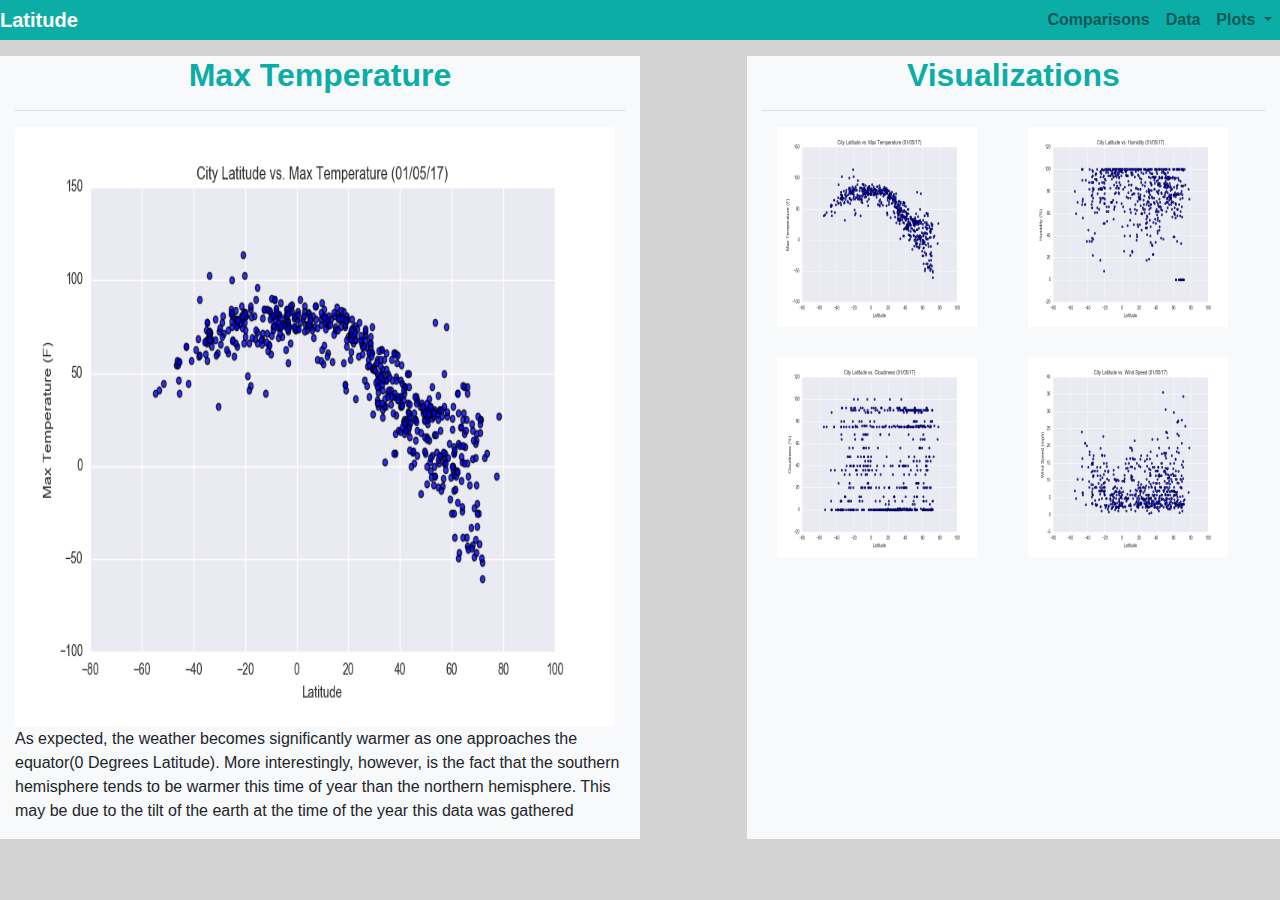
<file: visualizations/plot1.html>
<!doctype html>
<html lang="en">
  <head>
    <title>Plot 1</title>
    <!-- Required meta tags -->
    <meta charset="utf-8">
    <meta name="viewport" content="width=device-width, initial-scale=1, shrink-to-fit=no">

    <!-- Bootstrap CSS -->
    <link rel="stylesheet" href="https://stackpath.bootstrapcdn.com/bootstrap/4.3.1/css/bootstrap.min.css" integrity="sha384-ggOyR0iXCbMQv3Xipma34MD+dH/1fQ784/j6cY/iJTQUOhcWr7x9JvoRxT2MZw1T" crossorigin="anonymous">
    <link rel="stylesheet" href="../style_plots.css">
  </head>
  <body>
    <nav class="navbar navbar-expand-lg navbar-light ">
        <a class="navbar-brand" style="color: white;" href="../index.html">Latitude</a>
        <button class="navbar-toggler" type="button" data-toggle="collapse" data-target="#navbarNavDropdown" aria-controls="navbarNavDropdown" aria-expanded="false" aria-label="Toggle navigation">
          <span class="navbar-toggler-icon"></span>
        </button>
        <div class="collapse navbar-collapse" id="navbarNavDropdown">
          <ul class="navbar-nav ml-auto">
            
            <li class="nav-item">
              <a class="nav-link" href="../comparisons.html">Comparisons</a>
            </li>
            <li class="nav-item">
              <a class="nav-link" href="../data.html">Data</a>
            </li>
            <li class="nav-item dropdown">
              <a class="nav-link dropdown-toggle" href="#" id="navbarDropdownMenuLink" data-toggle="dropdown" aria-haspopup="true" aria-expanded="false">
                Plots
              </a>
              <div class="dropdown-menu" aria-labelledby="navbarDropdownMenuLink">
                <a class="dropdown-item" href="./plot1.html">Plot 1</a>
                <a class="dropdown-item" href="./plot2.html">Plot 2</a>
                <a class="dropdown-item" href="./plot3.html">Plot 3</a>
                <a class="dropdown-item" href="./plot4.html">Plot 4</a>
              </div>
            </li>
          </ul>
        </div>
      </nav>
      
      <div class="content">
        <div class="container-fluid pt-3">
    
          <div class="row">
            <div class="col-lg-6 col-sm-12 bg-light">
              <div class="box">
                <h1> Max Temperature </h1>
                <hr>
                <img src="../Resources/assets/images/Fig1.png" class="vizualization rounded float-left" width="600"
                  height="600" alt="Max Temp">
                <p>As expected, the weather becomes significantly warmer as one approaches the equator(0 Degrees Latitude).
                  More interestingly, however, is the fact that the southern hemisphere tends to be warmer this time of year
                  than the northern hemisphere. This may be due to the tilt of the earth at the time of the year this data
                  was gathered</p>
              </div>
            </div>
            <div class="col-1"></div>
            <div class="col-lg-5 col-md-12 bg-light">
              <div class="box">
                <h2 class="title">Visualizations</h2>
                <hr>
    
                <div class="box">
                  <div class="container">
                    <div class="row" style="padding-bottom: 30px;">
                      <div class="col-6">
                        <a href="./plot1.html">
                          <img class="panel" src="../Resources/assets/images/Fig1.png" width="200" height="200"
                            alt="max temp">
                        </a>
                      </div>
                      <div class="col-6">
                        <a href="./plot2.html">
                          <img class="panel" src="../Resources/assets/images/Fig2.png" width="200" height="200"
                            alt="humidity">
                        </a>
                      </div>
    
                    </div>
                    <div class="row" style="padding-bottom: 30px;">
                      <div class="col-6">
                        <a href="./plot3.html">
                          <img class="panel" src="../Resources/assets/images/Fig3.png" width="200" height="200"
                            alt="Cloudiness">
                        </a>
                      </div>
                      <div class="col-6">
                        <a href="./plot4.html">
                          <img class="panel" src="../Resources/assets/images/Fig4.png" width="200" height="200"
                            alt="Wind Speed">
                        </a>
    
                      </div>
                    </div>
                  </div>
                </div>
              </div>
    
    
    
    
            </div>
    
          </div>
    
    
    
    
        </div>
      </div>
    <!-- Optional JavaScript -->
    <!-- jQuery first, then Popper.js, then Bootstrap JS -->
    <script src="https://code.jquery.com/jquery-3.3.1.slim.min.js" integrity="sha384-q8i/X+965DzO0rT7abK41JStQIAqVgRVzpbzo5smXKp4YfRvH+8abtTE1Pi6jizo" crossorigin="anonymous"></script>
    <script src="https://cdnjs.cloudflare.com/ajax/libs/popper.js/1.14.7/umd/popper.min.js" integrity="sha384-UO2eT0CpHqdSJQ6hJty5KVphtPhzWj9WO1clHTMGa3JDZwrnQq4sF86dIHNDz0W1" crossorigin="anonymous"></script>
    <script src="https://stackpath.bootstrapcdn.com/bootstrap/4.3.1/js/bootstrap.min.js" integrity="sha384-JjSmVgyd0p3pXB1rRibZUAYoIIy6OrQ6VrjIEaFf/nJGzIxFDsf4x0xIM+B07jRM" crossorigin="anonymous"></script>
  </body>
</html>
</file>
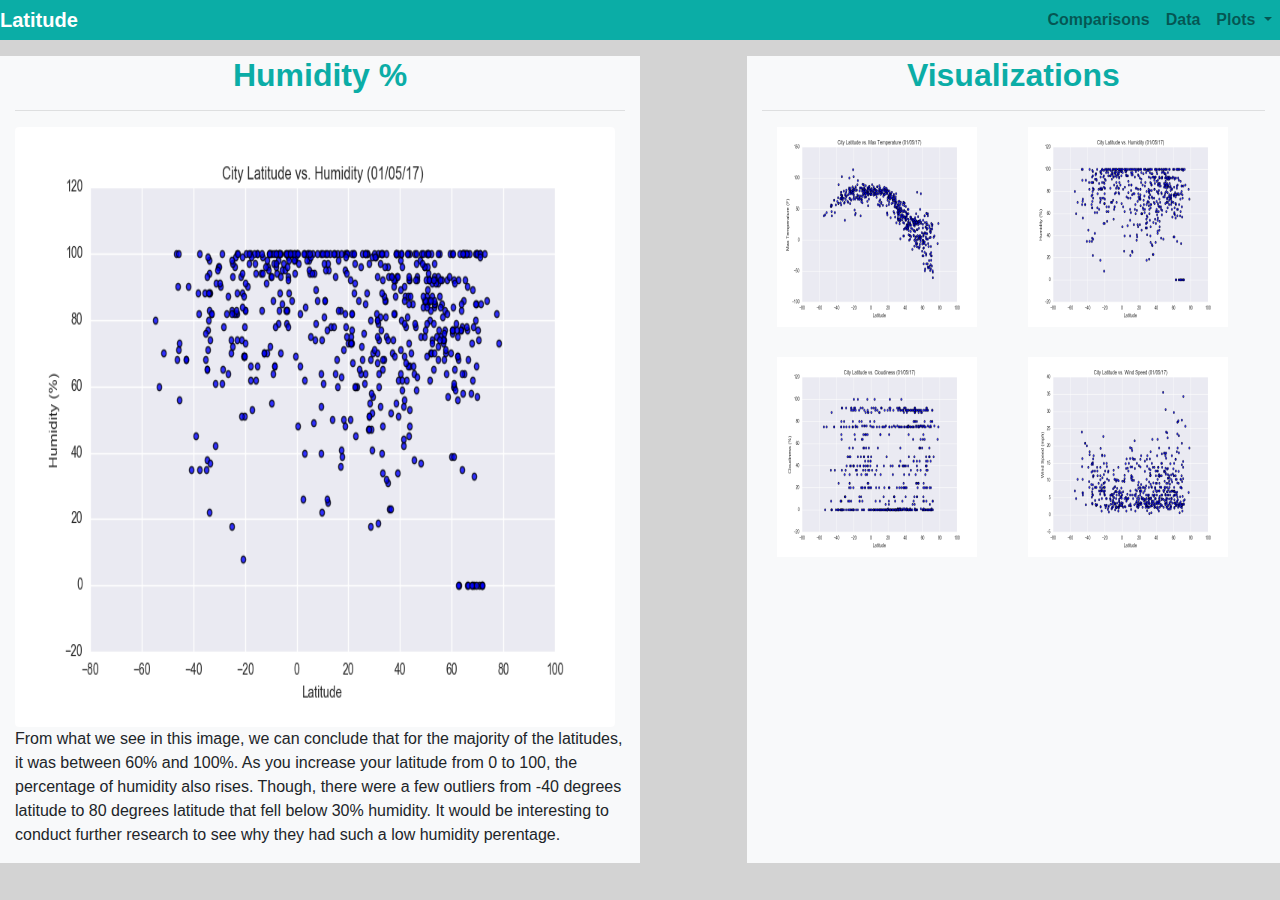
<file: visualizations/plot2.html>
<!doctype html>
<html lang="en">

<head>
  <title>Plot 2</title>
  <!-- Required meta tags -->
  <meta charset="utf-8">
  <meta name="viewport" content="width=device-width, initial-scale=1, shrink-to-fit=no">

  <!-- Bootstrap CSS -->
  <link rel="stylesheet" href="https://stackpath.bootstrapcdn.com/bootstrap/4.3.1/css/bootstrap.min.css"
    integrity="sha384-ggOyR0iXCbMQv3Xipma34MD+dH/1fQ784/j6cY/iJTQUOhcWr7x9JvoRxT2MZw1T" crossorigin="anonymous">
  <link rel="stylesheet" href="../style_plots.css">
</head>

<body>
  <nav class="navbar navbar-expand-lg navbar-light ">
    <a class="navbar-brand" style="color: white;" href="../index.html">Latitude</a>
    <button class="navbar-toggler" type="button" data-toggle="collapse" data-target="#navbarNavDropdown"
      aria-controls="navbarNavDropdown" aria-expanded="false" aria-label="Toggle navigation">
      <span class="navbar-toggler-icon"></span>
    </button>
    <div class="collapse navbar-collapse" id="navbarNavDropdown">
      <ul class="navbar-nav ml-auto">
        
        <li class="nav-item">
          <a class="nav-link" href="../comparisons.html">Comparisons</a>
        </li>
        <li class="nav-item">
          <a class="nav-link" href="../data.html">Data</a>
        </li>
        <li class="nav-item dropdown">
          <a class="nav-link dropdown-toggle" href="#" id="navbarDropdownMenuLink" data-toggle="dropdown"
            aria-haspopup="true" aria-expanded="false">
            Plots
          </a>
          <div class="dropdown-menu" aria-labelledby="navbarDropdownMenuLink">
            <a class="dropdown-item" href="./plot1.html">Plot 1</a>
            <a class="dropdown-item" href="./plot2.html">Plot 2</a>
            <a class="dropdown-item" href="./plot3.html">Plot 3</a>
            <a class="dropdown-item" href="./plot4.html">Plot 4</a>
          </div>
        </li>
      </ul>
    </div>
  </nav>

  <div class="content">
    <div class="container-fluid pt-3">

      <div class="row">
        <div class="col-lg-6 col-sm-12 bg-light">
          <div class="box">
            <h1> Humidity % </h1>
            <hr>
            <img src="../Resources/assets/images/Fig2.png" class="vizualization rounded float-left" width="600"
              height="600" alt="Humidity">
            <p>From what we see in this image, we can conclude that for the majority of the latitudes, it was between
              60% and 100%. As you increase your latitude from 0 to 100, the percentage of humidity also rises. Though,
              there were a few outliers from -40 degrees latitude to 80 degrees latitude that fell below 30% humidity.
              It would be interesting to conduct further research to see why they had such a low humidity perentage.
            </p>
          </div>
        </div>
        <div class="col-1"></div>
        <div class="col-lg-5 col-md-12 bg-light">
          <div class="box">
            <h2 class="title">Visualizations</h2>
            <hr>

            <div class="box">
              <div class="container">
                <div class="row" style="padding-bottom: 30px;">
                  <div class="col-6">
                    <a href="./plot1.html">
                      <img class="panel" src="../Resources/assets/images/Fig1.png" width="200" height="200"
                        alt="max temp">
                    </a>
                  </div>
                  <div class="col-6">
                    <a href="./plot2.html">
                      <img class="panel" src="../Resources/assets/images/Fig2.png" width="200" height="200"
                        alt="humidity">
                    </a>
                  </div>

                </div>
                <div class="row" style="padding-bottom: 30px;">
                  <div class="col-6">
                    <a href="./plot3.html">
                      <img class="panel" src="../Resources/assets/images/Fig3.png" width="200" height="200"
                        alt="Cloudiness">
                    </a>
                  </div>
                  <div class="col-6">
                    <a href="./plot4.html">
                      <img class="panel" src="../Resources/assets/images/Fig4.png" width="200" height="200"
                        alt="Wind Speed">
                    </a>

                  </div>
                </div>
              </div>
            </div>
          </div>




        </div>

      </div>




    </div>
  </div>
  <!-- Optional JavaScript -->
  <!-- jQuery first, then Popper.js, then Bootstrap JS -->
  <script src="https://code.jquery.com/jquery-3.3.1.slim.min.js"
    integrity="sha384-q8i/X+965DzO0rT7abK41JStQIAqVgRVzpbzo5smXKp4YfRvH+8abtTE1Pi6jizo"
    crossorigin="anonymous"></script>
  <script src="https://cdnjs.cloudflare.com/ajax/libs/popper.js/1.14.7/umd/popper.min.js"
    integrity="sha384-UO2eT0CpHqdSJQ6hJty5KVphtPhzWj9WO1clHTMGa3JDZwrnQq4sF86dIHNDz0W1"
    crossorigin="anonymous"></script>
  <script src="https://stackpath.bootstrapcdn.com/bootstrap/4.3.1/js/bootstrap.min.js"
    integrity="sha384-JjSmVgyd0p3pXB1rRibZUAYoIIy6OrQ6VrjIEaFf/nJGzIxFDsf4x0xIM+B07jRM"
    crossorigin="anonymous"></script>
</body>

</html>
</file>
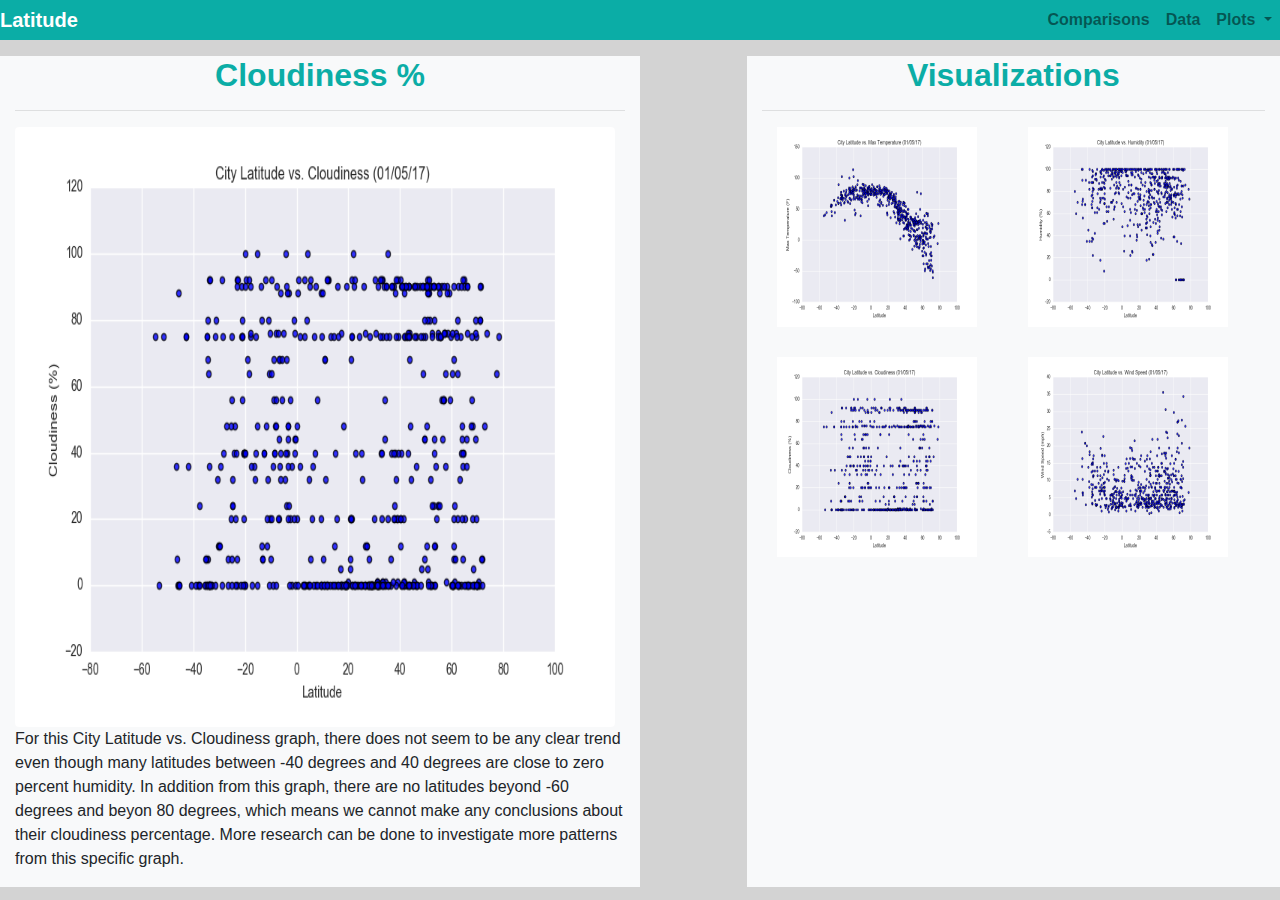
<file: visualizations/plot3.html>
<!doctype html>
<html lang="en">

<head>
  <title>Plot 3</title>
  <!-- Required meta tags -->
  <meta charset="utf-8">
  <meta name="viewport" content="width=device-width, initial-scale=1, shrink-to-fit=no">

  <!-- Bootstrap CSS -->
  <link rel="stylesheet" href="https://stackpath.bootstrapcdn.com/bootstrap/4.3.1/css/bootstrap.min.css"
    integrity="sha384-ggOyR0iXCbMQv3Xipma34MD+dH/1fQ784/j6cY/iJTQUOhcWr7x9JvoRxT2MZw1T" crossorigin="anonymous">
  <link rel="stylesheet" href="../style_plots.css">
</head>

<body>
  <nav class="navbar navbar-expand-lg navbar-light ">
    <a class="navbar-brand" style="color: white;" href="../index.html">Latitude</a>
    <button class="navbar-toggler" type="button" data-toggle="collapse" data-target="#navbarNavDropdown"
      aria-controls="navbarNavDropdown" aria-expanded="false" aria-label="Toggle navigation">
      <span class="navbar-toggler-icon"></span>
    </button>
    <div class="collapse navbar-collapse" id="navbarNavDropdown">
      <ul class="navbar-nav ml-auto">
        
        <li class="nav-item">
          <a class="nav-link" href="../comparisons.html">Comparisons</a>
        </li>
        <li class="nav-item">
          <a class="nav-link" href="../data.html">Data</a>
        </li>
        <li class="nav-item dropdown">
          <a class="nav-link dropdown-toggle" href="#" id="navbarDropdownMenuLink" data-toggle="dropdown"
            aria-haspopup="true" aria-expanded="false">
            Plots
          </a>
          <div class="dropdown-menu" aria-labelledby="navbarDropdownMenuLink">
            <a class="dropdown-item" href="./plot1.html">Plot 1</a>
            <a class="dropdown-item" href="./plot2.html">Plot 2</a>
            <a class="dropdown-item" href="./plot3.html">Plot 3</a>
            <a class="dropdown-item" href="./plot4.html">Plot 4</a>
          </div>
        </li>
      </ul>
    </div>
  </nav>

  <div class="content">
    <div class="container-fluid pt-3">

      <div class="row">
        <div class="col-lg-6 col-sm-12 bg-light">
          <div class="box">
            <h1> Cloudiness % </h1>
            <hr>
            <img src="../Resources/assets/images/Fig3.png" class="vizualization rounded float-left" width="600"
              height="600" alt="Cloudiness">
            <p>For this City Latitude vs. Cloudiness graph, there does not seem to be any clear trend even though many
              latitudes between -40 degrees and 40 degrees are close to zero percent humidity. In addition from this
              graph, there are no latitudes beyond -60 degrees and beyon 80 degrees, which means we cannot make any
              conclusions about their cloudiness percentage. More research can be done to investigate more patterns from
              this specific graph.</p>
          </div>
        </div>
        <div class="col-1"></div>
        <div class="col-lg-5 col-md-12 bg-light">
          <div class="box">
            <h2 class="title">Visualizations</h2>
            <hr>

            <div class="box">
              <div class="container">
                <div class="row" style="padding-bottom: 30px;">
                  <div class="col-6">
                    <a href="./plot1.html">
                      <img class="panel" src="../Resources/assets/images/Fig1.png" width="200" height="200"
                        alt="max temp">
                    </a>
                  </div>
                  <div class="col-6">
                    <a href="./plot2.html">
                      <img class="panel" src="../Resources/assets/images/Fig2.png" width="200" height="200"
                        alt="humidity">
                    </a>
                  </div>

                </div>
                <div class="row" style="padding-bottom: 30px;">
                  <div class="col-6">
                    <a href="./plot3.html">
                      <img class="panel" src="../Resources/assets/images/Fig3.png" width="200" height="200"
                        alt="Cloudiness">
                    </a>
                  </div>
                  <div class="col-6">
                    <a href="./plot4.html">
                      <img class="panel" src="../Resources/assets/images/Fig4.png" width="200" height="200"
                        alt="Wind Speed">
                    </a>

                  </div>
                </div>
              </div>
            </div>
          </div>




        </div>

      </div>




    </div>
  </div>
  <!-- Optional JavaScript -->
  <!-- jQuery first, then Popper.js, then Bootstrap JS -->
  <script src="https://code.jquery.com/jquery-3.3.1.slim.min.js"
    integrity="sha384-q8i/X+965DzO0rT7abK41JStQIAqVgRVzpbzo5smXKp4YfRvH+8abtTE1Pi6jizo"
    crossorigin="anonymous"></script>
  <script src="https://cdnjs.cloudflare.com/ajax/libs/popper.js/1.14.7/umd/popper.min.js"
    integrity="sha384-UO2eT0CpHqdSJQ6hJty5KVphtPhzWj9WO1clHTMGa3JDZwrnQq4sF86dIHNDz0W1"
    crossorigin="anonymous"></script>
  <script src="https://stackpath.bootstrapcdn.com/bootstrap/4.3.1/js/bootstrap.min.js"
    integrity="sha384-JjSmVgyd0p3pXB1rRibZUAYoIIy6OrQ6VrjIEaFf/nJGzIxFDsf4x0xIM+B07jRM"
    crossorigin="anonymous"></script>
</body>

</html>
</file>
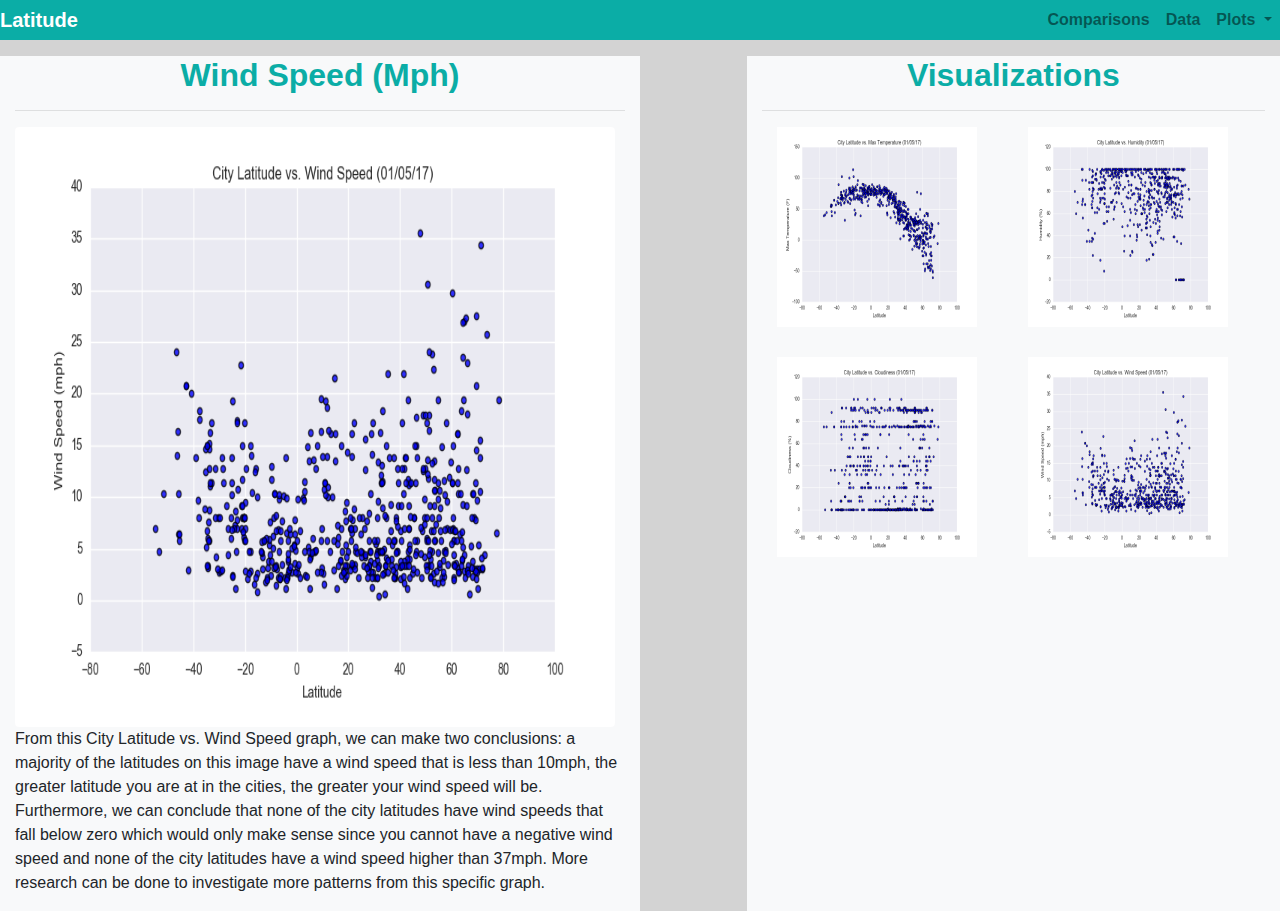
<file: visualizations/plot4.html>
<!doctype html>
<html lang="en">

<head>
  <title>Plot 4</title>
  <!-- Required meta tags -->
  <meta charset="utf-8">
  <meta name="viewport" content="width=device-width, initial-scale=1, shrink-to-fit=no">

  <!-- Bootstrap CSS -->
  <link rel="stylesheet" href="https://stackpath.bootstrapcdn.com/bootstrap/4.3.1/css/bootstrap.min.css"
    integrity="sha384-ggOyR0iXCbMQv3Xipma34MD+dH/1fQ784/j6cY/iJTQUOhcWr7x9JvoRxT2MZw1T" crossorigin="anonymous">
  <link rel="stylesheet" href="../style_plots.css">
</head>

<body>
  <nav class="navbar navbar-expand-lg navbar-light ">
    <a class="navbar-brand" style="color: white;" href="../index.html">Latitude</a>
    <button class="navbar-toggler" type="button" data-toggle="collapse" data-target="#navbarNavDropdown"
      aria-controls="navbarNavDropdown" aria-expanded="false" aria-label="Toggle navigation">
      <span class="navbar-toggler-icon"></span>
    </button>
    <div class="collapse navbar-collapse" id="navbarNavDropdown">
      <ul class="navbar-nav ml-auto">
        
        <li class="nav-item">
          <a class="nav-link" href="../comparisons.html">Comparisons</a>
        </li>
        <li class="nav-item">
          <a class="nav-link" href="../data.html">Data</a>
        </li>
        <li class="nav-item dropdown">
          <a class="nav-link dropdown-toggle" href="#" id="navbarDropdownMenuLink" data-toggle="dropdown"
            aria-haspopup="true" aria-expanded="false">
            Plots
          </a>
          <div class="dropdown-menu" aria-labelledby="navbarDropdownMenuLink">
            <a class="dropdown-item" href="./plot1.html">Plot 1</a>
            <a class="dropdown-item" href="./plot2.html">Plot 2</a>
            <a class="dropdown-item" href="./plot3.html">Plot 3</a>
            <a class="dropdown-item" href="./plot4.html">Plot 4</a>
          </div>
        </li>
      </ul>
    </div>
  </nav>

  <div class="content">
    <div class="container-fluid pt-3">

      <div class="row">
        <div class="col-lg-6 col-sm-12 bg-light">
          <div class="box">
            <h1> Wind Speed (Mph) </h1>
            <hr>
            <img src="../Resources/assets/images/Fig4.png" class="vizualization rounded float-left" width="600"
              height="600" alt="Wind Speed">
            <p> From this City Latitude vs. Wind Speed graph, we can make two conclusions: a majority of the latitudes
              on this image have a wind speed that is less than 10mph, the greater latitude you are at in the cities,
              the greater your wind speed will be. Furthermore, we can conclude that none of the city latitudes have
              wind speeds that fall below zero which would only make sense since you cannot have a negative wind speed
              and none of the city latitudes have a wind speed higher than 37mph. More research can be done to
              investigate more patterns from this specific graph. </p>
          </div>
        </div>
        <div class="col-1"></div>
        <div class="col-lg-5 col-md-12 bg-light">
          <div class="box">
            <h2 class="title">Visualizations</h2>
            <hr>

            <div class="box">
              <div class="container">
                <div class="row" style="padding-bottom: 30px;">
                  <div class="col-6">
                    <a href="./plot1.html">
                      <img class="panel" src="../Resources/assets/images/Fig1.png" width="200" height="200"
                        alt="max temp">
                    </a>
                  </div>
                  <div class="col-6">
                    <a href="./plot2.html">
                      <img class="panel" src="../Resources/assets/images/Fig2.png" width="200" height="200"
                        alt="humidity">
                    </a>
                  </div>

                </div>
                <div class="row" style="padding-bottom: 30px;">
                  <div class="col-6">
                    <a href="./plot3.html">
                      <img class="panel" src="../Resources/assets/images/Fig3.png" width="200" height="200"
                        alt="Cloudiness">
                    </a>
                  </div>
                  <div class="col-6">
                    <a href="./plot4.html">
                      <img class="panel" src="../Resources/assets/images/Fig4.png" width="200" height="200"
                        alt="Wind Speed">
                    </a>

                  </div>
                </div>
              </div>
            </div>
          </div>




        </div>

      </div>




    </div>
  </div>
  <!-- Optional JavaScript -->
  <!-- jQuery first, then Popper.js, then Bootstrap JS -->
  <script src="https://code.jquery.com/jquery-3.3.1.slim.min.js"
    integrity="sha384-q8i/X+965DzO0rT7abK41JStQIAqVgRVzpbzo5smXKp4YfRvH+8abtTE1Pi6jizo"
    crossorigin="anonymous"></script>
  <script src="https://cdnjs.cloudflare.com/ajax/libs/popper.js/1.14.7/umd/popper.min.js"
    integrity="sha384-UO2eT0CpHqdSJQ6hJty5KVphtPhzWj9WO1clHTMGa3JDZwrnQq4sF86dIHNDz0W1"
    crossorigin="anonymous"></script>
  <script src="https://stackpath.bootstrapcdn.com/bootstrap/4.3.1/js/bootstrap.min.js"
    integrity="sha384-JjSmVgyd0p3pXB1rRibZUAYoIIy6OrQ6VrjIEaFf/nJGzIxFDsf4x0xIM+B07jRM"
    crossorigin="anonymous"></script>
</body>

</html>
</file>
<file: style.css>
body {
    background: lightgrey;
  }


h1{

    color:#0BADA6
}


h2{
    color: #0BADA6
}

.title{
    color: #0BADA6;
}

button{
    margin-right: 30px; 
}

 /* .navbar-nav{
    text-align: right;
} */

.navbar.navbar {
    color: white;   
    
    padding: inherit;  
    font-weight: bold;  
    background-color: #0BADA6;
    
} 
.navbar-brand{
    color: white
}
</file>
<file: style_comparisons.css>
.title{
    
    color:#0BADA6;
    font-size: x-large;
    font-weight: bolder;
    
}
h1{
    color:#0BADA6;
    font-size: xx-large;
    font-weight: bolder; 
}

body {
    background: lightgrey;
  }

.navbar.navbar {
    color: white;   
    
    padding: inherit;  
    font-weight: bold;  
    background-color: #0BADA6;
    
} 
.navbar-brand{
    color: white
}

.box{
    background-color: white;
}
</file>
<file: style_data.css>
h1{
    
    color:#0BADA6;
    font-size: xx-large;
    font-weight: bolder;
}

body {
    background: lightgrey;
  }

.navbar.navbar {
    color: white;   
    
    padding: inherit;  
    font-weight: bold;  
    background-color: #0BADA6;
    
} 
.navbar-brand{
    color: white
}

.box{
    background-color: white;
}
</file>
<file: style_plots.css>
h1{
    color:#0BADA6;
    font-size: xx-large;
    font-weight: bolder;
    /* font-stretch: extra-expanded; */
    text-align: center;
}

h2{
    color:#0BADA6;
    font-size: xx-large;
    font-weight: bolder;
    font-stretch: extra-expanded;
    text-align: center;

}

body {
    background: lightgrey;
  }

.navbar.navbar {
    color: white;   
    
    padding: inherit;  
    font-weight: bold;  
    background-color: #0BADA6;
    
} 
.navbar-brand{
    color: white
}
</file>
